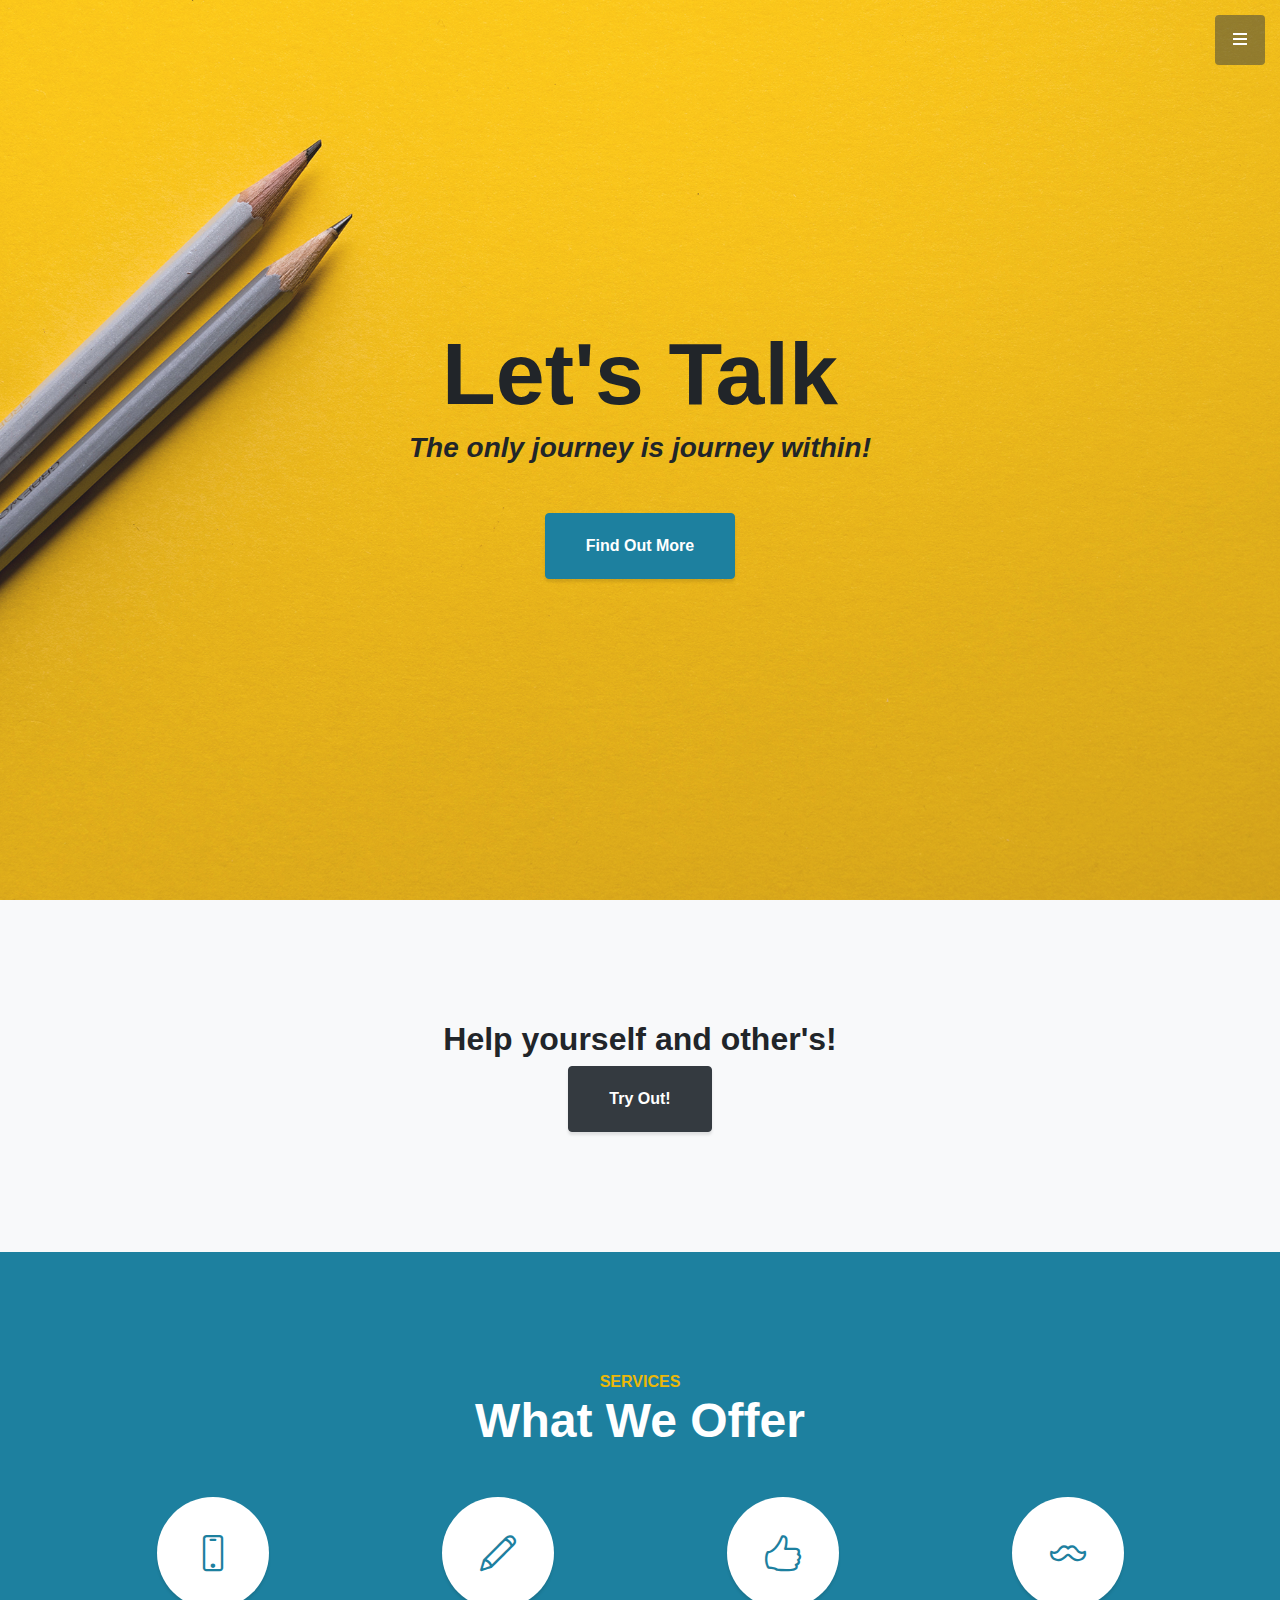
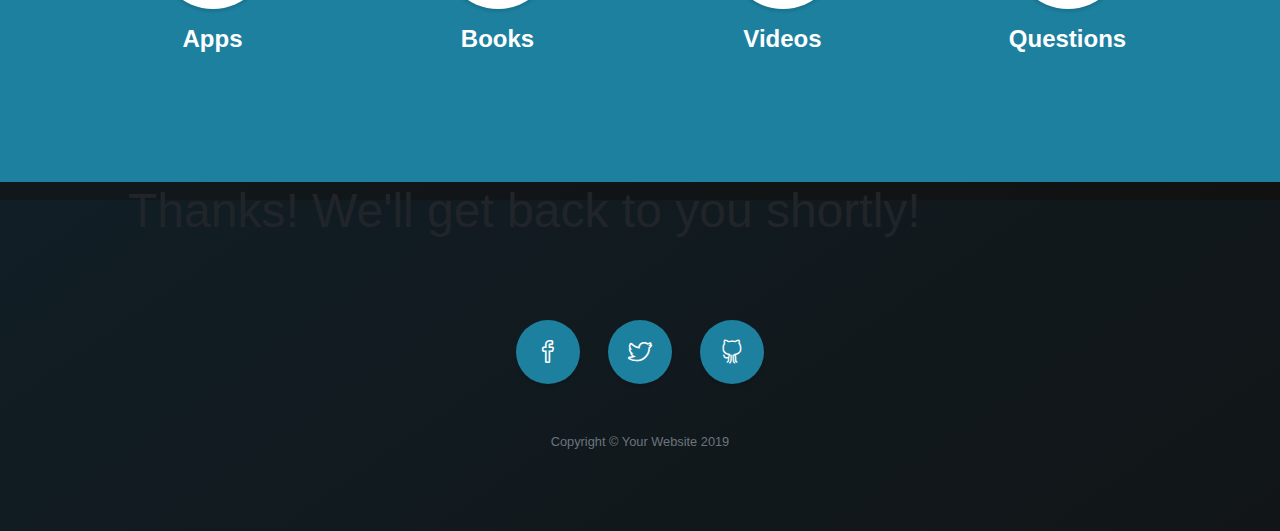
<file: startbootstrap-stylish-portfolio-gh-pages/index.html>
<!DOCTYPE html>
<html lang="en">

<head>

  <meta charset="utf-8">
  <meta name="viewport" content="width=device-width, initial-scale=1, shrink-to-fit=no">
  <meta name="description" content="">
  <meta name="author" content="">

  <title>Let's Talk</title>

  <!-- Bootstrap Core CSS -->
  <link href="vendor/bootstrap/css/bootstrap.min.css" rel="stylesheet">

  <!-- Custom Fonts -->
  <link href="vendor/fontawesome-free/css/all.min.css" rel="stylesheet" type="text/css">
  <link href="https://fonts.googleapis.com/css?family=Source+Sans+Pro:300,400,700,300italic,400italic,700italic" rel="stylesheet" type="text/css">
  <link href="vendor/simple-line-icons/css/simple-line-icons.css" rel="stylesheet">

  <!-- Custom CSS -->
  <link href="css/stylish-portfolio.min.css" rel="stylesheet">
  <link href="css/style.css" rel="stylesheet">

</head>

<body id="page-top">

  <!-- Navigation -->
  <a class="menu-toggle rounded" href="#">
    <i class="fas fa-bars"></i>
  </a>
  <nav id="sidebar-wrapper">
    <ul class="sidebar-nav">
      <li class="sidebar-brand">
        <a class="js-scroll-trigger" href="#page-top">Let's Talk</a>
      </li>
      <li class="sidebar-nav-item">
        <a class="js-scroll-trigger" href="#page-top">Home</a>
      </li>
      <li class="sidebar-nav-item">
        <a class="js-scroll-trigger" href="#about">About</a>
      </li>
      <li class="sidebar-nav-item">
        <a class="js-scroll-trigger" href="#services">Services</a>
      </li>
      <!-- <li class="sidebar-nav-item">
        <a class="js-scroll-trigger" href="#portfolio">Categorgy</a>
      </li> -->
      <!-- <li class="sidebar-nav-item">
        <a class="js-scroll-trigger" href="#contact">Contact</a>
      </li> -->
    </ul>
  </nav>

  <!-- Header -->
  <header class="masthead d-flex">
    <div class="container text-center my-auto">
      <h1 class="mb-1">Let's Talk</h1>
      <h3 class="mb-5">
        <em>The only journey is journey within!</em>
      </h3>
      <a class="btn btn-primary btn-xl js-scroll-trigger" href="#services">Find Out More</a>
    </div>
    <div class="overlay"></div>
  </header>

  <!-- About -->
  <section class="content-section bg-light" id="about">
    <div class="container text-center">
      <div class="row">
        <div class="col-lg-10 mx-auto">
          <h2>Help yourself and other's!</h2>
          <!-- <p class="lead mb-5">This theme features a flexible, UX friendly sidebar menu and stock photos from our friends at
            <a href="https://unsplash.com/">Unsplash</a>!</p> -->
          <a class="btn btn-dark btn-xl js-scroll-trigger" href="page2.html">Try Out!</a>
        </div>
      </div>
    </div>
  </section>

  <!-- Services -->
  <section class="content-section bg-primary text-white text-center" id="services">
    <div class="container">
      <div class="content-section-heading">
        <h3 class="text-secondary mb-0">Services</h3>
        <h2 class="mb-5">What We Offer</h2>
      </div>
      <div class="row">
        <div class="col-lg-3 col-md-6 mb-5 mb-lg-0">
          <span class="service-icon rounded-circle mx-auto mb-3">
            <i class="icon-screen-smartphone"></i>
          </span>
          <a href="page3.html"></a>
          <h4>
            <strong>Apps</strong>
          </h4>

          <!-- <p class="text-faded mb-0">Looks great on any screen size!</p> -->
        </div>
        <div class="col-lg-3 col-md-6 mb-5 mb-lg-0">
          <span class="service-icon rounded-circle mx-auto mb-3">
            <i class="icon-pencil"></i>
          </span>
          <a href="books.html"></a>
          <h4>
            <strong>Books</strong>
          </h4>
          <!-- <p class="text-faded mb-0">Freshly redesigned for Bootstrap 4.</p> -->
        </div>
        <div class="col-lg-3 col-md-6 mb-5 mb-md-0">
          <span class="service-icon rounded-circle mx-auto mb-3">
            <i class="icon-like"></i>
         </span>
         <a href="video.html"></a>
          <h4>
            <strong>Videos</strong>
          </h4>
          <!-- <p class="text-faded mb-0">Millions of users
            <i class="fas fa-heart"></i>
            Start Bootstrap!</p> -->
        </div>
        <div class="col-lg-3 col-md-6">
          <span class="service-icon rounded-circle mx-auto mb-3">
            <i class="icon-mustache"></i>
            </span>
            <a href="ques.html"></a>
          <h4>
            <strong>Questions</strong>
          </h4>
          <!-- <p class="text-faded mb-0">I mustache you a question...</p> -->
        </div>
      </div>
    </div>
  </section>



  <div class="animated thanks hide">
    <h1 style="font-weight:100; font-size:48px; width: 80%; margin: 0 auto;">Thanks!  We'll get back to you shortly!</h1>
    <form action="https://www.linkedin.com/in/gavinsimpson1">
      <button class="btn btn-lg btn-success" style="margin:20px;" >Let's go play</button>
    </form>
  </div>
        </div>
      </div>
    </div>
  </section>

  <!-- Callout -->
  <!-- <section class="callout">
    <div class="container text-center">
      <h2 class="mx-auto mb-5">Welcome to
        <em>your</em>
        next website!</h2>
      <a class="btn btn-primary btn-xl" href="https://startbootstrap.com/template-overviews/stylish-portfolio/">Download Now!</a>
    </div>
  </section> -->



  <!-- Footer -->
  <footer class="footer text-center">
    <div class="container">
      <ul class="list-inline mb-5">
        <li class="list-inline-item">
          <a class="social-link rounded-circle text-white mr-3" href="#">
            <i class="icon-social-facebook"></i>
          </a>
        </li>
        <li class="list-inline-item">
          <a class="social-link rounded-circle text-white mr-3" href="#">
            <i class="icon-social-twitter"></i>
          </a>
        </li>
        <li class="list-inline-item">
          <a class="social-link rounded-circle text-white" href="#">
            <i class="icon-social-github"></i>
          </a>
        </li>
      </ul>
      <p class="text-muted small mb-0">Copyright &copy; Your Website 2019</p>
    </div>
  </footer>

  <!-- Scroll to Top Button-->
  <a class="scroll-to-top rounded js-scroll-trigger" href="#page-top">
    <i class="fas fa-angle-up"></i>
  </a>

  <!-- Bootstrap core JavaScript -->
  <script src="vendor/jquery/jquery.min.js"></script>
  <script src="vendor/bootstrap/js/bootstrap.bundle.min.js"></script>

  <!-- Plugin JavaScript -->
  <script src="vendor/jquery-easing/jquery.easing.min.js"></script>

  <!-- Custom scripts for this template -->
  <script src="js/stylish-portfolio.min.js"></script>

</body>

</html>
</file>
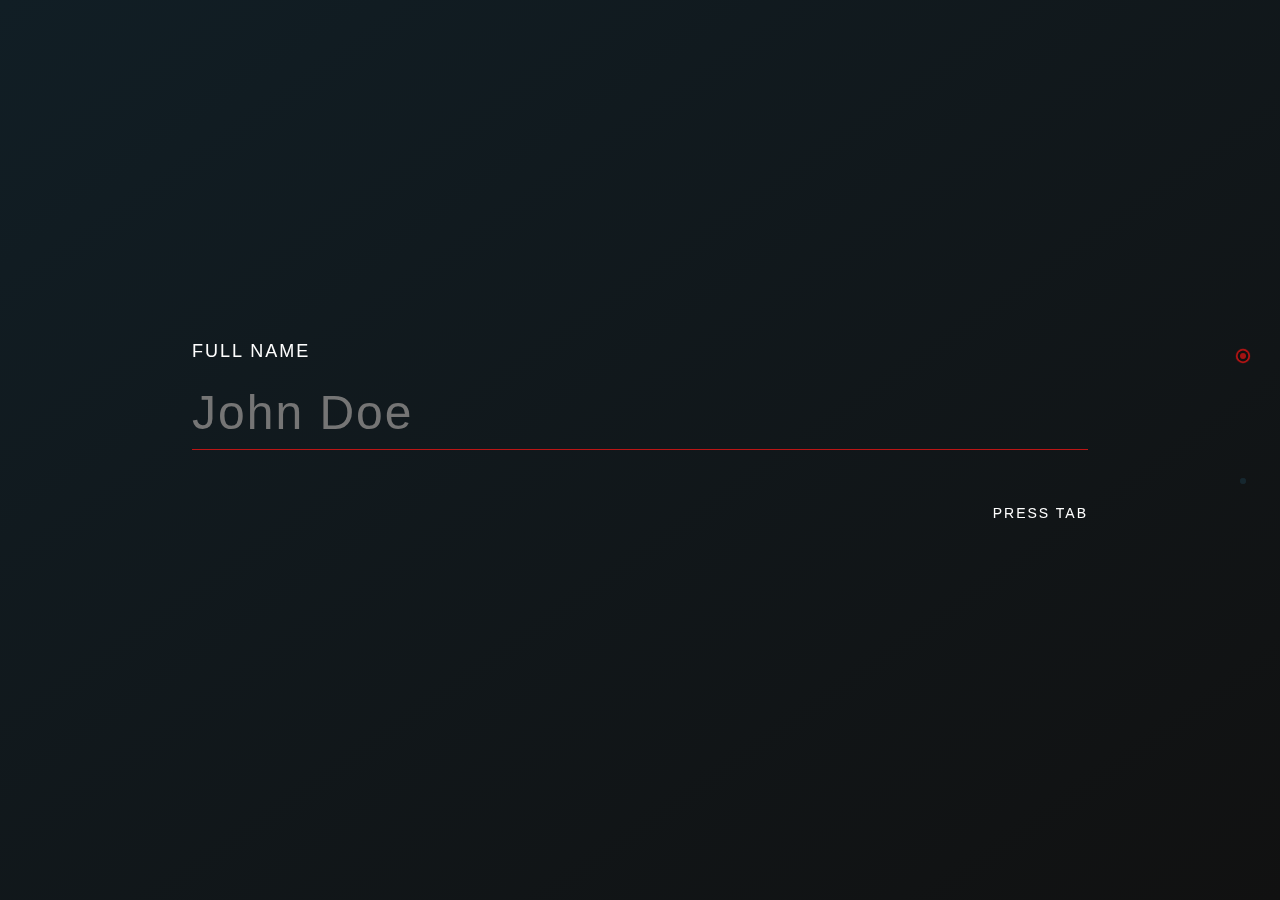
<file: startbootstrap-stylish-portfolio-gh-pages/page2.html>
<!DOCTYPE html>
<html lang="en">
   <head>
      <meta charset="utf-8">
      <meta name="viewport" content="width=device-width, initial-scale=1, shrink-to-fit=no">
      <meta name="description" content="">
      <meta name="author" content="">
      <title>Let's Talk</title>
      <link href="css/style.css" rel="stylesheet">
   </head>
   <body>
      <form action="page3.html">
         <input id="input-1" type="text" placeholder="John Doe" required autofocus />
         <label for="input-1">
            <span class="label-text">Full Name</span>
            <span class="nav-dot"></span>
            <div class="signup-button-trigger">Sign Up</div>
         </label>
         <input id="input-2" type="email" placeholder="email@address.com" required />
         <label for="input-3">
         <span class="label-text">Email</span>
         <span class="nav-dot"></span>
         </label>
         <input id="input-2" type="text" placeholder="Ex: Mental Stress, Anxiety, depression" required />
         <label for="input-3">
         <span class="label-text">What can I help you with</span>
         <span class="nav-dot"></span>
         </label>
         <!-- <button type="submit">Create Your Account</button> -->
         <p class="tip">Press Tab</p>
         <!-- <div class="signup-button">
         <a href="page3.html">Get your resources</a> -->
          <input type="submit" value="Submit">
         <!-- </div> -->
         <!-- <div class="signup-button">Continue</div> -->
      </form>
   </body>
</html>
</file>
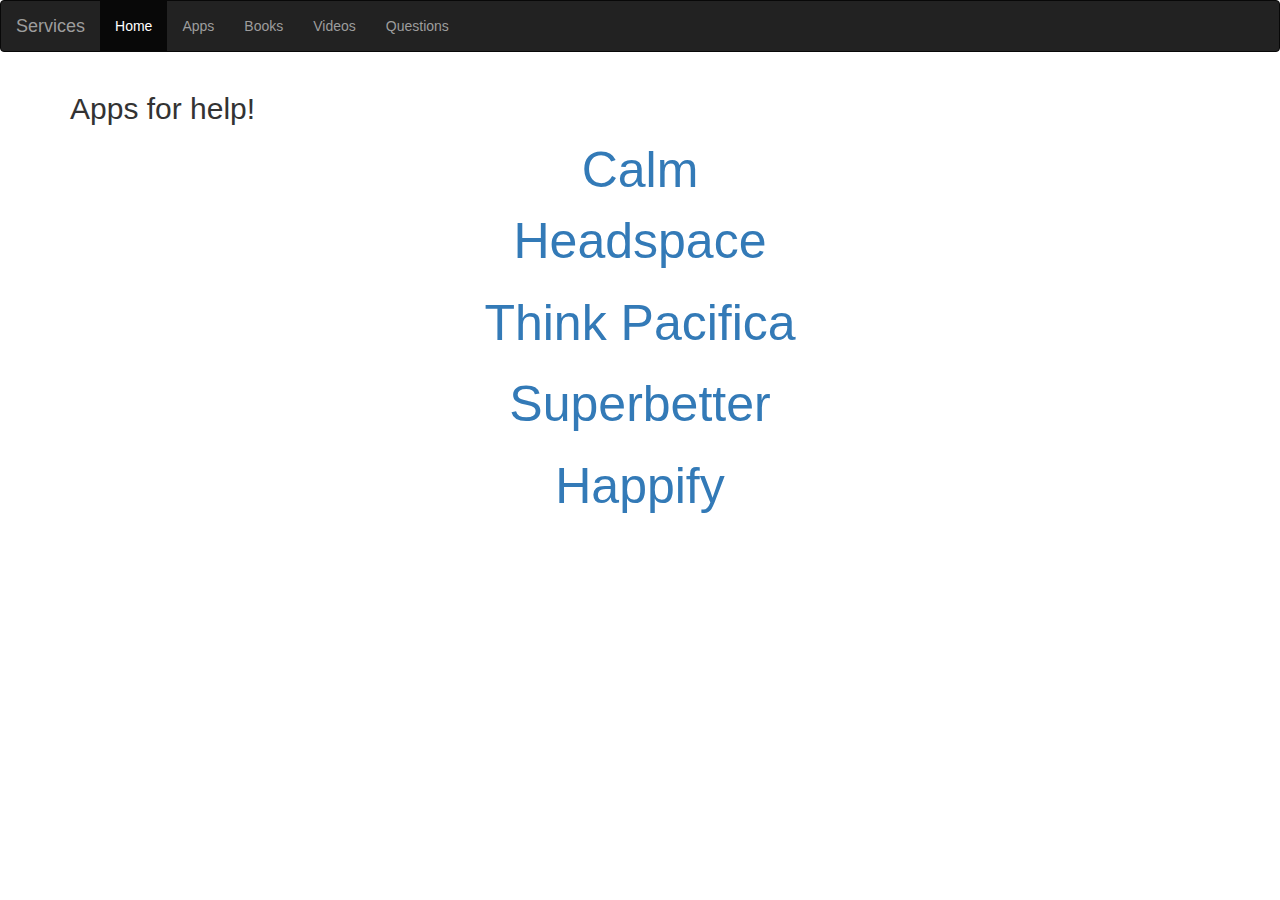
<file: startbootstrap-stylish-portfolio-gh-pages/page3.html>
<!DOCTYPE html>
<html lang="en">
<head>
  <title>Let's Talk!</title>
  <meta charset="utf-8">
  <meta name="viewport" content="width=device-width, initial-scale=1">
  <link rel="stylesheet" href="https://maxcdn.bootstrapcdn.com/bootstrap/3.4.0/css/bootstrap.min.css">
  <!-- <link rel="stylesheet" href="https://maxcdn.bootstrapcdn.com/bootstrap/4.3.1/css/bootstrap.min.css"> -->
  <script src="https://ajax.googleapis.com/ajax/libs/jquery/3.3.1/jquery.min.js"></script>
  <script src="https://maxcdn.bootstrapcdn.com/bootstrap/3.4.0/js/bootstrap.min.js"></script>
 <script src="https://cdnjs.cloudflare.com/ajax/libs/popper.js/1.14.7/umd/popper.min.js"></script>
  <style>
    .card-body {
      font-size: 50px;
    }
    </style>
</head>
<body>

<nav class="navbar navbar-inverse">
  <div class="container-fluid">
    <div class="navbar-header">
      <a class="navbar-brand" href="#">Services</a>
    </div>
    <ul class="nav navbar-nav">
      <li class="active"><a href="index.html">Home</a></li>
      <li><a href="page3.html">Apps</a></li>
      <li><a href="books.html">Books</a></li>
      <li><a href="video.html">Videos</a></li>
      <li><a href="ques.html">Questions</a></li>
    </ul>
  </div>
</nav>
<div class="container">
  <h2> Apps for help!</h2>
 

  <div class="card-columns">
     <div class="card bg-light">
      <div class="card-body text-center">
        <a href="https://www.calm.com/">Calm</a>
      </div>
    </div>
    <div class="card bg-light">
      <div class="card-body text-center">
        <p class="card-text"><a href="https://www.headspace.com/">Headspace</a></p>
      </div>
    </div>
    <div class="card bg-light">
      <div class="card-body text-center">
        <p class="card-text"><a href="https://www.thinkpacifica.com/">Think Pacifica</a></p>
      </div>
    </div>
    <div class="card bg-light">
      <div class="card-body text-center">
        <p class="card-text"><a href="https://www.superbetter.com/">Superbetter</a></p>
      </div>
    </div>  
    <div class="card bg-light">
      <div class="card-body text-center">
        <p class="card-text"><a href="https://www.happify.com/health/">Happify</a></p>
      </div>
    </div>
    
  </div>
</div>

</body>
</html>
</file>
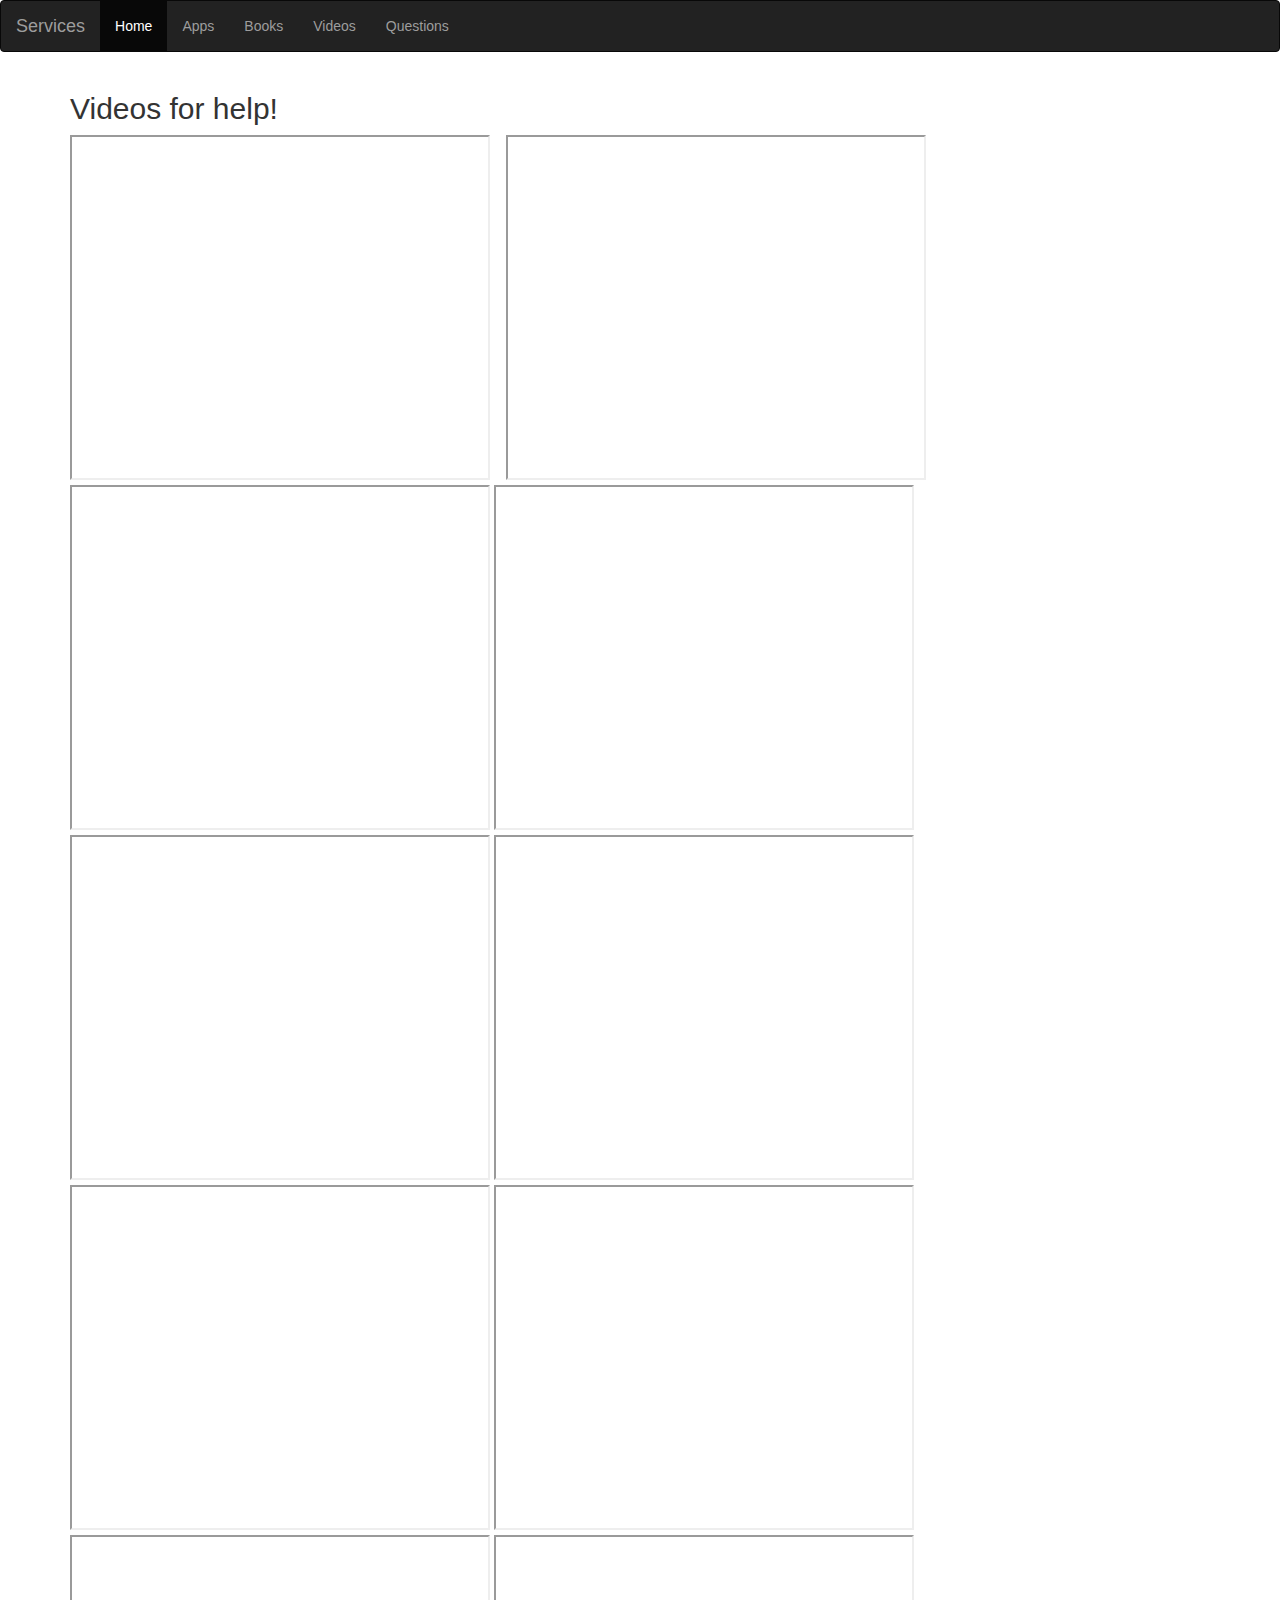
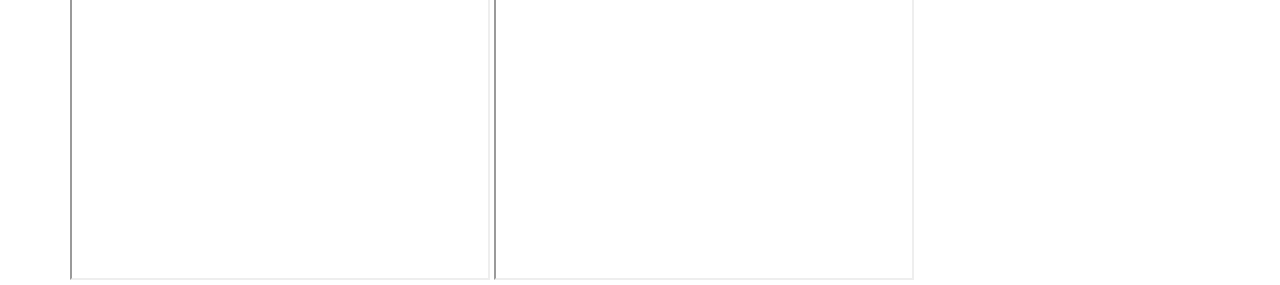
<file: startbootstrap-stylish-portfolio-gh-pages/video.html>
<!DOCTYPE html>
<html lang="en">
<head>
  <title>Let's Talk!</title>
  <meta charset="utf-8">
  <meta name="viewport" content="width=device-width, initial-scale=1">
  <link rel="stylesheet" href="https://maxcdn.bootstrapcdn.com/bootstrap/3.4.0/css/bootstrap.min.css">
  <!-- <link rel="stylesheet" href="https://maxcdn.bootstrapcdn.com/bootstrap/4.3.1/css/bootstrap.min.css"> -->
  <script src="https://ajax.googleapis.com/ajax/libs/jquery/3.3.1/jquery.min.js"></script>
  <script src="https://maxcdn.bootstrapcdn.com/bootstrap/3.4.0/js/bootstrap.min.js"></script>
 <script src="https://cdnjs.cloudflare.com/ajax/libs/popper.js/1.14.7/umd/popper.min.js"></script>
  <style>
    .card-body {
      font-size: 50px;
    }
    </style>
</head>
<body>

<nav class="navbar navbar-inverse">
  <div class="container-fluid">
    <div class="navbar-header">
      <a class="navbar-brand" href="#">Services</a>
    </div>
    <ul class="nav navbar-nav">
      <li class="active"><a href="index.html">Home</a></li>
      <li><a href="page3.html">Apps</a></li>
      <li><a href="books.html">Books</a></li>
      <li><a href="video.html">Videos</a></li>
      <li><a href="ques.html">Questions</a></li>
    </ul>
  </div>
</nav>
<div class="container">
  <h2> Videos for help!</h2>
<!--  

  <div class="card-columns">
     <div class="card bg-light">
      <div class="card-body text-center">
          <iframe width="300" height="345" src="https://www.youtube.com/embed/fiutY4ojZUQ">
          </iframe>
          
      </div>
    </div>
    <div class="card bg-light">
      <div class="card-body text-center">
          <iframe width="300" height="345" src="https://www.youtube.com/embed/dIyrR8forI4">
          </iframe>
      </div>
    </div>
    <div class="card bg-light">
      <div class="card-body text-center">
          <iframe width="420" height="345" src="https://www.youtube.com/embed/akjeulQqzYc">
          </iframe>
      </div>
    </div>
    <div class="card bg-light">
      <div class="card-body text-center">
          <iframe width="420" height="345" src="https://www.youtube.com/embed/mbY6qh14oh0">
          </iframe></div>
    </div>  
    <div class="card bg-light">
      <div class="card-body text-center">
          <iframe width="420" height="345" src="https://www.youtube.com/embed/sEmZIi_0Kj8">
          </iframe>
      </div>
    </div>
    
  </div>
</div> -->

<iframe width="420" height="345" src="https://www.youtube.com/embed/fiutY4ojZUQ">
</iframe>
&nbsp;&nbsp;

<iframe width="420" height="345" src="https://www.youtube.com/embed/dIyrR8forI4">
</iframe>

<iframe width="420" height="345" src="https://www.youtube.com/embed/akjeulQqzYc">
</iframe>

<iframe width="420" height="345" src="https://www.youtube.com/embed/mbY6qh14oh0">
</iframe>

<iframe width="420" height="345" src="https://www.youtube.com/embed/sEmZIi_0Kj8">
</iframe>

<iframe width="420" height="345" src="https://www.youtube.com/embed/mgmVOuLgFB0">
</iframe>

<iframe width="420" height="345" src="https://www.youtube.com/embed/fDU8UrDZp7w">
</iframe>

<iframe width="420" height="345" src="https://www.youtube.com/embed/GxwYQ2Eou38">
</iframe>

<iframe width="420" height="345" src="https://www.youtube.com/embed/5xHi7-2oas8">
</iframe>

<iframe width="420" height="345" src="https://www.youtube.com/embed/MLwMp_9CIG4">
</iframe>


</body>
</html>
</file>
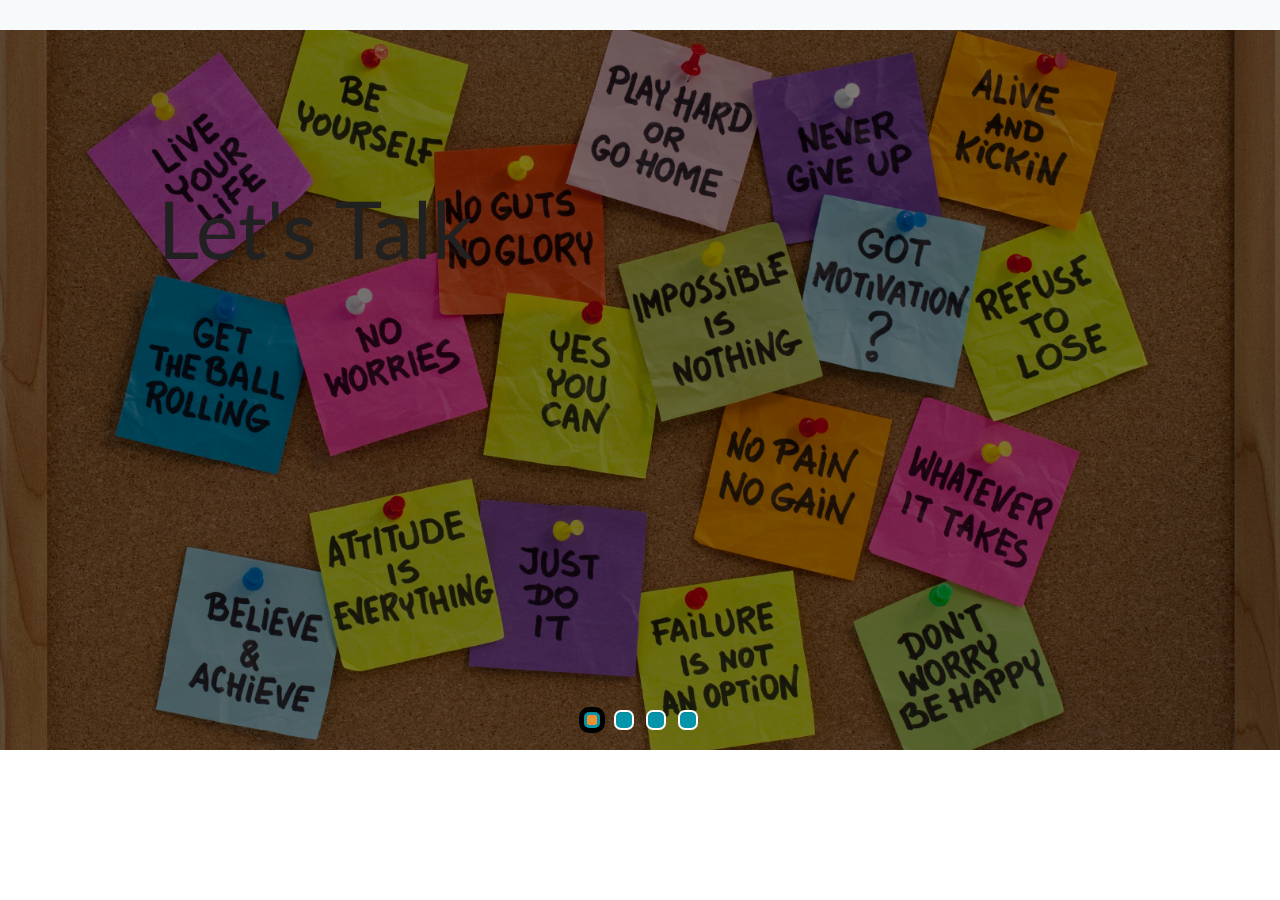
<file: startbootstrap-stylish-portfolio-gh-pages/greatseo-master/cover.html>
<!DOCTYPE html>
<html lang="en">

    <!-- Basic -->
    <meta charset="utf-8">
    <meta http-equiv="X-UA-Compatible" content="IE=edge">

    <!-- Mobile Metas -->
    <meta name="viewport" content="width=device-width, minimum-scale=1.0, maximum-scale=1.0, user-scalable=no">

     <!-- Site Metas -->
    <title>Let's Talk</title>
    <meta name="keywords" content="">
    <meta name="description" content="">
    <meta name="author" content="">

    <!-- Site Icons -->
    <!-- <link rel="shortcut icon" href="images/favicon.ico" type="image/x-icon" /> -->
    <link rel="apple-touch-icon" href="images/apple-touch-icon.png">

    <!-- Bootstrap CSS -->
    <link rel="stylesheet" href="css/bootstrap.min.css">
    <!-- Site CSS -->
    <link rel="stylesheet" href="style.css">
    <!-- ALL VERSION CSS -->
    <link rel="stylesheet" href="css/versions.css">
    <!-- Responsive CSS -->
    <link rel="stylesheet" href="css/responsive.css">
    <!-- Custom CSS -->
    <link rel="stylesheet" href="css/custom.css">

	<script src="js/modernizr.custom.79639.js"></script>
    <!--[if lt IE 9]>
      <script src="https://oss.maxcdn.com/libs/html5shiv/3.7.0/html5shiv.js"></script>
      <script src="https://oss.maxcdn.com/libs/respond.js/1.4.2/respond.min.js"></script>
    <![endif]-->

</head>
<body class="seo_version">

	<!-- LOADER -->
	<div id="preloader">
		<div class="loader-wrapper">
			<div class="loader-new">
				<div class="ball"></div>
				<div class="ball"></div>
				<div class="ball"></div>
			</div>
			<div class="text">LOADING...</div>
		</div>
	</div>
	<!-- END LOADER -->

	<!-- Start header -->
	<header class="top-navbar">
		<nav class="navbar navbar-expand-lg navbar-light bg-light">
			<div class="container">
				<!-- <a class="navbar-brand" href="index.html">
					<img src="images/logo-seo.png" alt="" />
				</a> -->
				<button class="navbar-toggler" type="button" data-toggle="collapse" data-target="#navbars-seo" aria-controls="navbars-rs-food" aria-expanded="false" aria-label="Toggle navigation">
				  <span class="navbar-toggler-icon"></span>
				</button>

			</div>
		</nav>
	</header>
	<!-- End header -->

    <div id="slider" class="sl-slider-wrapper">

		<div class="sl-slider">

			<div class="sl-slide" data-orientation="horizontal" data-slice1-rotation="-25" data-slice2-rotation="-25" data-slice1-scale="2" data-slice2-scale="2">
				<div class="sl-slide-inner">
					<div class="bg-img bg-img-1"></div>
					<h2><a href="../index.html">Let's Talk</a></h2>


				</div>
			</div>

			<div class="sl-slide" data-orientation="vertical" data-slice1-rotation="10" data-slice2-rotation="-15" data-slice1-scale="1.5" data-slice2-scale="1.5">
				<div class="sl-slide-inner">
					<div class="bg-img bg-img-2"></div>
					<h2><a href="../index.html">Let's Talk</a></h2>

				</div>
			</div>

			<div class="sl-slide" data-orientation="horizontal" data-slice1-rotation="3" data-slice2-rotation="3" data-slice1-scale="2" data-slice2-scale="1">
				<div class="sl-slide-inner">
					<div class="bg-img bg-img-3"></div>
					<h2><a href="../index.html">Let's Talk</a></h2>

				</div>
			</div>

			<div class="sl-slide" data-orientation="vertical" data-slice1-rotation="-5" data-slice2-rotation="25" data-slice1-scale="2" data-slice2-scale="1">
				<div class="sl-slide-inner">
					<div class="bg-img bg-img-4"></div>
					<h2><a href="../index.html">Let's Talk</a></h2>

				</div>
			</div>
		</div><!-- /sl-slider -->

		<nav id="nav-dots" class="nav-dots">
			<span class="nav-dot-current"></span>
			<span></span>
			<span></span>
			<span></span>
		</nav>

	</div><!-- /slider-wrapper -->











    <a href="#" id="scroll-to-top" class="dmtop global-radius"><i class="fa fa-angle-up"></i></a>

    <!-- ALL JS FILES -->
    <script src="js/all.js"></script>
    <!-- ALL PLUGINS -->
	<script src="js/tippy.all.min.js"></script>
    <script src="js/custom.js"></script>

	<script src="js/jquery.ba-cond.min.js"></script>
	<script src="js/jquery.slitslider.js"></script>
	<script type="text/javascript">
			$(function() {

				var Page = (function() {

					var $nav = $( '#nav-dots > span' ),
						slitslider = $( '#slider' ).slitslider( {
							onBeforeChange : function( slide, pos ) {

								$nav.removeClass( 'nav-dot-current' );
								$nav.eq( pos ).addClass( 'nav-dot-current' );

							}
						} ),

						init = function() {

							initEvents();

						},
						initEvents = function() {

							$nav.each( function( i ) {

								$( this ).on( 'click', function( event ) {

									var $dot = $( this );

									if( !slitslider.isActive() ) {

										$nav.removeClass( 'nav-dot-current' );
										$dot.addClass( 'nav-dot-current' );

									}

									slitslider.jump( i + 1 );
									return false;

								} );

							} );

						};

						return { init : init };

				})();

				Page.init();

			});
		</script>

		<script>
			tippy('.btn-a')
		</script>


</body>
</html>
</file>
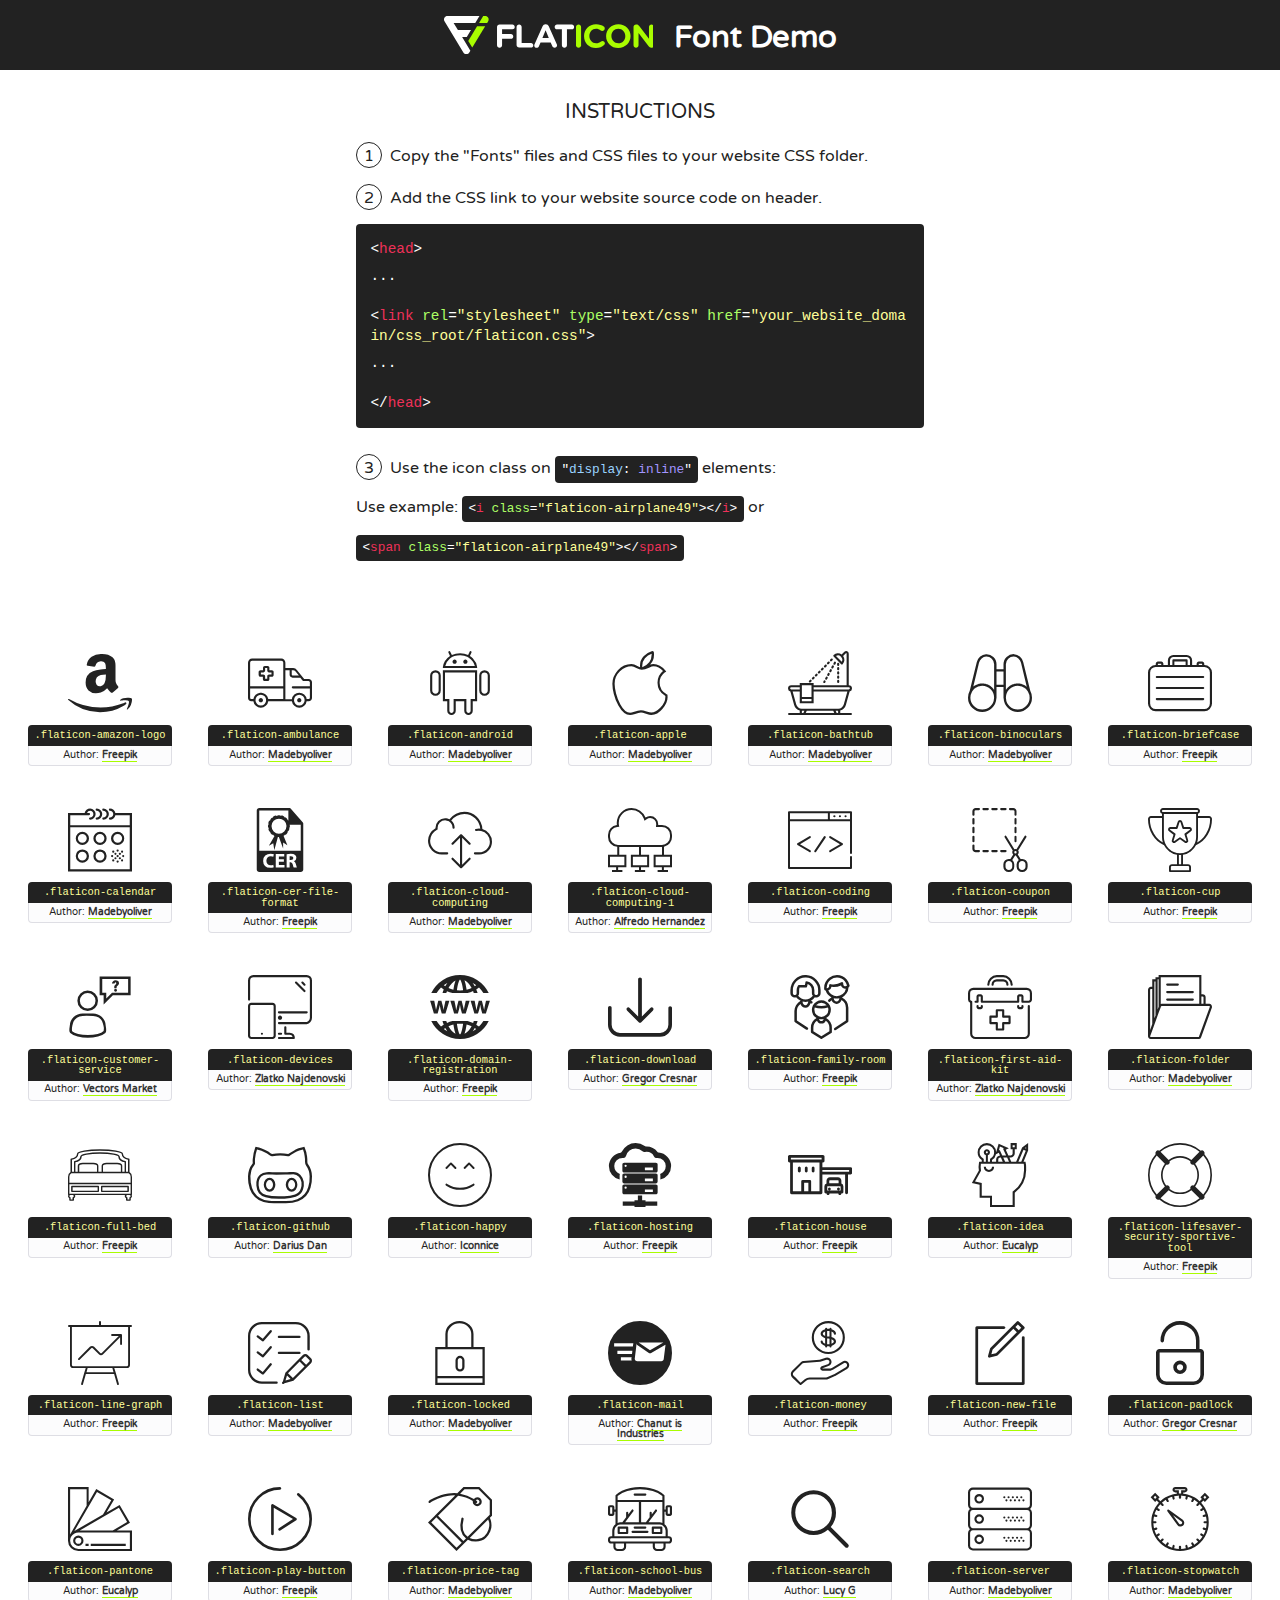
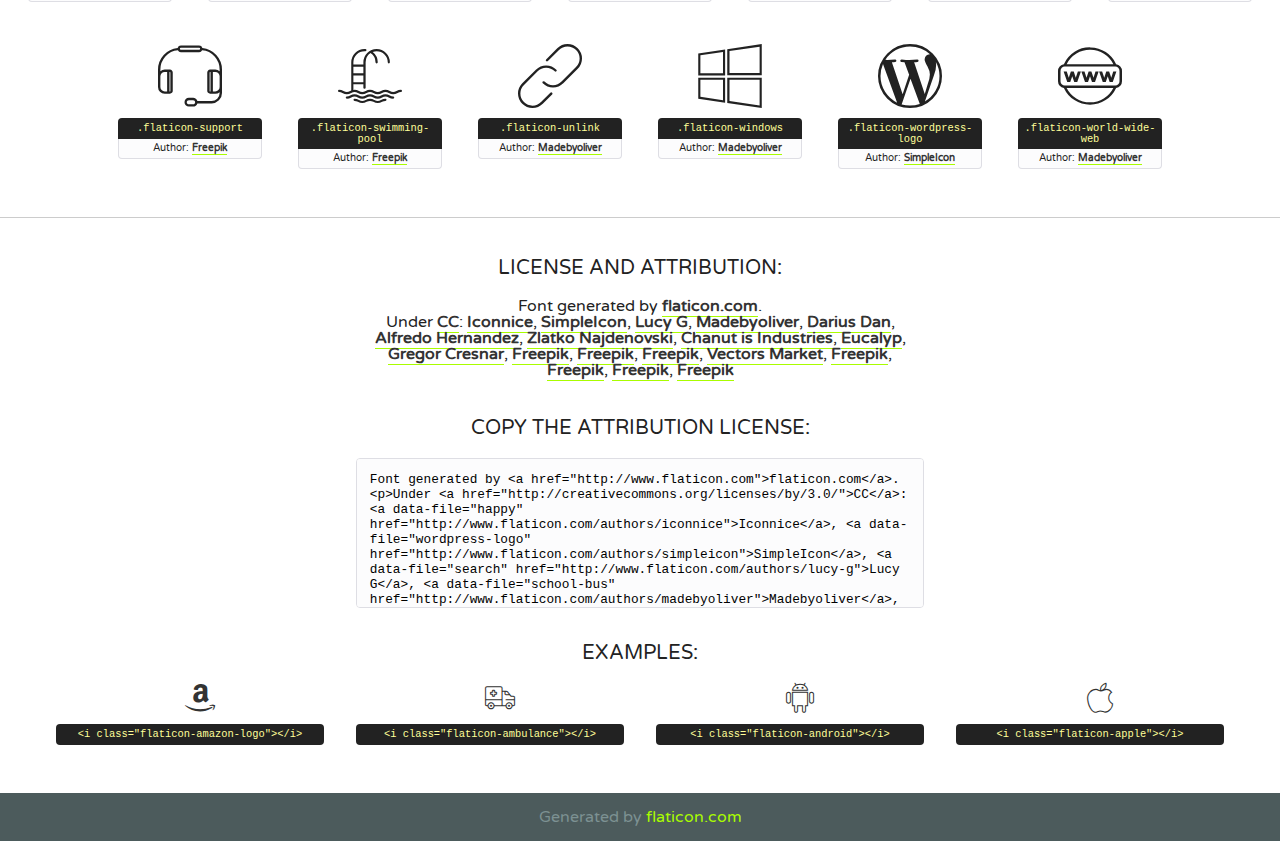
<file: startbootstrap-stylish-portfolio-gh-pages/greatseo-master/fonts/flaticon.html>
<!DOCTYPE html>
<!--
  Flaticon icon font: Flaticon
  Creation date: 26/09/2016 00:56
-->
<html>
<!DOCTYPE html>
<html>

<head>
    <title>Flaticon WebFont</title>
    <link href="http://fonts.googleapis.com/css?family=Varela+Round" rel="stylesheet" type="text/css" />
    <link rel="stylesheet" type="text/css" href="flaticon.css">
    <meta charset="UTF-8">
    <style>
    html, body, div, span, applet, object, iframe,
    h1, h2, h3, h4, h5, h6, p, blockquote, pre,
    a, abbr, acronym, address, big, cite, code,
    del, dfn, em, img, ins, kbd, q, s, samp,
    small, strike, strong, sub, sup, tt, var,
    b, u, i, center,
    dl, dt, dd, ol, ul, li,
    fieldset, form, label, legend,
    table, caption, tbody, tfoot, thead, tr, th, td,
    article, aside, canvas, details, embed, 
    figure, figcaption, footer, header, hgroup, 
    menu, nav, output, ruby, section, summary,
    time, mark, audio, video {
        margin: 0;
        padding: 0;
        border: 0;
        font-size: 100%;
        font: inherit;
        vertical-align: baseline;
    }
    /* HTML5 display-role reset for older browsers */
    article, aside, details, figcaption, figure, 
    footer, header, hgroup, menu, nav, section {
        display: block;
    }
    body {
        line-height: 1;
    }
    ol, ul {
        list-style: none;
    }
    blockquote, q {
        quotes: none;
    }
    blockquote:before, blockquote:after,
    q:before, q:after {
        content: '';
        content: none;
    }
    table {
        border-collapse: collapse;
        border-spacing: 0;
    }
    body {
        font-family: 'Varela Round', Helvetica, Arial, sans-serif;
        font-size: 16px;
        color: #222;
    }
    a {
        color: #333;
        border-bottom: 1px solid #a9fd00;
        font-weight: bold;
        text-decoration: none;
    }
    * {
        -moz-box-sizing: border-box;
        -webkit-box-sizing: border-box;
        box-sizing: border-box;
        margin: 0;
        padding: 0;
    }
    [class^="flaticon-"]:before, [class*=" flaticon-"]:before, [class^="flaticon-"]:after, [class*=" flaticon-"]:after {
        font-family: Flaticon;
        font-size: 30px;
        font-style: normal;
        margin-left: 20px;
        color: #333;
    }
    .wrapper {
        max-width: 600px;
        margin: auto;
        padding: 0 1em;
    }
    .title {
        font-size: 1.25em;
        text-align: center;
        margin-bottom: 1em;
        text-transform: uppercase;
    }
    header {
        text-align: center;
        background-color: #222;
        color: #fff;
        padding: 1em;
    }
    header .logo {
        width: 210px;
        height: 38px;
        display: inline-block;
        vertical-align: middle;
        margin-right: 1em;
        border: none;
    }
    header strong {
        font-size: 1.95em;
        font-weight: bold;
        vertical-align: middle;
        margin-top: 5px;
        display: inline-block;
    }
    .demo {
        margin: 2em auto;
        line-height: 1.25em;
    }
    .demo ul li {
        margin-bottom: 1em;
    }
    .demo ul li .num {
        color: #222;
        border-radius: 20px;
        display: inline-block;
        width: 26px;
        padding: 3px;
        height: 26px;
        text-align: center;
        margin-right: 0.5em;
        border: 1px solid #222;
    }
    .demo ul li code {
        background-color: #222;
        border-radius: 4px;
        padding: 0.25em 0.5em;
        display: inline-block;
        color: #fff;
        font-family: Consolas,Monaco,Lucida Console,Liberation Mono,DejaVu Sans Mono,Bitstream Vera Sans Mono,Courier New, monospace;
        font-weight: lighter;
        margin-top: 1em;
        font-size: 0.8em;
        word-break: break-all;
    }
    .demo ul li code.big {
        padding: 1em;
        font-size: 0.9em;
    }
    .demo ul li code .red {
        color: #EF3159;
    }
    .demo ul li code .green {
        color: #ACFF65;
    }
    .demo ul li code .yellow {
        color: #FFFF99;
    }
    .demo ul li code .blue {
        color: #99D3FF;
    }
    .demo ul li code .purple {
        color: #A295FF;
    }
    .demo ul li code .dots {
        margin-top: 0.5em;
        display: block;
    }
    #glyphs {
        border-bottom: 1px solid #ccc;
        padding: 2em 0;
        text-align: center;
    }
    .glyph {
        display: inline-block;
        width: 9em;
        margin: 1em;
        text-align: center;
        vertical-align: top;
        background: #FFF;
    }
    .glyph .glyph-icon {
        padding: 10px;
        display: block;
        font-family:"Flaticon";
        font-size: 64px;
        line-height: 1;
    }
    .glyph .glyph-icon:before {
        font-size: 64px;
        color: #222;
        margin-left: 0;
    }
    .class-name {
        font-size: 0.65em;
        background-color: #222;
        color: #fff;
        border-radius: 4px 4px 0 0;
        padding: 0.5em;
        color: #FFFF99;
        font-family: Consolas,Monaco,Lucida Console,Liberation Mono,DejaVu Sans Mono,Bitstream Vera Sans Mono,Courier New, monospace;
    }
    .author-name {
        font-size: 0.6em;
        background-color: #fcfcfd;
        border: 1px solid #DEDEE4;
        border-top: 0;
        border-radius: 0 0 4px 4px;
        padding: 0.5em;
    }
    .class-name:last-child {
        font-size: 10px;
        color:#888;
    }
    .class-name:last-child a {
        font-size: 10px;
        color:#555;
    }
    .class-name:last-child a:hover {
        color:#a9fd00;
    }
    .glyph > input {
        display: block;
        width: 100px;
        margin: 5px auto;
        text-align: center;
        font-size: 12px;
        cursor: text;
    }
    .glyph > input.icon-input {
        font-family:"Flaticon";
        font-size: 16px;
        margin-bottom: 10px;
    }
    .attribution .title {
        margin-top: 2em;
    }
    .attribution textarea {
        background-color: #fcfcfd;
        padding: 1em;
        border: none;
        box-shadow: none;
        border: 1px solid #DEDEE4;
        border-radius: 4px;
        resize: none;
        width: 100%;
        height: 150px;
        font-size: 0.8em;
        font-family: Consolas,Monaco,Lucida Console,Liberation Mono,DejaVu Sans Mono,Bitstream Vera Sans Mono,Courier New, monospace;
        -webkit-appearance: none;
    }
    .iconsuse {
        margin: 2em auto;
        text-align: center;
        max-width: 1200px;
    }
    .iconsuse:after {
        content: '';
        display: table;
        clear: both;
    }
    .iconsuse .image {
        float: left;
        width: 25%;
        padding: 0 1em;
    }
    .iconsuse .image p {
        margin-bottom: 1em;
    }
    .iconsuse .image span {
        display: block;
        font-size: 0.65em;
        background-color: #222;
        color: #fff;
        border-radius: 4px;
        padding: 0.5em;
        color: #FFFF99;
        margin-top: 1em;
        font-family: Consolas,Monaco,Lucida Console,Liberation Mono,DejaVu Sans Mono,Bitstream Vera Sans Mono,Courier New, monospace;
    }
    #footer {
        text-align: center;
        background-color: #4C5B5C;
        color: #7c9192;
        padding: 1em;
    }
    #footer a {
        border: none;
        color: #a9fd00;
        font-weight: normal;
    }
    @media (max-width: 960px) {
        .iconsuse .image {
            width: 50%;
        }
    }
    @media (max-width: 560px) {
        .iconsuse .image {
            width: 100%;
        }
    }
    </style>
</head>

<body class="characters-off">

    <header>
        <a href="http://www.flaticon.com" target="_blank" class="logo">
            <svg version="1.1" xmlns="http://www.w3.org/2000/svg" xmlns:xlink="http://www.w3.org/1999/xlink" xmlns:a="http://ns.adobe.com/AdobeSVGViewerExtensions/3.0/" viewBox="0 0 560.875 102.036" enable-background="new 0 0 560.875 102.036" xml:space="preserve">
                <defs>
                </defs>
                <g>
                    <g class="letters">
                        <path fill="#ffffff" d="M141.596,29.675c0-3.777,2.985-6.767,6.764-6.767h34.438c3.426,0,6.15,2.728,6.15,6.15
                        c0,3.43-2.724,6.149-6.15,6.149h-27.674v13.091h23.719c3.429,0,6.151,2.724,6.151,6.15c0,3.43-2.723,6.149-6.151,6.149h-23.719
                        v17.574c0,3.773-2.986,6.761-6.764,6.761c-3.779,0-6.764-2.989-6.764-6.761V29.675z"></path>
                        <path fill="#ffffff" d="M193.844,29.149c0-3.781,2.985-6.767,6.764-6.767c3.776,0,6.763,2.985,6.763,6.767v42.957h25.039
                        c3.426,0,6.149,2.726,6.149,6.153c0,3.425-2.723,6.15-6.149,6.15h-31.802c-3.779,0-6.764-2.986-6.764-6.768V29.149z"></path>
                        <path fill="#ffffff" d="M241.891,75.71l21.438-48.407c1.492-3.341,4.215-5.357,7.906-5.357h0.792
                        c3.686,0,6.323,2.017,7.815,5.357l21.439,48.407c0.436,0.967,0.701,1.845,0.701,2.723c0,3.602-2.809,6.501-6.414,6.501
                        c-3.161,0-5.269-1.845-6.499-4.655l-4.132-9.661h-27.059l-4.301,10.102c-1.144,2.631-3.426,4.214-6.237,4.214
                        c-3.517,0-6.24-2.81-6.24-6.325C241.1,77.64,241.451,76.677,241.891,75.71z M279.932,58.666l-8.521-20.297l-8.526,20.297H279.932
                        z"></path>
                        <path fill="#ffffff" d="M314.864,35.387H301.86c-3.429,0-6.239-2.813-6.239-6.238c0-3.429,2.811-6.24,6.239-6.24h39.533
                        c3.426,0,6.237,2.811,6.237,6.24c0,3.425-2.811,6.238-6.237,6.238h-13.001v42.785c0,3.773-2.99,6.761-6.764,6.761
                        c-3.779,0-6.764-2.989-6.764-6.761V35.387z"></path>
                        <path fill="#A9FD00" d="M352.615,29.149c0-3.781,2.985-6.767,6.767-6.767c3.774,0,6.761,2.985,6.761,6.767v49.024
                        c0,3.773-2.987,6.761-6.761,6.761c-3.781,0-6.767-2.989-6.767-6.761V29.149z"></path>
                        <path fill="#A9FD00" d="M374.132,53.836v-0.179c0-17.481,13.178-31.801,32.065-31.801c9.22,0,15.459,2.458,20.557,6.238
                        c1.402,1.054,2.637,2.985,2.637,5.357c0,3.692-2.985,6.59-6.681,6.59c-1.845,0-3.071-0.702-4.044-1.319
                        c-3.776-2.813-7.729-4.393-12.562-4.393c-10.364,0-17.831,8.611-17.831,19.154v0.173c0,10.542,7.291,19.329,17.831,19.329
                        c5.715,0,9.492-1.756,13.359-4.834c1.049-0.874,2.458-1.491,4.039-1.491c3.429,0,6.325,2.813,6.325,6.236
                        c0,2.106-1.056,3.78-2.282,4.834c-5.539,4.834-12.036,7.733-21.878,7.733C387.572,85.464,374.132,71.493,374.132,53.836z"></path>
                        <path fill="#A9FD00" d="M433.009,53.836v-0.179c0-17.481,13.79-31.801,32.766-31.801c18.981,0,32.592,14.143,32.592,31.628v0.173
                        c0,17.483-13.785,31.807-32.769,31.807C446.625,85.464,433.009,71.32,433.009,53.836z M484.224,53.836v-0.179
                        c0-10.539-7.725-19.326-18.626-19.326c-10.893,0-18.449,8.611-18.449,19.154v0.173c0,10.542,7.73,19.329,18.626,19.329
                        C476.676,72.986,484.224,64.378,484.224,53.836z"></path>
                        <path fill="#A9FD00" d="M506.233,29.321c0-3.774,2.99-6.763,6.767-6.763h1.401c3.252,0,5.183,1.583,7.029,3.953l26.093,34.265
                        V29.059c0-3.692,2.99-6.677,6.681-6.677c3.683,0,6.671,2.985,6.671,6.677v48.934c0,3.78-2.987,6.765-6.764,6.765h-0.436
                        c-3.257,0-5.188-1.581-7.034-3.953l-27.056-35.492v32.944c0,3.687-2.985,6.676-6.678,6.676c-3.683,0-6.673-2.989-6.673-6.676
                        V29.321z"></path>
                    </g>
                    <g class="insignia">
                        <path fill="#ffffff" d="M48.372,56.137h12.517l11.156-18.537H37.186L25.688,18.539h57.825L94.668,0H9.271
                        C5.925,0,2.842,1.801,1.198,4.716c-1.644,2.907-1.593,6.482,0.134,9.343l50.38,83.501c1.678,2.781,4.689,4.476,7.938,4.476
                        c3.246,0,6.257-1.695,7.935-4.476l2.898-4.804L48.372,56.137z"></path>
                        <g class="i">
                            <path fill="#A9FD00" d="M93.575,18.539h0.031v0.004l21.652,0.004l2.705-4.488c1.727-2.861,1.778-6.436,0.133-9.343
                            C116.454,1.801,113.371,0,110.026,0h-5.294L93.575,18.539z"></path>
                            <polygon fill="#A9FD00" points="88.291,27.356 64.725,66.486 75.519,84.404 109.942,27.356"></polygon>
                        </g>
                    </g>
                </g>
            </svg>
        </a>
        <strong>Font Demo</strong>
    </header>


    <section class="demo wrapper">

        <p class="title">Instructions</p>

        <ul>
            <li>
                <span class="num">1</span>Copy the "Fonts" files and CSS files to your website CSS folder.
            </li>
            <li>
                <span class="num">2</span>Add the CSS link to your website source code on header.
                <code class="big">
                    &lt;<span class="red">head</span>&gt;
                    <br/><span class="dots">...</span>
                    <br/>&lt;<span class="red">link</span> <span class="green">rel</span>=<span class="yellow">"stylesheet"</span> <span class="green">type</span>=<span class="yellow">"text/css"</span> <span class="green">href</span>=<span class="yellow">"your_website_domain/css_root/flaticon.css"</span>&gt;
                    <br/><span class="dots">...</span>
                    <br/>&lt;/<span class="red">head</span>&gt;
                </code>
            </li>

            <li>
                <p>
                    <span class="num">3</span>Use the icon class on <code>"<span class="blue">display</span>:<span class="purple"> inline</span>"</code> elements:
                    <br />
                    Use example: <code>&lt;<span class="red">i</span> <span class="green">class</span>=<span class="yellow">&quot;flaticon-airplane49&quot;</span>&gt;&lt;/<span class="red">i</span>&gt;</code> or <code>&lt;<span class="red">span</span> <span class="green">class</span>=<span class="yellow">&quot;flaticon-airplane49&quot;</span>&gt;&lt;/<span class="red">span</span>&gt;</code>
            </li>
        </ul>

    </section>




   <section id="glyphs">          
    
      
        <div class="glyph"><div class="glyph-icon flaticon-amazon-logo"></div>
            <div class="class-name">.flaticon-amazon-logo</div>
            <div class="author-name">Author: <a data-file="amazon-logo" href="http://www.freepik.com">Freepik</a> </div> 
        </div>        
        
        <div class="glyph"><div class="glyph-icon flaticon-ambulance"></div>
            <div class="class-name">.flaticon-ambulance</div>
            <div class="author-name">Author: <a data-file="ambulance" href="http://www.flaticon.com/authors/madebyoliver">Madebyoliver</a> </div> 
        </div>        
        
        <div class="glyph"><div class="glyph-icon flaticon-android"></div>
            <div class="class-name">.flaticon-android</div>
            <div class="author-name">Author: <a data-file="android" href="http://www.flaticon.com/authors/madebyoliver">Madebyoliver</a> </div> 
        </div>        
        
        <div class="glyph"><div class="glyph-icon flaticon-apple"></div>
            <div class="class-name">.flaticon-apple</div>
            <div class="author-name">Author: <a data-file="apple" href="http://www.flaticon.com/authors/madebyoliver">Madebyoliver</a> </div> 
        </div>        
        
        <div class="glyph"><div class="glyph-icon flaticon-bathtub"></div>
            <div class="class-name">.flaticon-bathtub</div>
            <div class="author-name">Author: <a data-file="bathtub" href="http://www.flaticon.com/authors/madebyoliver">Madebyoliver</a> </div> 
        </div>        
        
        <div class="glyph"><div class="glyph-icon flaticon-binoculars"></div>
            <div class="class-name">.flaticon-binoculars</div>
            <div class="author-name">Author: <a data-file="binoculars" href="http://www.flaticon.com/authors/madebyoliver">Madebyoliver</a> </div> 
        </div>        
        
        <div class="glyph"><div class="glyph-icon flaticon-briefcase"></div>
            <div class="class-name">.flaticon-briefcase</div>
            <div class="author-name">Author: <a data-file="briefcase" href="http://www.flaticon.com/authors/freepik">Freepik</a> </div> 
        </div>        
        
        <div class="glyph"><div class="glyph-icon flaticon-calendar"></div>
            <div class="class-name">.flaticon-calendar</div>
            <div class="author-name">Author: <a data-file="calendar" href="http://www.flaticon.com/authors/madebyoliver">Madebyoliver</a> </div> 
        </div>        
        
        <div class="glyph"><div class="glyph-icon flaticon-cer-file-format"></div>
            <div class="class-name">.flaticon-cer-file-format</div>
            <div class="author-name">Author: <a data-file="cer-file-format" href="http://www.freepik.com">Freepik</a> </div> 
        </div>        
        
        <div class="glyph"><div class="glyph-icon flaticon-cloud-computing"></div>
            <div class="class-name">.flaticon-cloud-computing</div>
            <div class="author-name">Author: <a data-file="cloud-computing" href="http://www.flaticon.com/authors/madebyoliver">Madebyoliver</a> </div> 
        </div>        
        
        <div class="glyph"><div class="glyph-icon flaticon-cloud-computing-1"></div>
            <div class="class-name">.flaticon-cloud-computing-1</div>
            <div class="author-name">Author: <a data-file="cloud-computing-1" href="http://www.flaticon.com/authors/alfredo-hernandez">Alfredo Hernandez</a> </div> 
        </div>        
        
        <div class="glyph"><div class="glyph-icon flaticon-coding"></div>
            <div class="class-name">.flaticon-coding</div>
            <div class="author-name">Author: <a data-file="coding" href="http://www.flaticon.com/authors/freepik">Freepik</a> </div> 
        </div>        
        
        <div class="glyph"><div class="glyph-icon flaticon-coupon"></div>
            <div class="class-name">.flaticon-coupon</div>
            <div class="author-name">Author: <a data-file="coupon" href="http://www.flaticon.com/authors/freepik">Freepik</a> </div> 
        </div>        
        
        <div class="glyph"><div class="glyph-icon flaticon-cup"></div>
            <div class="class-name">.flaticon-cup</div>
            <div class="author-name">Author: <a data-file="cup" href="http://www.flaticon.com/authors/freepik">Freepik</a> </div> 
        </div>        
        
        <div class="glyph"><div class="glyph-icon flaticon-customer-service"></div>
            <div class="class-name">.flaticon-customer-service</div>
            <div class="author-name">Author: <a data-file="customer-service" href="http://www.flaticon.com/authors/vectors-market">Vectors Market</a> </div> 
        </div>        
        
        <div class="glyph"><div class="glyph-icon flaticon-devices"></div>
            <div class="class-name">.flaticon-devices</div>
            <div class="author-name">Author: <a data-file="devices" href="http://www.flaticon.com/authors/zlatko-najdenovski">Zlatko Najdenovski</a> </div> 
        </div>        
        
        <div class="glyph"><div class="glyph-icon flaticon-domain-registration"></div>
            <div class="class-name">.flaticon-domain-registration</div>
            <div class="author-name">Author: <a data-file="domain-registration" href="http://www.freepik.com">Freepik</a> </div> 
        </div>        
        
        <div class="glyph"><div class="glyph-icon flaticon-download"></div>
            <div class="class-name">.flaticon-download</div>
            <div class="author-name">Author: <a data-file="download" href="http://www.flaticon.com/authors/gregor-cresnar">Gregor Cresnar</a> </div> 
        </div>        
        
        <div class="glyph"><div class="glyph-icon flaticon-family-room"></div>
            <div class="class-name">.flaticon-family-room</div>
            <div class="author-name">Author: <a data-file="family-room" href="http://www.flaticon.com/authors/freepik">Freepik</a> </div> 
        </div>        
        
        <div class="glyph"><div class="glyph-icon flaticon-first-aid-kit"></div>
            <div class="class-name">.flaticon-first-aid-kit</div>
            <div class="author-name">Author: <a data-file="first-aid-kit" href="http://www.flaticon.com/authors/zlatko-najdenovski">Zlatko Najdenovski</a> </div> 
        </div>        
        
        <div class="glyph"><div class="glyph-icon flaticon-folder"></div>
            <div class="class-name">.flaticon-folder</div>
            <div class="author-name">Author: <a data-file="folder" href="http://www.flaticon.com/authors/madebyoliver">Madebyoliver</a> </div> 
        </div>        
        
        <div class="glyph"><div class="glyph-icon flaticon-full-bed"></div>
            <div class="class-name">.flaticon-full-bed</div>
            <div class="author-name">Author: <a data-file="full-bed" href="http://www.freepik.com">Freepik</a> </div> 
        </div>        
        
        <div class="glyph"><div class="glyph-icon flaticon-github"></div>
            <div class="class-name">.flaticon-github</div>
            <div class="author-name">Author: <a data-file="github" href="http://www.flaticon.com/authors/darius-dan">Darius Dan</a> </div> 
        </div>        
        
        <div class="glyph"><div class="glyph-icon flaticon-happy"></div>
            <div class="class-name">.flaticon-happy</div>
            <div class="author-name">Author: <a data-file="happy" href="http://www.flaticon.com/authors/iconnice">Iconnice</a> </div> 
        </div>        
        
        <div class="glyph"><div class="glyph-icon flaticon-hosting"></div>
            <div class="class-name">.flaticon-hosting</div>
            <div class="author-name">Author: <a data-file="hosting" href="http://www.freepik.com">Freepik</a> </div> 
        </div>        
        
        <div class="glyph"><div class="glyph-icon flaticon-house"></div>
            <div class="class-name">.flaticon-house</div>
            <div class="author-name">Author: <a data-file="house" href="http://www.flaticon.com/authors/freepik">Freepik</a> </div> 
        </div>        
        
        <div class="glyph"><div class="glyph-icon flaticon-idea"></div>
            <div class="class-name">.flaticon-idea</div>
            <div class="author-name">Author: <a data-file="idea" href="http://www.flaticon.com/authors/eucalyp">Eucalyp</a> </div> 
        </div>        
        
        <div class="glyph"><div class="glyph-icon flaticon-lifesaver-security-sportive-tool"></div>
            <div class="class-name">.flaticon-lifesaver-security-sportive-tool</div>
            <div class="author-name">Author: <a data-file="lifesaver-security-sportive-tool" href="http://www.freepik.com">Freepik</a> </div> 
        </div>        
        
        <div class="glyph"><div class="glyph-icon flaticon-line-graph"></div>
            <div class="class-name">.flaticon-line-graph</div>
            <div class="author-name">Author: <a data-file="line-graph" href="http://www.flaticon.com/authors/freepik">Freepik</a> </div> 
        </div>        
        
        <div class="glyph"><div class="glyph-icon flaticon-list"></div>
            <div class="class-name">.flaticon-list</div>
            <div class="author-name">Author: <a data-file="list" href="http://www.flaticon.com/authors/madebyoliver">Madebyoliver</a> </div> 
        </div>        
        
        <div class="glyph"><div class="glyph-icon flaticon-locked"></div>
            <div class="class-name">.flaticon-locked</div>
            <div class="author-name">Author: <a data-file="locked" href="http://www.flaticon.com/authors/madebyoliver">Madebyoliver</a> </div> 
        </div>        
        
        <div class="glyph"><div class="glyph-icon flaticon-mail"></div>
            <div class="class-name">.flaticon-mail</div>
            <div class="author-name">Author: <a data-file="mail" href="http://www.flaticon.com/authors/chanut-is-industries">Chanut is Industries</a> </div> 
        </div>        
        
        <div class="glyph"><div class="glyph-icon flaticon-money"></div>
            <div class="class-name">.flaticon-money</div>
            <div class="author-name">Author: <a data-file="money" href="http://www.flaticon.com/authors/freepik">Freepik</a> </div> 
        </div>        
        
        <div class="glyph"><div class="glyph-icon flaticon-new-file"></div>
            <div class="class-name">.flaticon-new-file</div>
            <div class="author-name">Author: <a data-file="new-file" href="http://www.flaticon.com/authors/freepik">Freepik</a> </div> 
        </div>        
        
        <div class="glyph"><div class="glyph-icon flaticon-padlock"></div>
            <div class="class-name">.flaticon-padlock</div>
            <div class="author-name">Author: <a data-file="padlock" href="http://www.flaticon.com/authors/gregor-cresnar">Gregor Cresnar</a> </div> 
        </div>        
        
        <div class="glyph"><div class="glyph-icon flaticon-pantone"></div>
            <div class="class-name">.flaticon-pantone</div>
            <div class="author-name">Author: <a data-file="pantone" href="http://www.flaticon.com/authors/eucalyp">Eucalyp</a> </div> 
        </div>        
        
        <div class="glyph"><div class="glyph-icon flaticon-play-button"></div>
            <div class="class-name">.flaticon-play-button</div>
            <div class="author-name">Author: <a data-file="play-button" href="http://www.flaticon.com/authors/freepik">Freepik</a> </div> 
        </div>        
        
        <div class="glyph"><div class="glyph-icon flaticon-price-tag"></div>
            <div class="class-name">.flaticon-price-tag</div>
            <div class="author-name">Author: <a data-file="price-tag" href="http://www.flaticon.com/authors/madebyoliver">Madebyoliver</a> </div> 
        </div>        
        
        <div class="glyph"><div class="glyph-icon flaticon-school-bus"></div>
            <div class="class-name">.flaticon-school-bus</div>
            <div class="author-name">Author: <a data-file="school-bus" href="http://www.flaticon.com/authors/madebyoliver">Madebyoliver</a> </div> 
        </div>        
        
        <div class="glyph"><div class="glyph-icon flaticon-search"></div>
            <div class="class-name">.flaticon-search</div>
            <div class="author-name">Author: <a data-file="search" href="http://www.flaticon.com/authors/lucy-g">Lucy G</a> </div> 
        </div>        
        
        <div class="glyph"><div class="glyph-icon flaticon-server"></div>
            <div class="class-name">.flaticon-server</div>
            <div class="author-name">Author: <a data-file="server" href="http://www.flaticon.com/authors/madebyoliver">Madebyoliver</a> </div> 
        </div>        
        
        <div class="glyph"><div class="glyph-icon flaticon-stopwatch"></div>
            <div class="class-name">.flaticon-stopwatch</div>
            <div class="author-name">Author: <a data-file="stopwatch" href="http://www.flaticon.com/authors/madebyoliver">Madebyoliver</a> </div> 
        </div>        
        
        <div class="glyph"><div class="glyph-icon flaticon-support"></div>
            <div class="class-name">.flaticon-support</div>
            <div class="author-name">Author: <a data-file="support" href="http://www.flaticon.com/authors/freepik">Freepik</a> </div> 
        </div>        
        
        <div class="glyph"><div class="glyph-icon flaticon-swimming-pool"></div>
            <div class="class-name">.flaticon-swimming-pool</div>
            <div class="author-name">Author: <a data-file="swimming-pool" href="http://www.flaticon.com/authors/freepik">Freepik</a> </div> 
        </div>        
        
        <div class="glyph"><div class="glyph-icon flaticon-unlink"></div>
            <div class="class-name">.flaticon-unlink</div>
            <div class="author-name">Author: <a data-file="unlink" href="http://www.flaticon.com/authors/madebyoliver">Madebyoliver</a> </div> 
        </div>        
        
        <div class="glyph"><div class="glyph-icon flaticon-windows"></div>
            <div class="class-name">.flaticon-windows</div>
            <div class="author-name">Author: <a data-file="windows" href="http://www.flaticon.com/authors/madebyoliver">Madebyoliver</a> </div> 
        </div>        
        
        <div class="glyph"><div class="glyph-icon flaticon-wordpress-logo"></div>
            <div class="class-name">.flaticon-wordpress-logo</div>
            <div class="author-name">Author: <a data-file="wordpress-logo" href="http://www.flaticon.com/authors/simpleicon">SimpleIcon</a> </div> 
        </div>        
        
        <div class="glyph"><div class="glyph-icon flaticon-world-wide-web"></div>
            <div class="class-name">.flaticon-world-wide-web</div>
            <div class="author-name">Author: <a data-file="world-wide-web" href="http://www.flaticon.com/authors/madebyoliver">Madebyoliver</a> </div> 
        </div>        
        

    </section>



    <section class="attribution wrapper"   style="text-align:center;">

      <div class="title">License and attribution:</div><div class="attrDiv">Font generated by <a href="http://www.flaticon.com">flaticon.com</a>. <div><p>Under <a href="http://creativecommons.org/licenses/by/3.0/">CC</a>: <a data-file="happy" href="http://www.flaticon.com/authors/iconnice">Iconnice</a>, <a data-file="wordpress-logo" href="http://www.flaticon.com/authors/simpleicon">SimpleIcon</a>, <a data-file="search" href="http://www.flaticon.com/authors/lucy-g">Lucy G</a>, <a data-file="school-bus" href="http://www.flaticon.com/authors/madebyoliver">Madebyoliver</a>, <a data-file="github" href="http://www.flaticon.com/authors/darius-dan">Darius Dan</a>, <a data-file="cloud-computing-1" href="http://www.flaticon.com/authors/alfredo-hernandez">Alfredo Hernandez</a>, <a data-file="devices" href="http://www.flaticon.com/authors/zlatko-najdenovski">Zlatko Najdenovski</a>, <a data-file="mail" href="http://www.flaticon.com/authors/chanut-is-industries">Chanut is Industries</a>, <a data-file="pantone" href="http://www.flaticon.com/authors/eucalyp">Eucalyp</a>, <a data-file="padlock" href="http://www.flaticon.com/authors/gregor-cresnar">Gregor Cresnar</a>, <a data-file="swimming-pool" href="http://www.flaticon.com/authors/freepik">Freepik</a>, <a data-file="play-button" href="http://www.flaticon.com/authors/freepik">Freepik</a>, <a data-file="full-bed" href="http://www.freepik.com">Freepik</a>, <a data-file="customer-service" href="http://www.flaticon.com/authors/vectors-market">Vectors Market</a>, <a data-file="coding" href="http://www.flaticon.com/authors/freepik">Freepik</a>, <a data-file="support" href="http://www.flaticon.com/authors/freepik">Freepik</a>, <a data-file="house" href="http://www.flaticon.com/authors/freepik">Freepik</a>, <a data-file="family-room" href="http://www.flaticon.com/authors/freepik">Freepik</a></p>  </div>
      </div>
      <div class="title">Copy the Attribution License:</div>

    <textarea onclick="this.focus();this.select();">Font generated by &lt;a href=&quot;http://www.flaticon.com&quot;&gt;flaticon.com&lt;/a&gt;. <p>Under <a href="http://creativecommons.org/licenses/by/3.0/">CC</a>: <a data-file="happy" href="http://www.flaticon.com/authors/iconnice">Iconnice</a>, <a data-file="wordpress-logo" href="http://www.flaticon.com/authors/simpleicon">SimpleIcon</a>, <a data-file="search" href="http://www.flaticon.com/authors/lucy-g">Lucy G</a>, <a data-file="school-bus" href="http://www.flaticon.com/authors/madebyoliver">Madebyoliver</a>, <a data-file="github" href="http://www.flaticon.com/authors/darius-dan">Darius Dan</a>, <a data-file="cloud-computing-1" href="http://www.flaticon.com/authors/alfredo-hernandez">Alfredo Hernandez</a>, <a data-file="devices" href="http://www.flaticon.com/authors/zlatko-najdenovski">Zlatko Najdenovski</a>, <a data-file="mail" href="http://www.flaticon.com/authors/chanut-is-industries">Chanut is Industries</a>, <a data-file="pantone" href="http://www.flaticon.com/authors/eucalyp">Eucalyp</a>, <a data-file="padlock" href="http://www.flaticon.com/authors/gregor-cresnar">Gregor Cresnar</a>, <a data-file="swimming-pool" href="http://www.flaticon.com/authors/freepik">Freepik</a>, <a data-file="play-button" href="http://www.flaticon.com/authors/freepik">Freepik</a>, <a data-file="full-bed" href="http://www.freepik.com">Freepik</a>, <a data-file="customer-service" href="http://www.flaticon.com/authors/vectors-market">Vectors Market</a>, <a data-file="coding" href="http://www.flaticon.com/authors/freepik">Freepik</a>, <a data-file="support" href="http://www.flaticon.com/authors/freepik">Freepik</a>, <a data-file="house" href="http://www.flaticon.com/authors/freepik">Freepik</a>, <a data-file="family-room" href="http://www.flaticon.com/authors/freepik">Freepik</a></p>  
     </textarea>

    </section>

    <section class="iconsuse">

          <div class="title">Examples:</div>            
             
            <div class="image">
                <p>
                    <i class="glyph-icon flaticon-amazon-logo"></i> 
                    <span>&lt;i class=&quot;flaticon-amazon-logo&quot;&gt;&lt;/i&gt;</span>
                </p>
            </div>
            
            <div class="image">
                <p>
                    <i class="glyph-icon flaticon-ambulance"></i> 
                    <span>&lt;i class=&quot;flaticon-ambulance&quot;&gt;&lt;/i&gt;</span>
                </p>
            </div>
            
            <div class="image">
                <p>
                    <i class="glyph-icon flaticon-android"></i> 
                    <span>&lt;i class=&quot;flaticon-android&quot;&gt;&lt;/i&gt;</span>
                </p>
            </div>
            
            <div class="image">
                <p>
                    <i class="glyph-icon flaticon-apple"></i> 
                    <span>&lt;i class=&quot;flaticon-apple&quot;&gt;&lt;/i&gt;</span>
                </p>
            </div>
                       
        </div>
                            
    </section>

<div id="footer">
    <div>Generated by <a href="http://www.flaticon.com">flaticon.com</a>
    </div>
</div>



</body>
</html>
</file>
<file: startbootstrap-stylish-portfolio-gh-pages/vendor/simple-line-icons/css/simple-line-icons.css>
@font-face {
  font-family: 'simple-line-icons';
  src: url('../fonts/Simple-Line-Icons.eot?v=2.4.0');
  src: url('../fonts/Simple-Line-Icons.eot?v=2.4.0#iefix') format('embedded-opentype'), url('../fonts/Simple-Line-Icons.woff2?v=2.4.0') format('woff2'), url('../fonts/Simple-Line-Icons.ttf?v=2.4.0') format('truetype'), url('../fonts/Simple-Line-Icons.woff?v=2.4.0') format('woff'), url('../fonts/Simple-Line-Icons.svg?v=2.4.0#simple-line-icons') format('svg');
  font-weight: normal;
  font-style: normal;
}
/*
 Use the following CSS code if you want to have a class per icon.
 Instead of a list of all class selectors, you can use the generic [class*="icon-"] selector, but it's slower:
*/
.icon-user,
.icon-people,
.icon-user-female,
.icon-user-follow,
.icon-user-following,
.icon-user-unfollow,
.icon-login,
.icon-logout,
.icon-emotsmile,
.icon-phone,
.icon-call-end,
.icon-call-in,
.icon-call-out,
.icon-map,
.icon-location-pin,
.icon-direction,
.icon-directions,
.icon-compass,
.icon-layers,
.icon-menu,
.icon-list,
.icon-options-vertical,
.icon-options,
.icon-arrow-down,
.icon-arrow-left,
.icon-arrow-right,
.icon-arrow-up,
.icon-arrow-up-circle,
.icon-arrow-left-circle,
.icon-arrow-right-circle,
.icon-arrow-down-circle,
.icon-check,
.icon-clock,
.icon-plus,
.icon-minus,
.icon-close,
.icon-event,
.icon-exclamation,
.icon-organization,
.icon-trophy,
.icon-screen-smartphone,
.icon-screen-desktop,
.icon-plane,
.icon-notebook,
.icon-mustache,
.icon-mouse,
.icon-magnet,
.icon-energy,
.icon-disc,
.icon-cursor,
.icon-cursor-move,
.icon-crop,
.icon-chemistry,
.icon-speedometer,
.icon-shield,
.icon-screen-tablet,
.icon-magic-wand,
.icon-hourglass,
.icon-graduation,
.icon-ghost,
.icon-game-controller,
.icon-fire,
.icon-eyeglass,
.icon-envelope-open,
.icon-envelope-letter,
.icon-bell,
.icon-badge,
.icon-anchor,
.icon-wallet,
.icon-vector,
.icon-speech,
.icon-puzzle,
.icon-printer,
.icon-present,
.icon-playlist,
.icon-pin,
.icon-picture,
.icon-handbag,
.icon-globe-alt,
.icon-globe,
.icon-folder-alt,
.icon-folder,
.icon-film,
.icon-feed,
.icon-drop,
.icon-drawer,
.icon-docs,
.icon-doc,
.icon-diamond,
.icon-cup,
.icon-calculator,
.icon-bubbles,
.icon-briefcase,
.icon-book-open,
.icon-basket-loaded,
.icon-basket,
.icon-bag,
.icon-action-undo,
.icon-action-redo,
.icon-wrench,
.icon-umbrella,
.icon-trash,
.icon-tag,
.icon-support,
.icon-frame,
.icon-size-fullscreen,
.icon-size-actual,
.icon-shuffle,
.icon-share-alt,
.icon-share,
.icon-rocket,
.icon-question,
.icon-pie-chart,
.icon-pencil,
.icon-note,
.icon-loop,
.icon-home,
.icon-grid,
.icon-graph,
.icon-microphone,
.icon-music-tone-alt,
.icon-music-tone,
.icon-earphones-alt,
.icon-earphones,
.icon-equalizer,
.icon-like,
.icon-dislike,
.icon-control-start,
.icon-control-rewind,
.icon-control-play,
.icon-control-pause,
.icon-control-forward,
.icon-control-end,
.icon-volume-1,
.icon-volume-2,
.icon-volume-off,
.icon-calendar,
.icon-bulb,
.icon-chart,
.icon-ban,
.icon-bubble,
.icon-camrecorder,
.icon-camera,
.icon-cloud-download,
.icon-cloud-upload,
.icon-envelope,
.icon-eye,
.icon-flag,
.icon-heart,
.icon-info,
.icon-key,
.icon-link,
.icon-lock,
.icon-lock-open,
.icon-magnifier,
.icon-magnifier-add,
.icon-magnifier-remove,
.icon-paper-clip,
.icon-paper-plane,
.icon-power,
.icon-refresh,
.icon-reload,
.icon-settings,
.icon-star,
.icon-symbol-female,
.icon-symbol-male,
.icon-target,
.icon-credit-card,
.icon-paypal,
.icon-social-tumblr,
.icon-social-twitter,
.icon-social-facebook,
.icon-social-instagram,
.icon-social-linkedin,
.icon-social-pinterest,
.icon-social-github,
.icon-social-google,
.icon-social-reddit,
.icon-social-skype,
.icon-social-dribbble,
.icon-social-behance,
.icon-social-foursqare,
.icon-social-soundcloud,
.icon-social-spotify,
.icon-social-stumbleupon,
.icon-social-youtube,
.icon-social-dropbox,
.icon-social-vkontakte,
.icon-social-steam {
  font-family: 'simple-line-icons';
  speak: none;
  font-style: normal;
  font-weight: normal;
  font-variant: normal;
  text-transform: none;
  line-height: 1;
  /* Better Font Rendering =========== */
  -webkit-font-smoothing: antialiased;
  -moz-osx-font-smoothing: grayscale;
}
.icon-user:before {
  content: "\e005";
}
.icon-people:before {
  content: "\e001";
}
.icon-user-female:before {
  content: "\e000";
}
.icon-user-follow:before {
  content: "\e002";
}
.icon-user-following:before {
  content: "\e003";
}
.icon-user-unfollow:before {
  content: "\e004";
}
.icon-login:before {
  content: "\e066";
}
.icon-logout:before {
  content: "\e065";
}
.icon-emotsmile:before {
  content: "\e021";
}
.icon-phone:before {
  content: "\e600";
}
.icon-call-end:before {
  content: "\e048";
}
.icon-call-in:before {
  content: "\e047";
}
.icon-call-out:before {
  content: "\e046";
}
.icon-map:before {
  content: "\e033";
}
.icon-location-pin:before {
  content: "\e096";
}
.icon-direction:before {
  content: "\e042";
}
.icon-directions:before {
  content: "\e041";
}
.icon-compass:before {
  content: "\e045";
}
.icon-layers:before {
  content: "\e034";
}
.icon-menu:before {
  content: "\e601";
}
.icon-list:before {
  content: "\e067";
}
.icon-options-vertical:before {
  content: "\e602";
}
.icon-options:before {
  content: "\e603";
}
.icon-arrow-down:before {
  content: "\e604";
}
.icon-arrow-left:before {
  content: "\e605";
}
.icon-arrow-right:before {
  content: "\e606";
}
.icon-arrow-up:before {
  content: "\e607";
}
.icon-arrow-up-circle:before {
  content: "\e078";
}
.icon-arrow-left-circle:before {
  content: "\e07a";
}
.icon-arrow-right-circle:before {
  content: "\e079";
}
.icon-arrow-down-circle:before {
  content: "\e07b";
}
.icon-check:before {
  content: "\e080";
}
.icon-clock:before {
  content: "\e081";
}
.icon-plus:before {
  content: "\e095";
}
.icon-minus:before {
  content: "\e615";
}
.icon-close:before {
  content: "\e082";
}
.icon-event:before {
  content: "\e619";
}
.icon-exclamation:before {
  content: "\e617";
}
.icon-organization:before {
  content: "\e616";
}
.icon-trophy:before {
  content: "\e006";
}
.icon-screen-smartphone:before {
  content: "\e010";
}
.icon-screen-desktop:before {
  content: "\e011";
}
.icon-plane:before {
  content: "\e012";
}
.icon-notebook:before {
  content: "\e013";
}
.icon-mustache:before {
  content: "\e014";
}
.icon-mouse:before {
  content: "\e015";
}
.icon-magnet:before {
  content: "\e016";
}
.icon-energy:before {
  content: "\e020";
}
.icon-disc:before {
  content: "\e022";
}
.icon-cursor:before {
  content: "\e06e";
}
.icon-cursor-move:before {
  content: "\e023";
}
.icon-crop:before {
  content: "\e024";
}
.icon-chemistry:before {
  content: "\e026";
}
.icon-speedometer:before {
  content: "\e007";
}
.icon-shield:before {
  content: "\e00e";
}
.icon-screen-tablet:before {
  content: "\e00f";
}
.icon-magic-wand:before {
  content: "\e017";
}
.icon-hourglass:before {
  content: "\e018";
}
.icon-graduation:before {
  content: "\e019";
}
.icon-ghost:before {
  content: "\e01a";
}
.icon-game-controller:before {
  content: "\e01b";
}
.icon-fire:before {
  content: "\e01c";
}
.icon-eyeglass:before {
  content: "\e01d";
}
.icon-envelope-open:before {
  content: "\e01e";
}
.icon-envelope-letter:before {
  content: "\e01f";
}
.icon-bell:before {
  content: "\e027";
}
.icon-badge:before {
  content: "\e028";
}
.icon-anchor:before {
  content: "\e029";
}
.icon-wallet:before {
  content: "\e02a";
}
.icon-vector:before {
  content: "\e02b";
}
.icon-speech:before {
  content: "\e02c";
}
.icon-puzzle:before {
  content: "\e02d";
}
.icon-printer:before {
  content: "\e02e";
}
.icon-present:before {
  content: "\e02f";
}
.icon-playlist:before {
  content: "\e030";
}
.icon-pin:before {
  content: "\e031";
}
.icon-picture:before {
  content: "\e032";
}
.icon-handbag:before {
  content: "\e035";
}
.icon-globe-alt:before {
  content: "\e036";
}
.icon-globe:before {
  content: "\e037";
}
.icon-folder-alt:before {
  content: "\e039";
}
.icon-folder:before {
  content: "\e089";
}
.icon-film:before {
  content: "\e03a";
}
.icon-feed:before {
  content: "\e03b";
}
.icon-drop:before {
  content: "\e03e";
}
.icon-drawer:before {
  content: "\e03f";
}
.icon-docs:before {
  content: "\e040";
}
.icon-doc:before {
  content: "\e085";
}
.icon-diamond:before {
  content: "\e043";
}
.icon-cup:before {
  content: "\e044";
}
.icon-calculator:before {
  content: "\e049";
}
.icon-bubbles:before {
  content: "\e04a";
}
.icon-briefcase:before {
  content: "\e04b";
}
.icon-book-open:before {
  content: "\e04c";
}
.icon-basket-loaded:before {
  content: "\e04d";
}
.icon-basket:before {
  content: "\e04e";
}
.icon-bag:before {
  content: "\e04f";
}
.icon-action-undo:before {
  content: "\e050";
}
.icon-action-redo:before {
  content: "\e051";
}
.icon-wrench:before {
  content: "\e052";
}
.icon-umbrella:before {
  content: "\e053";
}
.icon-trash:before {
  content: "\e054";
}
.icon-tag:before {
  content: "\e055";
}
.icon-support:before {
  content: "\e056";
}
.icon-frame:before {
  content: "\e038";
}
.icon-size-fullscreen:before {
  content: "\e057";
}
.icon-size-actual:before {
  content: "\e058";
}
.icon-shuffle:before {
  content: "\e059";
}
.icon-share-alt:before {
  content: "\e05a";
}
.icon-share:before {
  content: "\e05b";
}
.icon-rocket:before {
  content: "\e05c";
}
.icon-question:before {
  content: "\e05d";
}
.icon-pie-chart:before {
  content: "\e05e";
}
.icon-pencil:before {
  content: "\e05f";
}
.icon-note:before {
  content: "\e060";
}
.icon-loop:before {
  content: "\e064";
}
.icon-home:before {
  content: "\e069";
}
.icon-grid:before {
  content: "\e06a";
}
.icon-graph:before {
  content: "\e06b";
}
.icon-microphone:before {
  content: "\e063";
}
.icon-music-tone-alt:before {
  content: "\e061";
}
.icon-music-tone:before {
  content: "\e062";
}
.icon-earphones-alt:before {
  content: "\e03c";
}
.icon-earphones:before {
  content: "\e03d";
}
.icon-equalizer:before {
  content: "\e06c";
}
.icon-like:before {
  content: "\e068";
}
.icon-dislike:before {
  content: "\e06d";
}
.icon-control-start:before {
  content: "\e06f";
}
.icon-control-rewind:before {
  content: "\e070";
}
.icon-control-play:before {
  content: "\e071";
}
.icon-control-pause:before {
  content: "\e072";
}
.icon-control-forward:before {
  content: "\e073";
}
.icon-control-end:before {
  content: "\e074";
}
.icon-volume-1:before {
  content: "\e09f";
}
.icon-volume-2:before {
  content: "\e0a0";
}
.icon-volume-off:before {
  content: "\e0a1";
}
.icon-calendar:before {
  content: "\e075";
}
.icon-bulb:before {
  content: "\e076";
}
.icon-chart:before {
  content: "\e077";
}
.icon-ban:before {
  content: "\e07c";
}
.icon-bubble:before {
  content: "\e07d";
}
.icon-camrecorder:before {
  content: "\e07e";
}
.icon-camera:before {
  content: "\e07f";
}
.icon-cloud-download:before {
  content: "\e083";
}
.icon-cloud-upload:before {
  content: "\e084";
}
.icon-envelope:before {
  content: "\e086";
}
.icon-eye:before {
  content: "\e087";
}
.icon-flag:before {
  content: "\e088";
}
.icon-heart:before {
  content: "\e08a";
}
.icon-info:before {
  content: "\e08b";
}
.icon-key:before {
  content: "\e08c";
}
.icon-link:before {
  content: "\e08d";
}
.icon-lock:before {
  content: "\e08e";
}
.icon-lock-open:before {
  content: "\e08f";
}
.icon-magnifier:before {
  content: "\e090";
}
.icon-magnifier-add:before {
  content: "\e091";
}
.icon-magnifier-remove:before {
  content: "\e092";
}
.icon-paper-clip:before {
  content: "\e093";
}
.icon-paper-plane:before {
  content: "\e094";
}
.icon-power:before {
  content: "\e097";
}
.icon-refresh:before {
  content: "\e098";
}
.icon-reload:before {
  content: "\e099";
}
.icon-settings:before {
  content: "\e09a";
}
.icon-star:before {
  content: "\e09b";
}
.icon-symbol-female:before {
  content: "\e09c";
}
.icon-symbol-male:before {
  content: "\e09d";
}
.icon-target:before {
  content: "\e09e";
}
.icon-credit-card:before {
  content: "\e025";
}
.icon-paypal:before {
  content: "\e608";
}
.icon-social-tumblr:before {
  content: "\e00a";
}
.icon-social-twitter:before {
  content: "\e009";
}
.icon-social-facebook:before {
  content: "\e00b";
}
.icon-social-instagram:before {
  content: "\e609";
}
.icon-social-linkedin:before {
  content: "\e60a";
}
.icon-social-pinterest:before {
  content: "\e60b";
}
.icon-social-github:before {
  content: "\e60c";
}
.icon-social-google:before {
  content: "\e60d";
}
.icon-social-reddit:before {
  content: "\e60e";
}
.icon-social-skype:before {
  content: "\e60f";
}
.icon-social-dribbble:before {
  content: "\e00d";
}
.icon-social-behance:before {
  content: "\e610";
}
.icon-social-foursqare:before {
  content: "\e611";
}
.icon-social-soundcloud:before {
  content: "\e612";
}
.icon-social-spotify:before {
  content: "\e613";
}
.icon-social-stumbleupon:before {
  content: "\e614";
}
.icon-social-youtube:before {
  content: "\e008";
}
.icon-social-dropbox:before {
  content: "\e00c";
}
.icon-social-vkontakte:before {
  content: "\e618";
}
.icon-social-steam:before {
  content: "\e620";
}
</file>
<file: startbootstrap-stylish-portfolio-gh-pages/css/style.css>
input, button {
  position: fixed;
  top: 50%;
  left: 50%;
  transform: translate(-50%, -300%);
  display: block;
  width: 70vw;
  opacity: 0;
  pointer-events: none;
  transition: all 0.5s cubic-bezier(0.4, 0.25, 0.8, 0.3);
}
input {
  padding: 0.25rem 0;
  border: 0;
  border-bottom: 1px solid #bb1515;
  outline: 0;
  background: transparent;
  color: #fff;
  font-size: 3rem;
  line-height: 4rem;
  letter-spacing: 0.125rem;
  transition: all 0.5s cubic-bezier(0.4, 0.25, 0.8, 0.3);
}
input::selection {
  background: rgba(187, 21, 21, 0.25);
}
button, .signup-button {
  padding: 0.25em 0;
  border: 0;
  outline: 0;
  background: #bb1515;
  color: rgba(255, 255, 255, 0.85);
  font-size: 2rem;
  line-height: 3.6rem;
  letter-spacing: 0.0625rem;
  box-shadow: 0 3px 5px 1px rgba(0, 0, 0, 0.25);
  text-shadow: 0 -2px 0 rgba(0, 0, 0, 0.25), 0 1px 0 rgba(255, 255, 255, 0.2);
}
input:focus, button:focus {
  opacity: 1;
  transform: translate(-50%, -100%);
  pointer-events: auto;
  transition: all 0.4s cubic-bezier(0.1, 0.45, 0.1, 0.85) 0.5s;
  z-index: 10;
}
input:focus ~ input, input:focus ~ button {
  transform: translate(-50%, 500%);
  transition: all 0.5s ease-in;
}
input:focus ~ label .label-text {
  transform: translate(-50%, 300%);
  transition: all 0.5s ease-in;
}
input:focus ~ .tip {
  opacity: 1;
}
input:focus ~ .signup-button, button:focus ~ .signup-button {
  opacity: 0;
}
input:focus + label .label-text {
  opacity: 1;
  transform: translate(-50%, -100%);
  transition: all 0.3s cubic-bezier(0.1, 0.45, 0.1, 0.85) 0.4s;
}
input:focus + label .nav-dot:before {
  background: #a41212;
  box-shadow: 0 0 0 0.15rem #111, 0 0 0.05rem 0.26rem #bb1515;
}
.tip {
  position: fixed;
  top: 57%;
  left: 50%;
  transform: translate(-50%, -50%);
  width: 70%;
  opacity: 0;
  color: #fff;
  font-size: 0.875rem;
  font-weight: 300;
  letter-spacing: 0.125rem;
  text-transform: uppercase;
  text-align: right;
  transition: opacity 0.25s 0.5s;
}
.signup-button, .signup-button-trigger {
  position: fixed;
  top: 50%;
  left: 50%;
  transform: translate(-50%, -100%);
  width: 70vw;
  padding: 0.25rem 0;
  line-height: 3.6rem;
  text-align: center;
  pointer-events: none;
  cursor: pointer;
  transition: opacity 0.4s 0.3s;
}
.signup-button-trigger {
  opacity: 0;
  pointer-events: auto;
}
.label-text {
  position: fixed;
  top: calc(50% - 4rem);
  left: 50%;
  transform: translate(-50%, -300%);
  width: 70vw;
  padding: 3.125rem 0 1.5rem;
  text-transform: uppercase;
  color: #fff;
  opacity: 0;
  font-size: 1.125rem;
  font-weight: 300;
  letter-spacing: 0.125rem;
  pointer-events: none;
  transition: all 0.4s cubic-bezier(0.4, 0.25, 0.8, 0.3) 0.05s;
}
.nav-dot {
  cursor: pointer;
  position: fixed;
  padding: 0.625rem 1.25rem 0.625rem 0.625rem;
  top: 52%;
  right: 1.25rem;
}
.nav-dot:before {
  content: '';
  display: inline-block;
  border-radius: 50%;
  width: 0.375rem;
  height: 0.375rem;
  margin-right: 0.625rem;
  position: fixed;
  background-color: #16272f;
  border: 0;
  transition: all 0.25s;
}
.nav-dot:hover:before {
  width: 0.625rem;
  height: 0.625rem;
  margin-top: -0.125rem;
  margin-left: -0.125rem;
  background-color: #a41212;
}
label[for="input-1"] .nav-dot {
  margin-top: -125px;
}
label[for="input-2"] .nav-dot {
  margin-top: -100px;
}
* {
  margin: 0;
  padding: 0;
  box-sizing: border-box;
}
html, body {
  width: 100%;
  height: 100%;
  background-image: linear-gradient(to bottom right, #111e25 0%, #111 100%);
  font-family: 'Lato', sans-serif;
}
form {
  width: 100%;
  height: 100%;
  overflow: hidden;
}
</file>
<file: startbootstrap-stylish-portfolio-gh-pages/greatseo-master/style.css>
/*------------------------------------------------------------------
    Version: 1.0
-------------------------------------------------------------------*/


/*------------------------------------------------------------------
    [Table of contents]

    1. IMPORT FONTS
    2. IMPORT FILES
    3. SKELETON
    4. WP CORE
    5. HEADER
    6. SECTIONS
    7. SECTIONS
    8. PORTFOLIO
    9. TESTIMONIALS
    10. PRICING TABLES
    11. ICON BOXES
    12. MESSAGE BOXES
    13. FEATURES
    14. CONTACT
    15. FOOTER
    16. MISC
    17. BUTTONS
-------------------------------------------------------------------*/


/*------------------------------------------------------------------
    IMPORT FONTS
-------------------------------------------------------------------*/

@import url('https://fonts.googleapis.com/css?family=Lato:300,400,700,900');

/*------------------------------------------------------------------
    IMPORT FILES
-------------------------------------------------------------------*/

@import url(css/animate.css);
@import url(css/flaticon.css);
@import url(css/prettyPhoto.css);
@import url(css/owl.carousel.css);
@import url(css/slit-custom.css);
@import url(css/tippy.css);
@import url(css/font-awesome.min.css);

/*------------------------------------------------------------------
    SKELETON
-------------------------------------------------------------------*/

body {
    color: #333333;
    font-size: 15px;
    font-family: 'Lato', sans-serif;
    line-height: 1.7;
}

body.demos .section {
    background: url(images/bg.png) repeat top center #f2f3f5;
}

body.demos .section-title img {
    max-width: 280px;
    display: block;
    margin: 10px auto;
}

body.demos .service-widget h3 {
    border-bottom: 1px solid #ededed;
    font-size: 18px;
    padding: 20px 0;
    background-color: #ffffff;
}

body.demos .service-widget {
    margin: 0 0 30px;
    padding: 30px;
    background-color: #fff
}

body.demos .container-fluid {
    max-width: 1080px
}

a {
    color: #1f1f1f;
    text-decoration: none !important;
    outline: none !important;
    -webkit-transition: all .3s ease-in-out;
    -moz-transition: all .3s ease-in-out;
    -ms-transition: all .3s ease-in-out;
    -o-transition: all .3s ease-in-out;
    transition: all .3s ease-in-out;
}

h1,
h2,
h3,
h4,
h5,
h6 {
    letter-spacing: 0;
    font-weight: normal;
    position: relative;
    padding: 0 0 10px 0;
    font-weight: normal;
    line-height: 120% !important;
    color: #121212;
    margin: 0
}

h1 {
    font-size: 24px
}

h2 {
    font-size: 22px
}

h3 {
    font-size: 18px
}

h4 {
    font-size: 16px
}

h5 {
    font-size: 14px
}

h6 {
    font-size: 13px
}

h1 a,
h2 a,
h3 a,
h4 a,
h5 a,
h6 a {
    color: #212121;
    text-decoration: none!important;
    opacity: 1
}

h1 a:hover,
h2 a:hover,
h3 a:hover,
h4 a:hover,
h5 a:hover,
h6 a:hover {
    opacity: .8
}

a {
    color: #1f1f1f;
    text-decoration: none;
    outline: none;
}

a,
.btn {
    text-decoration: none !important;
    outline: none !important;
    -webkit-transition: all .3s ease-in-out;
    -moz-transition: all .3s ease-in-out;
    -ms-transition: all .3s ease-in-out;
    -o-transition: all .3s ease-in-out;
    transition: all .3s ease-in-out;
}

.btn-custom {
    margin-top: 20px;
    background-color: transparent !important;
    border: 2px solid #ddd;
    padding: 12px 40px;
    font-size: 16px;
}

.lead {
    font-size: 18px;
    line-height: 30px;
    color: #767676;
    margin: 0;
    padding: 0;
}

blockquote {
    margin: 20px 0 20px;
    padding: 30px;
}

ul, li, ol{
	margin: 0px;
	padding: 0px;
	list-style: none;
}


/*------------------------------------------------------------------
    WP CORE
-------------------------------------------------------------------*/

.first {
    clear: both
}

.last {
    margin-right: 0
}

.alignnone {
    margin: 5px 20px 20px 0;
}

.aligncenter,
div.aligncenter {
    display: block;
    margin: 5px auto 5px auto;
}

.alignright {
    float: right;
    margin: 10px 0 20px 20px;
}

.alignleft {
    float: left;
    margin: 10px 20px 20px 0;
}

a img.alignright {
    float: right;
    margin: 10px 0 20px 20px;
}

a img.alignnone {
    margin: 10px 20px 20px 0;
}

a img.alignleft {
    float: left;
    margin: 10px 20px 20px 0;
}

a img.aligncenter {
    display: block;
    margin-left: auto;
    margin-right: auto
}

.wp-caption {
    background: #fff;
    border: 1px solid #f0f0f0;
    max-width: 96%;
    /* Image does not overflow the content area */
    padding: 5px 3px 10px;
    text-align: center;
}

.wp-caption.alignnone {
    margin: 5px 20px 20px 0;
}

.wp-caption.alignleft {
    margin: 5px 20px 20px 0;
}

.wp-caption.alignright {
    margin: 5px 0 20px 20px;
}

.wp-caption img {
    border: 0 none;
    height: auto;
    margin: 0;
    max-width: 98.5%;
    padding: 0;
    width: auto;
}

.wp-caption p.wp-caption-text {
    font-size: 11px;
    line-height: 17px;
    margin: 0;
    padding: 0 4px 5px;
}


/* Text meant only for screen readers. */

.screen-reader-text {
    clip: rect(1px, 1px, 1px, 1px);
    position: absolute !important;
    height: 1px;
    width: 1px;
    overflow: hidden;
}

.screen-reader-text:focus {
    background-color: #f1f1f1;
    border-radius: 3px;
    box-shadow: 0 0 2px 2px rgba(0, 0, 0, 0.6);
    clip: auto !important;
    color: #21759b;
    display: block;
    font-size: 14px;
    font-size: 0.875rem;
    font-weight: bold;
    height: auto;
    left: 5px;
    line-height: normal;
    padding: 15px 23px 14px;
    text-decoration: none;
    top: 5px;
    width: auto;
    z-index: 100000;
    /* Above WP toolbar. */
}

/*------------------------------------------------------------------
    Preloader
-------------------------------------------------------------------*/

.loader-wrapper {
  position: fixed;
  width: 100%;
  height: 100%;
  z-index: 100;
  background-color: #0594a9;
}

.loader-wrapper .text {
  position: absolute;
  bottom: 0;
  left: 50%;
  -webkit-transform: translateX(-50%);
  -ms-transform: translateX(-50%);
  transform: translateX(-50%);
  margin: 0 0 100px;
  color: rgba(255, 255, 255);
  text-transform: uppercase;
  font-size: 50px;
  font-family: 'Lato', sans-serif;
  letter-spacing: .5px;
}

.loader-new {
  position: absolute;
  top: 50%;
  left: 50%;
  -webkit-transform: translate(-50%, -50%);
  -ms-transform: translate(-50%, -50%);
  transform: translate(-50%, -50%);
  width: 300px;
  height: 24px;
  border-left: 8px solid #fff;
  border-right: 8px solid #fff;
  overflow: hidden;
  border-radius: 100px;
}

.loader-new .ball {
  height: 8px;
  width: 0;
  background: white;
  position: relative;
  margin: 0;
}

.loader-new .ball:nth-child(1) {
  -webkit-animation: ball 2s ease-in-out infinite;
  animation: ball 2s ease-in-out infinite;
}

.loader-new .ball:nth-child(2) {
  -webkit-animation: ball 2s ease-in-out .1s infinite;
  animation: ball 2s ease-in-out .1s infinite;
}

.loader-new .ball:nth-child(3) {
  -webkit-animation: ball 2s ease-in-out .2s infinite;
  animation: ball 2s ease-in-out .2s infinite;
}

@-webkit-keyframes ball {
  0% {
    left: 0;
    width: 0px;
  }
  25% {
    left: 0;
    width: 300px;
  }
  50% {
    left: 300px;
    width: 0px;
  }
  75% {
    left: 0;
    width: 300px;
  }
  100% {
    left: 0;
    width: 0px;
  }
}

@keyframes ball {
  0% {
    left: 0;
    width: 0px;
  }
  25% {
    left: 0;
    width: 300px;
  }
  50% {
    left: 300px;
    width: 0px;
  }
  75% {
    left: 0;
    width: 300px;
  }
  100% {
    left: 0;
    width: 0px;
  }
}


/*------------------------------------------------------------------
    HEADER
-------------------------------------------------------------------*/

.top-navbar .bg-light{
	padding-top: 15px;
	padding-bottom: 15px;
	box-shadow: 0 0 18px 0 rgba(0,0,0,.12);
}

.top-navbar .navbar-expand-lg .navbar-nav{
	background: #0594a9;
	border-radius: 5px;
}


.top-navbar .navbar-light .navbar-nav .nav-item{
	position: relative;
}
.top-navbar .navbar-light .navbar-nav .nav-link{
	padding: 10px 18px;
	color: #ffffff;
	position: relative;
}

.top-navbar .navbar-light .navbar-nav .nav-item::before{
	position: absolute;
	content: '';
	left: 0px;
	top: 0px;
	width: 100%;
	height: 0%;
	display: block;
	opacity: 0;
	border-radius: 5px;
	background-color: #000000;
	-webkit-transition: all 700ms ease;
	-ms-transition: all 700ms ease;
	-o-transition: all 700ms ease;
	transition: all 700ms ease;
}

.top-navbar .navbar-light .navbar-nav .nav-item.active::before{
	opacity: 1;
	height: 100%;
}

.top-navbar .navbar-light .navbar-nav .nav-item:hover::before{
	opacity: 1;
	height: 100%;
}

.top-navbar .navbar-light .navbar-nav li .dropdown-menu{
	box-shadow: 0 2px 12px 0 rgba(0,0,0,.12);
	border: none;
	border-radius: 5px;
	margin: 0px;
}

.top-navbar.fixed-menu .bg-light{
	position: fixed;
	top: 0;
	width: 100%;
	z-index: 9999;
	visibility: visible;
	transform: translate(0,0) scale(1);
	transition: .3s;
}



/*------------------------------------------------------------------
    SECTIONS
-------------------------------------------------------------------*/


.sl-slider-wrapper {
	width: 800px;
	height: 400px;
	margin: 0 auto;
	position: relative;
	overflow: hidden;
}

.sl-slider {
	position: absolute;
	top: 0;
	left: 0;
}

/* Slide wrapper and slides */

.sl-slide,
.sl-slides-wrapper,
.sl-slide-inner {
	position: absolute;
	width: 100%;
	height: 100%;
	top: 0;
	left: 0;
} 

.sl-slide {
	z-index: 1;
}

/* The duplicate parts/slices */

.sl-content-slice {
	overflow: hidden;
	position: absolute;
	-webkit-box-sizing: content-box;
	-moz-box-sizing: content-box;
	box-sizing: content-box;
	background: #fff;
	-webkit-backface-visibility: hidden;
	-moz-backface-visibility: hidden;
	-o-backface-visibility: hidden;
	-ms-backface-visibility: hidden;
	backface-visibility: hidden;
	opacity : 1;
}

/* Horizontal slice */

.sl-slide-horizontal .sl-content-slice {
	width: 100%;
	height: 50%;
	left: -200px;
	-webkit-transform: translateY(0%) scale(1);
	-moz-transform: translateY(0%) scale(1);
	-o-transform: translateY(0%) scale(1);
	-ms-transform: translateY(0%) scale(1);
	transform: translateY(0%) scale(1);
}

.sl-slide-horizontal .sl-content-slice:first-child {
	top: -200px;
	padding: 200px 200px 0px 200px;
}

.sl-slide-horizontal .sl-content-slice:nth-child(2) {
	top: 50%;
	padding: 0px 200px 200px 200px;
}

/* Vertical slice */

.sl-slide-vertical .sl-content-slice {
	width: 50%;
	height: 100%;
	top: -200px;
	-webkit-transform: translateX(0%) scale(1);
	-moz-transform: translateX(0%) scale(1);
	-o-transform: translateX(0%) scale(1);
	-ms-transform: translateX(0%) scale(1);
	transform: translateX(0%) scale(1);
}

.sl-slide-vertical .sl-content-slice:first-child {
	left: -200px;
	padding: 200px 0px 200px 200px;
}

.sl-slide-vertical .sl-content-slice:nth-child(2) {
	left: 50%;
	padding: 200px 200px 200px 0px;
}

/* Content wrapper */
/* Width and height is set dynamically */
.sl-content-wrapper {
	position: absolute;
}

.sl-content {
	width: 100%;
	height: 100%;
	background: #fff;
	position: relative;
}

.sl-content::before{
	content: "";
	position: absolute;
	background: rgba(0,0,0,0.5);
	height: 100%;
	width: 100%;
	left: 0px;
	top: 0px;
	z-index: 1;
}

/* Default styles for background colors */
.sl-slide-horizontal .sl-slide-inner {
	background: #ddd;
}

.sl-slide-vertical .sl-slide-inner {
	background: #ccc;
}


a.bttn-new {
  color: #ffffff;
  text-decoration: none;
  -webkit-transition: 0.3s all ease;
  transition: 0.3s ease all;
}
a.bttn-new:hover {
  color: #333333;
}
a.bttn-new:focus {
  color: #333333;
}


.bttn-new {
  font-size: 18px;
  letter-spacing: 2px;
  text-transform: uppercase;
  display: inline-block;
  text-align: center;
  width: 270px;
  font-weight: bold;
  padding: 14px 0px;
  border: 3px solid #ffffff;
  border-radius: 2px;
  position: relative;
  box-shadow: 0 2px 10px rgba(0, 0, 0, 0.16), 0 3px 6px rgba(0, 0, 0, 0.1);
}
.bttn-new:before {
  -webkit-transition: 0.5s all ease;
  transition: 0.5s all ease;
  position: absolute;
  top: 0;
  left: 50%;
  right: 50%;
  bottom: 0;
  opacity: 0;
  content: '';
  background-color: #ffffff;
  z-index: -2;
}
.bttn-new:hover:before {
  -webkit-transition: 0.5s all ease;
  transition: 0.5s all ease;
  left: 0;
  right: 0;
  opacity: 1;
}
.bttn-new:focus:before {
  transition: 0.5s all ease;
  left: 0;
  right: 0;
  opacity: 1;
}


.seo_version .sl-slider blockquote p{
	font-size: 22px;
}



.parallax {
    background-attachment: fixed;
    background-size: cover;
    height: 100%;
    padding: 120px 0;
    position: relative;
    width: 100%;
}

.parallax.parallax-off {
    background-attachment: scroll !important;
    display: block;
    height: 100%;
    min-height: 100%;
    overflow: hidden;
    position: relative;
    background-position: center center;
    vertical-align: sub;
    width: 100%;
    z-index: 2;
}

.no-scroll-xy {
    overflow: hidden !important;
    -webkit-transition: all .4s ease-in-out;
    -moz-transition: all .4s ease-in-out;
    -ms-transition: all .4s ease-in-out;
    -o-transition: all .4s ease-in-out;
    transition: all .4s ease-in-out;
}

.section {
    display: block;
    position: relative;
    overflow: hidden;
    padding: 70px 0;
}

.noover {
    overflow: visible;
}

.noover .btn-dark {
    border: 0 !important;
}

.nopad {
    padding: 0;
}

.section.wb {
    background-color: #ffffff;
}

.section.lb {
    background-color: #f2f3f5;
}

.section.db {
    background-color: #1f1f1f;
}

.section.color1 {
    background-color: #448AFF;
}

.first-section {
    display: block;
    position: relative;
    overflow: hidden;
    padding: 16em 0 13em;
}

.first-section h2 {
    color: #ffffff;
    font-size: 68px;
    font-weight: 300;
    text-transform: capitalize;
    display: block;
    margin: 0;
    padding: 0 0 30px;
    position: relative;
}

.first-section .lead {
    font-size: 21px;
    font-weight: 300;
    padding: 0 0 40px;
    margin: 0;
    line-height: inherit;
    color: #ffffff;
}

.macbookright {
    width: 980px;
    position: absolute;
    right: -15%;
    bottom: -6%;
}

.section-title {
    display: block;
    position: relative;
    margin-bottom: 60px;
}

.section-title p {
    color: #999;
    font-weight: 400;
    font-size: 18px;
    line-height: 33px;
    margin: 0;
}

.section-title h3 {
    font-size: 42px;
    font-weight: 300;
    line-height: 62px;
    margin: 0 0 25px;
    padding: 0;
    text-transform: none;
}

.section.colorsection p,
.section.colorsection h3,
.section.db h3 {
    color: #ffffff;
}


body.seo_version .btn-light.ban-btn{
	padding: 13px 40px;
	font-size: 18px;
	border: 2px solid #ffffff;
	color: #ffffff;
	background-color: #121212;
}

.who{
	padding: 15px 10px;
	box-shadow: 0 0 15px rgba(0,0,0,0.14);
}

.progress-bar-success{
	background: #0594a9;
	box-shadow: none;
}

.owl-services-seo .text-center{
	padding: 70px;
}

.vission-and-mission {
	margin-top: 50px;
}
.nav-pills {
    border: 1px solid #e1e1e1;
}
.nav-pills > li {
    width: 50%;
    padding: 10px;
    float: left;
    margin: 0 !important;
}

.vission-and-mission .nav-pills > li > a.active {
    border: none;
    background: #0594a9;
    color: #ffffff;
}

.vission-and-mission .nav-pills > li > a{
	    padding: 12px 15px;
}

.box-inner-m{
	padding: 20px;
}


.why-dit{
	padding: 15px 10px;
}

.why-dit h4{
	font-weight: bold;
	font-size: 38px;
	line-height: 1;
	margin: 0;
	padding: 30px 0 20px;
}

.why-dit p{
	font-size: 16px;
}

/*------------------------------------------------------------------
    PORTFOLIO
-------------------------------------------------------------------*/

.item-h2,
.item-h1 {
    height: 100% !important;
    height: auto !important;
}

.isotope-item {
    z-index: 2;
    padding: 0;
}

.isotope-hidden.isotope-item {
    pointer-events: none;
    z-index: 1;
}

.isotope,
.isotope .isotope-item {
    /* change duration value to whatever you like */
    -webkit-transition-duration: 0.8s;
    -moz-transition-duration: 0.8s;
    transition-duration: 0.8s;
}

.isotope {
    -webkit-transition-property: height, width;
    -moz-transition-property: height, width;
    transition-property: height, width;
}

.isotope .isotope-item {
    -webkit-transition-property: -webkit-transform, opacity;
    -moz-transition-property: -moz-transform, opacity;
    transition-property: transform, opacity;
}

.portfolio-filter ul {
    padding: 0;
    z-index: 2;
    display: block;
    position: relative;
    margin: 0;
}

.portfolio-filter ul li {
    border-radius: 0;
    display: inline-block;
    margin: 0 5px 0 0;
    text-decoration: none;
    text-transform: uppercase;
    vertical-align: middle;
}

.portfolio-filter ul li:last-child:after {
    content: "";
}

.portfolio-filter ul li .btn-dark {
    box-shadow: none;
    background-color: transparent;
    border: 1px solid #e6e7e6 !important;
    color: #1f1f1f;
    font-weight: 400;
    font-size: 13px;
    padding: 10px 30px;
}

.da-thumbs {
    list-style: none;
    position: relative;
    padding: 0;
}

.da-thumbs .pitem {
    margin: 0;
    padding: 15px;
    position: relative;
	border: 1px solid #e9e9e9;
}

.da-thumbs .pitem a,
.da-thumbs .pitem a img {
    display: block;
    position: relative;
}

.da-thumbs .pitem a {
    overflow: hidden;
}

.da-thumbs .pitem a div {
    position: absolute;
    background-color: rgba(0, 0, 0, 0.8);
    width: 100%;
    height: 100%;
}

.da-thumbs .pitem a div h3 {
    display: block;
    color: #ffffff;
    font-size: 32px;
    padding: 30px 15px;
    text-transform: capitalize;
    font-weight: normal;
}

.da-thumbs .pitem a div p {
	font-size: 18px;
	color: #ffffff;
}

.da-thumbs .pitem a div h3 small {
    display: block;
    color: #ffffff;
    margin-top: 5px;
    font-size: 13px;
    font-weight: 300;
}

.da-thumbs .pitem a div i {
    background-color: #0594a9;
    position: absolute;
    color: #ffffff;
    bottom: 0;
    font-size: 20px;
    z-index: 12;
    right: 0;
    width: 40px;
    height: 40px;
    line-height: 40px;
    text-align: center;
}

.da-thumbs .pitem a div i:hover {
	color: #333333;
	background: #ee902f;
}

.da-thumbs .pitem a div p{
	padding: 0px 15px;
}

.da-thumbs .pitem a div h3{
	padding: 10px 15px;
}


/*------------------------------------------------------------------
    TESTIMONIALS
-------------------------------------------------------------------*/

.logos img {
    margin: auto;
    display: block;
    text-align: center;
    width: 100%;
    opacity: 0.3;
}

.logos img:hover {
    opacity: 0.5;
}

.desc h3 i {
    color: #333333;
    font-size: 37px;
    vertical-align: middle;
    margin-right: 12px;
}

.desc h3 i.fa-quote-right{
	margin-left: 12px;
	margin-right: 0px;
}

.desc {
    padding: 30px;
    position: relative;
    background: #0594a9;
    border: 5px solid #ee902f;
}

.testi-meta {
    display: block;
	max-width: 250px;
	margin: 0 auto;
	margin-top: 20px;
	padding-bottom: 30px;
	background: #333;
	padding-right: 15px;
	padding-left: 15px;
	border-radius: 20px 20px 0 0;
}

.testimonial h4 {
    font-size: 18px;
    color: #ffffff;
    padding: 13px 0 0;
}

.desc p{
	font-size: 18px;
	color: #ffffff;
}

.testimonial img {
    max-width: 55px;
}

.testimonial small {
    margin-top: 7px;
    font-size: 16px;
    display: block;
}

.testimonial {
    background-color: transparent;
	text-align: center;
	max-width: 730px;
	margin: 0 auto;
	border-radius: 4px;
	overflow: hidden;
}

.testimonial h3 {
    padding: 0 0 10px;
    font-size: 30px;
    font-weight: 700;
	color: #fff;
}

.testimonial small,
.testimonial .lead {
    background-color: transparent;
    color: #aaa;
    display: block;
    font-size: 16px;
    font-style: italic;
    line-height: 30px;
    margin: 0;
    padding: 0;
    position: relative;
}

.testimonial p:after {
    display: none;
}


/*------------------------------------------------------------------
    PRICING TABLES
-------------------------------------------------------------------*/

.pricing-bg{
	background: url("images/stardust.png");
	position: relative;
}

.pricing-bg::before{
	content: " ";
	position: absolute;
	width: 100%;
	height: 100%;
	background: rgba(0,0,0,0.5);
	top: 0px;
	left: 0px;
}

.pricing-bg .section-title h3{
	color: #ffffff;
}


.pricing {
  display: -webkit-flex;
  display: flex;
  -webkit-flex-wrap: wrap;
  flex-wrap: wrap;
  -webkit-justify-content: center;
  justify-content: center;
  width: 100%;
  margin: 0 auto 3em;
}
.pricing-item {
  position: relative;
  display: -webkit-flex;
  display: flex;
  -webkit-flex-direction: column;
  flex-direction: column;
  -webkit-align-items: stretch;
  align-items: stretch;
  text-align: center;
  -webkit-flex: 0 1 330px;
  flex: 0 1 330px;
}
.pricing-action {
  color: inherit;
  border: none;
  background: none;
}
.pricing-action:focus {
  outline: none;
}

.pricing-feature-list {
  text-align: left;
}

.pricing-palden .pricing-item {
  font-family: 'Open Sans', sans-serif;
  cursor: default;
  color: #84697c;
  background: #fff;
  box-shadow: 0 0 10px rgba(46, 59, 125, 0.23);
  border-radius: 5px 5px 5px 5px;
  margin: 1em;
}

@media screen and (min-width: 66.25em) {
  .pricing-palden .pricing-item {
    margin: 1em -0.5em;
	padding-bottom: 30px;
  }

  .pricing-palden .pricing__item--featured {
    margin: 0;
    z-index: 10;
    box-shadow: 0 0 20px rgba(46, 59, 125, 0.23);
  }
}
.pricing-palden .pricing-deco {
  border-radius: 5px 5px 0 0;
  background: #0594a9;
  padding: 4em 0 9em;
  position: relative;
}
.pricing-palden .pricing-deco-img {
  position: absolute;
  bottom: 0;
  left: 0;
  width: 100%;
  height: 160px;
}
.pricing-palden .pricing-title {
  font-size: 0.75em;
  margin: 0;
  text-transform: uppercase;
  letter-spacing: 5px;
  color: #fff;
}
.pricing-palden .deco-layer {
  -webkit-transition: -webkit-transform 0.5s;
  transition: transform 0.5s;
}
.pricing-palden .pricing-item:hover .deco-layer--1 {
  -webkit-transform: translate3d(15px, 0, 0);
  transform: translate3d(15px, 0, 0);
}
.pricing-palden .pricing-item:hover .deco-layer--2 {
  -webkit-transform: translate3d(-15px, 0, 0);
  transform: translate3d(-15px, 0, 0);
}
.pricing-palden .icon {
  font-size: 2.5em;
}
.pricing-palden .pricing-price {
  font-size: 5em;
  font-weight: bold;
  padding: 0;
  color: #fff;
  margin: 0 0 0.25em 0;
  line-height: 0.75;
}
.pricing-palden .pricing-currency {
  font-size: 0.15em;
  vertical-align: top;
}
.pricing-palden .pricing-period {
  font-size: 0.15em;
  padding: 0 0 0 0.5em;
  font-style: italic;
}
.pricing-palden .pricing__sentence {
  font-weight: bold;
  margin: 0 0 1em 0;
  padding: 0 0 0.5em;
}
.pricing-palden .pricing-feature-list {
  margin: 0;
  padding: 0.25em 0 2.5em;
  list-style: none;
  text-align: center;
}
.pricing-palden .pricing-feature {
  padding: 1em 0;
}
.pricing-palden .pricing-action {
  font-weight: bold;
  margin: auto 3em 2em 3em;
  padding: 1em 2em;
  color: #fff;
  cursor: pointer;
  border-radius: 30px;
  background: #0594a9;
  -webkit-transition: background-color 0.3s;
  transition: background-color 0.3s;
}
.pricing-palden .pricing-action:hover, .pricing-palden .pricing-action:focus {
  background-color: #100A13;
}

.pricing-palden .pricing-item--featured .pricing-deco {
  padding: 5em 0 8.885em 0;
}


button.bttn-new-a {
  color: #333333;
  text-decoration: none;
  -webkit-transition: 0.3s all ease;
  transition: 0.3s ease all;
  z-index: 2;
}
button.bttn-new-a:hover {
  color: #ffffff;
}
button.bttn-new-a:focus {
  color: #ffffff;
}
.bttn-new-a {
  font-size: 18px;
  letter-spacing: 2px;
  text-transform: uppercase;
  display: inline-block;
  text-align: center;
  cursor: pointer;
  width: 250px;
  font-weight: 600;
  padding: 10px 0px;
  border: 3px solid #0594a9;
  border-radius: 1px;
  position: relative;
  margin: 0 auto;
  box-shadow: 0 2px 10px rgba(0, 0, 0, 0.16), 0 3px 6px rgba(0, 0, 0, 0.1);
}
.bttn-new-a:before {
  -webkit-transition: 0.5s all ease;
  transition: 0.5s all ease;
  position: absolute;
  top: 0;
  left: 50%;
  right: 50%;
  bottom: 0;
  opacity: 0;
  content: '';
  background-color: #0594a9;
  z-index: -2;
}
.bttn-new-a:hover:before {
  -webkit-transition: 0.5s all ease;
  transition: 0.5s all ease;
  left: 0;
  right: 0;
  opacity: 1;
}
.bttn-new-a:focus:before {
  transition: 0.5s all ease;
  left: 0;
  right: 0;
  opacity: 1;
}

.pricing-item:hover .pricing-deco{
	background: #ee902f;
}



/*------------------------------------------------------------------
    ICON BOXES
-------------------------------------------------------------------*/

.icon-wrapper {
    position: relative;
    cursor: pointer;
    display: block;
    z-index: 1;
}

.icon-wrapper i {
    width: 75px;
    height: 75px;
    text-align: center;
    line-height: 75px;
    font-size: 28px;
    background-color: #f2f3f5;
    color: #1f1f1f;
    margin-top: 0;
}

.small-icons.icon-wrapper:hover i,
.small-icons.icon-wrapper:hover i:hover,
.small-icons.icon-wrapper i {
    width: auto !important;
    height: auto !important;
    line-height: 1 !important;
    padding: 0 !important;
    color: #e3e3e3 !important;
    background-color: transparent !important;
    background: none !important;
    margin-right: 10px !important;
    vertical-align: middle;
    font-size: 24px !important;
}

.small-icons.icon-wrapper h3 {
    font-size: 18px;
    padding-bottom: 5px;
}

.small-icons.icon-wrapper p {
    padding: 0;
    margin: 0;
}

.icon-wrapper h3 {
    font-size: 21px;
    padding: 0 0 15px;
    margin: 0;
}

.icon-wrapper p {
    margin-bottom: 0;
    padding-left: 95px;
}

.icon-wrapper p small {
    display: block;
    color: #999;
    margin-top: 10px;
    text-transform: none;
    font-weight: 600;
    font-size: 16px;
}

.icon-wrapper p small:after {
    content: "\f105";
    font-family: FontAwesome;
    margin-left: 5px;
    font-size: 11px;
}



/*------------------------------------------------------------------
    MESSAGE BOXES
-------------------------------------------------------------------*/

.service-widget h3 {
    font-size: 21px;
    color: #ffffff;
    padding: 20px 0 12px;
    margin: 0;
}

.service-widget h3 a,
.section.wb .service-widget h3,
.section.lb .service-widget h3 {
    color: #1f1f1f;
}

.service-widget p {
    margin-bottom: 0;
    padding-bottom: 0;
}

.message-box h4 {
    text-transform: uppercase;
    padding: 0;
    margin: 0 0 5px;
    font-weight: 600;
    letter-spacing: 0.5px;
    font-size: 15px;
    color: #999;
}

.message-box h2 {
    font-size: 38px;
    font-weight: 300;
    padding: 0 0 10px;
    margin: 0;
    line-height: 62px;
    margin-top: 0;
    text-transform: none;
}

.message-box p {
    margin-bottom: 20px;
}

.message-box .lead {
    padding-top: 10px;
    font-size: 19px;
    font-style: italic;
    color: #999;
    padding-bottom: 0;
}

.service-widget{
	padding: 20px 15px;
	border: 1px solid #f2f2f2;
	background-color: #ffffff;
	-webkit-box-shadow: 0px 2px 16px 0px rgba(204,204,204,1);
	-moz-box-shadow: 0px 2px 16px 0px rgba(204,204,204,1);
	box-shadow: 0px 2px 16px 0px rgba(204,204,204,1);
}

.owl-screen{
	padding: 10px;
}

.post-media {
    position: relative;
}

.post-media img {
    width: 100%;
}

.playbutton {
    position: absolute;
    color: #ffffff !important;
    top: 40%;
    font-size: 60px;
    z-index: 12;
    left: 0;
    right: 0;
    text-align: center;
    margin: -20px auto;
}

.hoverbutton {
    background-color: rgba(255, 255, 255, 0.8);
    position: absolute;
    color: #1f1f1f !important;
    top: 48%;
    font-size: 21px;
    z-index: 12;
    left: 0;
    opacity: 0;
    right: 0;
    width: 50px;
    height: 50px;
    line-height: 50px;
    text-align: center;
    margin: -20px auto;
}

.service-widget:hover .hoverbutton {
    opacity: 1;
}

hr.hr1 {
    position: relative;
    margin: 60px 0;
    border: 1px dashed #f2f3f5;
}

hr.hr2 {
    position: relative;
    margin: 17px 0;
    border: 1px dashed #f2f3f5;
}

hr.hr3 {
    position: relative;
    margin: 25px 0 30px 0;
    border: 1px dashed #f2f3f5;
}

hr.invis {
    border-color: transparent;
}

hr.invis1 {
    margin: 10px 0;
    border-color: transparent;
}

.section.parallax hr.hr1 {
    border-color: rgba(255, 255, 255, 0.1);
}

.sep1 {
    display: block;
    position: absolute;
    content: '';
    width: 40px;
    height: 40px;
    bottom: -20px;
    left: 50%;
    margin-left: -14px;
    background-color: #1f1f1f;
    -ms-transform: rotate(45deg);
    -webkit-transform: rotate(45deg);
    transform: rotate(45deg);
    z-index: 1;
}

.sep2 {
    display: block;
    position: absolute;
    content: '';
    width: 40px;
    height: 40px;
    top: -20px;
    left: 50%;
    margin-left: -14px;
    background-color: #1f1f1f;
    -ms-transform: rotate(45deg);
    -webkit-transform: rotate(45deg);
    transform: rotate(45deg);
    z-index: 1;
}


/* Divider Styles */

.divider-wrapper {
    width: 100%;
    box-shadow: 0 5px 14px rgba(0, 0, 0, 0.1);
    height: 540px;
    margin: 0 auto;
    position: relative;
}

.divider-wrapper:hover {
    cursor: none;
}

.divider-bar {
    position: absolute;
    width: 10px;
    left: 50%;
    top: -10px;
    bottom: -15px;
}

.code-wrapper {
    border: 1px solid #ffffff;
    display: block;
    overflow: hidden;
    width: 100%;
    height: 100%;
    position: relative;
    background: url("uploads/code.jpg") no-repeat;
}

.design-wrapper {
    overflow: hidden;
    position: absolute;
    top: 0;
    left: 0;
    right: 0;
    bottom: 0;
    -webkit-transform: translateX(50%);
    transform: translateX(50%);
}

.design-image {
    display: block;
    width: 100%;
    height: 100%;
    position: relative;
    -webkit-transform: translateX(-50%);
    transform: translateX(-50%);
    background: url("uploads/design.jpg") no-repeat;
}


/*------------------------------------------------------------------
    FEATURES
-------------------------------------------------------------------*/

.customwidget h1 {
    font-size: 44px;
    color: #ffffff;
    padding: 15px 0 25px;
    margin: 0;
    line-height: 1 !important;
    font-weight: 300;
}

.customwidget ul {
    padding: 0;
    display: block;
    margin-bottom: 30px;
}

.customwidget li i {
    margin-right: 5px;
}

.customwidget li {
    color: #ffffff;
    margin-right: 10px;
}

.image-center img {
    position: relative;
    margin: 0 0 -208px;
    z-index: 10;
    padding-right: 30px;
    text-align: center;
}

.customwidget p {
    font-style: italic;
    font-size: 18px;
    padding: 0 0 10px;
}

.img-center img {
    width: 100%;
    box-shadow: 0 5px 14px rgba(0, 0, 0, 0.1);
}

.img-center {
    margin: auto;
}

#features li p {
    margin-bottom: 0;
    padding-bottom: 0;
}

#features li {
    display: table;
    width: 100%;
    margin: 35px 0;
    cursor: pointer;
}

.features-left,
.features-right {
    padding: 0 10px;
}

.features-right li:last-child,
.features-left li:last-child {
    margin-bottom: 0px;
    padding-bottom: 0 !important;
}

.features-right li i,
.features-left li i {
    width: 68px;
    height: 68px;
    line-height: 68px;
    display: table;
    border-radius: 50%;
    font-size: 26px;
    background-color: #f2f3f5;
    margin: 0 auto 22px;
    position: relative;
    text-align: center;
    z-index: 55;
    transition: .4s;
    padding: 0;
}

#features i img {
    display: table;
    margin: 0 auto;
}

.features-left li i:before,
.features-right li i:before {
    text-align: center;
}

.features-right li i .ico-current,
.features-left li i .ico-current {
    opacity: 1;
    transition: .4s;
    visibility: visible;
}

.features-right li i .ico-hover,
.features-left li i .ico-hover {
    opacity: 0;
    transition: .4s;
    visibility: hidden;
    top: 19px;
}

.features-right li:hover .ico-current,
.features-left li:hover .ico-current {
    opacity: 0;
    transition: .4s;
    visibility: hidden;
}

.features-right li:hover .ico-hover,
.features-left li:hover .ico-hover {
    opacity: 1;
    transition: .4s;
    visibility: visible;
}

.features-right i {
    float: left;
}

.fr-inner {
    margin-left: 90px;
}

.features-left i {
    float: right;
}

.fl-inner {
    text-align: right;
    margin-right: 90px;
}

#features h4 {
    text-transform: capitalize;
    margin: 0;
    font-size: 19px;
}


/*------------------------------------------------------------------
    CONTACT
-------------------------------------------------------------------*/

.bootstrap-select {
    width: 100% \0;
    /*IE9 and below*/
}

.bootstrap-select > .dropdown-toggle {
    width: 100%;
    padding-right: 25px;
}

.has-error .bootstrap-select .dropdown-toggle,
.error .bootstrap-select .dropdown-toggle {
    border-color: #b94a48;
}

.bootstrap-select.fit-width {
    width: auto !important;
}

.bootstrap-select:not([class*="col-"]):not([class*="form-control"]):not(.input-group-btn) {
    width: 100%;
}

.bootstrap-select .dropdown-toggle:focus {
    outline: thin dotted #333333 !important;
    outline: 5px auto -webkit-focus-ring-color !important;
    outline-offset: -2px;
}

.bootstrap-select.form-control {
    margin-bottom: 0;
    padding: 0;
    border: none;
}

.bootstrap-select.form-control:not([class*="col-"]) {
    width: 100%;
}

.bootstrap-select.form-control.input-group-btn {
    z-index: auto;
}

.bootstrap-select.btn-group:not(.input-group-btn),
.bootstrap-select.btn-group[class*="col-"] {
    float: none;
    display: inline-block;
    margin-left: 0;
}

.bootstrap-select.btn-group.dropdown-menu-right,
.bootstrap-select.btn-group[class*="col-"].dropdown-menu-right,
.row .bootstrap-select.btn-group[class*="col-"].dropdown-menu-right {
    float: right;
}

.form-inline .bootstrap-select.btn-group,
.form-horizontal .bootstrap-select.btn-group,
.form-group .bootstrap-select.btn-group {
    margin-bottom: 0;
}

.form-group-lg .bootstrap-select.btn-group.form-control,
.form-group-sm .bootstrap-select.btn-group.form-control {
    padding: 0;
}

.form-inline .bootstrap-select.btn-group .form-control {
    width: 100%;
}

.bootstrap-select.btn-group.disabled,
.bootstrap-select.btn-group > .disabled {
    cursor: not-allowed;
}

.bootstrap-select.btn-group.disabled:focus,
.bootstrap-select.btn-group > .disabled:focus {
    outline: none !important;
}

.bootstrap-select.btn-group .dropdown-toggle .filter-option {
    display: inline-block;
    overflow: hidden;
    width: 100%;
    text-align: left;
}

.bootstrap-select.btn-group .dropdown-toggle .fa-angle-down {
    position: absolute;
    top: 30% !important;
    right: -5px;
    vertical-align: middle;
}

.bootstrap-select.btn-group[class*="col-"] .dropdown-toggle {
    width: 100%;
}

.bootstrap-select.btn-group .dropdown-menu {
    border: 1px solid #ededed;
    box-shadow: none;
    box-sizing: border-box;
    min-width: 100%;
    padding: 20px 10px;
    z-index: 1035;
}

.dropdown-menu > li > a {
    background-color: transparent !important;
    color: #bcbcbc !important;
    font-size: 15px;
    padding: 10px 20px;
}

.bootstrap-select.btn-group .dropdown-menu.inner {
    position: static;
    float: none;
    border: 0;
    padding: 0;
    margin: 0;
    border-radius: 0;
    -webkit-box-shadow: none;
    box-shadow: none;
}

.bootstrap-select.btn-group .dropdown-menu li {
    position: relative;
}

.bootstrap-select.btn-group .dropdown-menu li.active small {
    color: #fff;
}

.bootstrap-select.btn-group .dropdown-menu li.disabled a {
    cursor: not-allowed;
}

.bootstrap-select.btn-group .dropdown-menu li a {
    cursor: pointer;
}

.bootstrap-select.btn-group .dropdown-menu li a.opt {
    position: relative;
    padding-left: 2.25em;
}

.bootstrap-select.btn-group .dropdown-menu li a span.check-mark {
    display: none;
}

.bootstrap-select.btn-group .dropdown-menu li a span.text {
    display: inline-block;
}

.bootstrap-select.btn-group .dropdown-menu li small {
    padding-left: 0.5em;
}

.bootstrap-select.btn-group .dropdown-menu .notify {
    position: absolute;
    bottom: 5px;
    width: 96%;
    margin: 0 2%;
    min-height: 26px;
    padding: 3px 5px;
    background: #f5f5f5;
    border: 1px solid #e3e3e3;
    -webkit-box-shadow: inset 0 1px 1px rgba(0, 0, 0, 0.05);
    box-shadow: inset 0 1px 1px rgba(0, 0, 0, 0.05);
    pointer-events: none;
    opacity: 0.9;
    -webkit-box-sizing: border-box;
    -moz-box-sizing: border-box;
    box-sizing: border-box;
}

.bootstrap-select.btn-group .no-results {
    padding: 3px;
    background: #f5f5f5;
    margin: 0 5px;
    white-space: nowrap;
}

.bootstrap-select.btn-group.fit-width .dropdown-toggle .filter-option {
    position: static;
}

.bootstrap-select.btn-group.fit-width .dropdown-toggle .caret {
    position: static;
    top: auto;
    margin-top: 4px;
}

.bootstrap-select.btn-group.show-tick .dropdown-menu li.selected a span.check-mark {
    position: absolute;
    display: inline-block;
    right: 15px;
    margin-top: 5px;
}

.bootstrap-select.btn-group.show-tick .dropdown-menu li a span.text {
    margin-right: 34px;
}

.bootstrap-select.show-menu-arrow.open > .dropdown-toggle {
    z-index: 1036;
}

.bootstrap-select.show-menu-arrow .dropdown-toggle:before {
    content: '';
    border-left: 7px solid transparent;
    border-right: 7px solid transparent;
    border-bottom: 7px solid rgba(204, 204, 204, 0.2);
    position: absolute;
    bottom: -4px;
    left: 9px;
    display: none;
}

.bootstrap-select.show-menu-arrow .dropdown-toggle:after {
    content: '';
    border-left: 6px solid transparent;
    border-right: 6px solid transparent;
    border-bottom: 6px solid white;
    position: absolute;
    bottom: -4px;
    left: 10px;
    display: none;
}

.bootstrap-select.show-menu-arrow.dropup .dropdown-toggle:before {
    bottom: auto;
    top: -3px;
    border-top: 7px solid rgba(204, 204, 204, 0.2);
    border-bottom: 0;
}

.bootstrap-select.show-menu-arrow.dropup .dropdown-toggle:after {
    bottom: auto;
    top: -3px;
    border-top: 6px solid white;
    border-bottom: 0;
}

.bootstrap-select.show-menu-arrow.pull-right .dropdown-toggle:before {
    right: 12px;
    left: auto;
}

.bootstrap-select.show-menu-arrow.pull-right .dropdown-toggle:after {
    right: 13px;
    left: auto;
}

.bootstrap-select.show-menu-arrow.open > .dropdown-toggle:before,
.bootstrap-select.show-menu-arrow.open > .dropdown-toggle:after {
    display: block;
}

.bs-searchbox,
.bs-actionsbox,
.bs-donebutton {
    padding: 4px 8px;
}

.bs-actionsbox {
    float: left;
    width: 100%;
    -webkit-box-sizing: border-box;
    -moz-box-sizing: border-box;
    box-sizing: border-box;
}

.bs-actionsbox .btn-group button {
    width: 50%;
}

.bs-donebutton {
    float: left;
    width: 100%;
    -webkit-box-sizing: border-box;
    -moz-box-sizing: border-box;
    box-sizing: border-box;
}

.bs-donebutton .btn-group button {
    width: 100%;
}

.bs-searchbox + .bs-actionsbox {
    padding: 0 8px 4px;
}

.bs-searchbox .form-control {
    margin-bottom: 0;
    width: 100%;
}

select.bs-select-hidden,
select.selectpicker {
    display: none !important;
}

select.mobile-device {
    position: absolute !important;
    top: 0;
    left: 0;
    display: block !important;
    width: 100%;
    height: 100% !important;
    opacity: 0;
}


/*# sourceMappingURL=bootstrap-select.css.map */

.bootstrap-select > .btn {
    background: rgba(0, 0, 0, 0) none repeat scroll 0 0;
    font-size: 15px;
    height: 33px;
    box-shadow: none !important;
    border: 0 !important;
    padding: 0;
    width: 100%;
    color: #bcbcbc !important;
}

.contact_form {    
    background-color: #f2f3f5;
    padding: 40px 30px;
}

.contact_form .form-control {
    background-color: #fff;
    margin-bottom: 30px;
    border: 1px solid #ebebeb;
    box-sizing: border-box;
    color: #bcbcbc;
    font-size: 16px;
    outline: 0 none;
    padding: 10px 25px;
    height: 55px;
    resize: none;
    box-shadow: none !important;
    width: 100%;
}

.contact_form textarea {
    color: #bcbcbc;
    padding: 20px 25px !important;
    height: 160px !important;
}

.contact_form .form-control::-webkit-input-placeholder {
    color: #bcbcbc;
}

.contact_form .form-control::-moz-placeholder {
    opacity: 1;
    color: #bcbcbc;
}

.contact_form .form-control::-ms-input-placeholder {
    color: #bcbcbc;
}

#contact {
    background: url(images/bg.png) no-repeat center center #fff;
}


/*------------------------------------------------------------------
    FOOTER
-------------------------------------------------------------------*/

.cac {
    background-color: #232323;
    -webkit-transition: all .3s ease-in-out;
    -moz-transition: all .3s ease-in-out;
    -ms-transition: all .3s ease-in-out;
    -o-transition: all .3s ease-in-out;
    transition: all .3s ease-in-out;
}

.cac:hover a h3 {
    color: #fff !important;
}

.cac a h3 {
    color: #999;
}

.cac h3 {
    padding: 60px 0;
    margin: 0;
    font-weight: 400;
    font-size: 20px;
    text-transform: capitalize;
    line-height: !important;
}

.footer {
    padding: 70px 0px;
    color: #999;
    background-color: #ffffff;
}

.footer .widget-title {
    position: relative;
    display: block;
    margin-bottom: 30px;
}

.footer .widget-title small {
    color: #999;
    display: block;
    padding: 0 58px;
    text-transform: uppercase;
	position: absolute;
	bottom: 0;
	right: 0;
	width: 90%;
}

.footer .widget-title h3 {
    color: #0594a9;
    font-weight: 500;
    font-size: 21px;
    padding: 0;
    margin: 0;
    line-height: 1 !important;
}

.footer-links {
    list-style: none;
    padding: 0;
}

.footer-links a {
    color: #999;
}

.footer-links.social-md li{
	float: left;
	width: auto;
	margin-bottom: 0px;
}

.footer-links.social-md li a i{
	margin: 0px;
	width: auto;
}

.news-box{}

.news-box form {
	position: relative;
}
.news-box form .form-group .form-control {
    width: 100%;
    background: transparent;
    font-size: 16px;
    line-height: 24px;
    color: #ffffff;
    outline: none;
	border: none;
    padding: 0 30px 14px 0;
    border-radius: 0;
    border-bottom: 2px solid #413f48;
}

.news-box form .form-group button {
    height: 40px;
    background: transparent;
    border: none;
    position: absolute;
    bottom: 8px;
    right: 0;
    padding: 0;
	border: none;
}

.news-box form .form-group button svg{
	width: 18px;
}

body.seo_version .footer-links a:hover{
	color: #0594a9;
}
.footer-links a:hover,
.footer a:hover {
    color: #0594a9;
}

.footer-links li {
    margin-bottom: 5px;
    display: block;
    width: 100%;
    padding-bottom: 10px;
}

.twitter-widget li {
    margin-bottom: 0;
    border: 0 !important;
}

.twitter-widget li i {
    border-right: 0 !important;
    margin-right: 0;
}

.footer-links li:last-child {
    margin-bottom: 0;
    padding-bottom: 0;
    border: 0;
}

.footer-links i {
    display: inline-block;
    width: 25px;
    margin-right: 10px;
}

.copyrights {
    background-color: #333333;
    box-sizing: border-box;
    width: 100%;
    text-align: center;
    padding: 20px 0px;
    overflow: hidden;
}


/* Footer left */

.footer-distributed .footer-links {
    margin: 0 0 10px;
    text-transform: uppercase;
    padding: 0;
}

.footer-distributed .footer-links a {
    display: inline-block;
    line-height: 1.8;
    margin: 0 10px 0 10px;
    text-decoration: none;
}

.footer-distributed .footer-company-name {
    font-weight: 400;
    margin: 0 10px;
    font-size: 16px;
    padding: 20px 0px;
}


/* Footer right */

.footer-distributed .footer-right {
    float: right;
}


/* The search form */

.footer-distributed form {
    position: relative;
}

.footer-distributed form input {
    display: block;
    border-radius: 3px;
    box-sizing: border-box;
    background-color: #181818;
    border: none;
    font: inherit;
    font-size: 15px;
    font-weight: normal;
    color: #999;
    width: 400px;
    padding: 18px 50px 18px 18px;
}

.footer-distributed form input:focus {
    outline: none;
}


/* Changing the placeholder color */

.footer-distributed form input::-webkit-input-placeholder {
    color: #999;
}

.footer-distributed form input::-moz-placeholder {
    opacity: 1;
    color: #999;
}

.footer-distributed form input:-ms-input-placeholder {
    color: #999;
}


.footer-distributed .footer-company-name a{
	color: #ffffff;
}

.footer-distributed .footer-company-name a:hover{
	color: #0594a9;
}



/* The magnify glass icon */

.footer-distributed form i {
    width: 18px;
    height: 18px;
    position: absolute;
    top: 16px;
    right: 18px;
    color: #999;
    font-size: 18px;
    margin-top: 6px;
}

.social-md li a.fb{
	background: #3b579d;
	display: block;
	color: #ffffff !important;
	padding: 5px 15px;
}
.social-md li a.gi{
	background: #000000;
	display: block;
	color: #ffffff !important;
	padding: 5px 15px;
}
.social-md li a.tw{
	background: #00aced;
	display: block;
	color: #ffffff !important;
	padding: 5px 15px;
}
.social-md li a.dr{
	background: #ea4c89;
	display: block;
	color: #ffffff !important;
	padding: 5px 15px;
}
.social-md li a.pi{
	background: #cb2026;
	display: block;
	color: #ffffff !important;
	padding: 5px 15px;
}

.social-md li a.fb:hover{
	background: #0594a9;
}
.social-md li a.gi:hover{
	background: #0594a9;
}
.social-md li a.tw:hover{
	background: #0594a9;
}
.social-md li a.dr:hover{
	background: #0594a9;
}
.social-md li a.pi:hover{
	background: #0594a9;
}


/*------------------------------------------------------------------
    MISC
-------------------------------------------------------------------*/

.progress {
    background-color: #f2f3f5;
    border-radius: 0;
    box-shadow: none;
    height: 5px;
    margin-bottom: 20px;
    overflow: hidden;
}

.skills h3 {
    color: #999999;
    font-size: 15px;
}

.dmtop {
    background-color: #3C3D41;
    z-index: 100;
    width: 50px;
    height: 50px;
    line-height: 47px;
    position: fixed;
    bottom: -100px;
    border-radius: 3px;
    right: 50px;
    text-align: center;
    font-size: 28px;
    color: #ffffff !important;
    cursor: pointer;
    -webkit-transition: all .7s ease-in-out;
    -moz-transition: all .7s ease-in-out;
    -o-transition: all .7s ease-in-out;
    -ms-transition: all .7s ease-in-out;
    transition: all .7s ease-in-out;
}

.icon_wrap {
    background-color: #ee902f;
    width: 100px;
    height: 100px;
    display: block;
    line-height: 100px;
    font-size: 65px;
    color: #ffffff;
    margin: 0 auto;
    text-align: center;
	border-radius: 5px;
    padding: 0 !important;
    border: 0 !important;
}

.stat-wrap h3 {
    font-size: 18px;
    font-weight: 400;
    color: #999 ;
    margin: 0 ;
    padding: 0 ;
    line-height: 1 :
}

.stat-wrap p {
    font-size: 38px;
    color: #ffffff;
    margin: 0;
    font-weight: 300;
    padding: 4px 0 0;
    line-height: 1 !important:
}

#preloader {
    width: 100%;
    height: 100%;
    top: 0;
    right: 0;
    bottom: 0;
    left: 0;
    background: #fff;
    z-index: 11000;
    position: fixed;
    display: block
}

.preloader {
    position: absolute;
    margin: 0 auto;
    left: 1%;
    right: 1%;
    top: 45%;
    width: 95px;
    height: 95px;
    background: center center no-repeat none;
    background-size: 95px 95px;
    -webkit-border-radius: 50%;
    -moz-border-radius: 50%;
    -ms-border-radius: 50%;
    -o-border-radius: 50%;
    border-radius: 50%
}


/*------------------------------------------------------------------
    BUTTONS
-------------------------------------------------------------------*/

.navbar-default .btn-light {
    padding: 0 20px;
    margin-left: 15px;
}

.btn {
    border: 0 !important;
}

.btn-light {
    padding: 13px 40px;
    font-size: 18px;
    border: 2px solid #ffffff;
    color: #ffffff;
    background-color: transparent;
}

.btn-dark {
    padding: 13px 40px;
    font-size: 18px;
    border: 1px solid #ececec !important;
    color: #1f1f1f;
    background-color: transparent;
}

.btn-light:hover,
.btn-light:focus {
    border-color: rgba(255, 255, 255, 0.6);
    color: rgba(255, 255, 255, 0.6);
}



/**-------------- inner Page css ---------------**/


.all-page-title{
	background-size: cover;
	background-color: #0594a9;
	background-repeat: no-repeat;
	padding: 160px 0px 110px 0px;
	background-position: center bottom;
}

.all-page-title h1{
	position: relative;
	font-size: 36px;
	font-weight: 700;
	color: #ffffff;
	text-align: center;
	line-height: 1.3em;
	margin-bottom: 0px;
	text-transform: capitalize;
}

.all-page-title p{
	color: #ffffff;
	font-size: 18px;
}

.page-info{
	text-align: center;
	margin-bottom: 20px;
}
.inner-container ul li{
	display: inline-block;
	color: #ffffff;
}
.inner-container ul li span{
	background: #333333;
	display: inline-block;
	color: #ffffff;
	padding: 5px 10px;	
}

.inner-container ul li a{
	background: #333333;
	display: inline-block;
	color: #ffffff;
	padding: 5px 10px;	
}
.inner-container ul li a:hover{
	color: #ffffff;
}


.map-box{
	padding: 40px 30px;
}
.small-map {
    width: 100%;
    height: 500px;
    margin: 0 auto auto;
    box-shadow: 10px 10px 15px 0px #ccc;
}

.process-accordion{
	-webkit-box-shadow: 0px 2px 16px 0px rgba(204,204,204,1);
	-moz-box-shadow: 0px 2px 16px 0px rgba(204,204,204,1);
	box-shadow: 0px 2px 16px 0px rgba(204,204,204,1);
}

.process-accordion .card{
	border: none;
}
.process-accordion .card-header{
	padding: 0px;
}
.process-accordion .card-header h5{
	padding: 0px;
}
.process-accordion .card-header h5 a{
	padding: 15px 30px;
	display: block;
	font-size: 22px;
	line-height: 26px;	
}
.process-accordion .card-header h5 a i{
	float: right;
}

.process-accordion .card.active .card-header{
	background: #0594a9;
}
.process-accordion .card.active .card-header h5 a{
	color: #ffffff;
}

.process-accordion .card-header h5 a:hover{
	background: #0594a9;
	color: #ffffff;
}

.inner-acc {
	position: relative;
}

.inner-acc p{
	font-size: 18px;
	font-weight: 300;
	margin: 0px;
	padding-bottom: 30px;
}
.inner-acc ul{
	position: relative;
	z-index: 2;
}
.inner-acc ul li{
	font-size: 18px;
	display: inline-block;
	width: 100%;
	line-height: 36px;
	padding: 0px 15px;
	border-radius: 5px;
}

.inner-acc ul li:hover{
	background: #0594a9;
	color: #ffffff;
}

.inner-acc ul li i{
	padding-right: 10px;
}

.inner-acc i.fa-search{
	position: absolute;
	bottom: 0px;
	right: 0px;
	font-size: 240px;
	z-index: 0;
	opacity: 0.1;
}
.inner-acc i.fa-bullseye{
	position: absolute;
	bottom: 0px;
	right: 0px;
	font-size: 240px;
	z-index: 0;
	opacity: 0.1;
}
.inner-acc i.fa-code{
	position: absolute;
	bottom: 0px;
	right: 0px;
	font-size: 240px;
	z-index: 0;
	opacity: 0.1;
}
.inner-acc i.fa-newspaper-o{
	position: absolute;
	bottom: 0px;
	right: 0px;
	font-size: 240px;
	z-index: 0;
	opacity: 0.1;
}
.inner-acc i.fa-line-chart{
	position: absolute;
	bottom: 0px;
	right: 0px;
	font-size: 240px;
	z-index: 0;
	opacity: 0.1;
}


.img-st{
	position: relative;
	padding: 0px 15px;
}
</file>
<file: startbootstrap-stylish-portfolio-gh-pages/greatseo-master/css/versions.css>
/*------------------------------------------------------------------
    Version: 1.0
-------------------------------------------------------------------*/


/*------------------------------------------------------------------
    [Table of contents]

    1. DEFAULT VERSION (Check style.css and colors.css)
    2. HOSTING VERSION
    3. SEO VERSION
    4. WATCH VERSION
    5. APP VERSION
    6. CLINIC VERSION
    7. REAL ESTATE VERSION
    8. POLITICS VERSION
    9. BARBER VERSION
    10. BUILDING VERSION

-------------------------------------------------------------------*/

/*------------------------------------------------------------------
   SEO MARKETING VERSION
-------------------------------------------------------------------*

/**************************************
GRADIENTS 
**************************************/

body.seo_version .btn-buy:hover,
body.seo_version .cac:hover,
body.seo_version .icon_wrap:hover,
body.seo_version .nav-pills > li.active > a,
body.seo_version .nav-pills > li.active > a:focus,
body.seo_version .nav-pills > li.active > a:hover,
body.seo_version .icon-wrapper:hover i,
body.seo_version .grd1 {
    color: #ffffff;
    background: #0594a9;    
}


body.seo_version .dmtop:hover,
body.seo_version .features-right li:hover i,
body.seo_version .features-left li:hover i,
body.seo_version .nav-pills > li:hover > a,
body.seo_version .nav-pills > li:focus > a,
body.seo_version .nav-pills > li.active > a,
body.seo_version .nav-pills > li.active > a:focus,
body.seo_version .nav-pills > li.active > a:hover,
body.seo_version .divider-bar,
body.seo_version .icon-wrapper:hover i:hover,
body.seo_version .grd1:hover,
body.seo_version .grd1:focus {
    background-position: 100px;
    color: #ffffff;    
	background: #333333;
}

body.seo_version .icon_wrap{
	background-color: #ee902f;
}


body.seo_version .navbar-nav span {
    color: #ffda44 !important;
}

body.seo_version .seo-services .col-md-3:hover img {
    border-color: #333333;
}

body.seo_version .owl-next:hover i,
body.seo_version .owl-prev:hover i{
	background: #ee902f;	
	color: #333333;
}


/**************************************
OTHERS 
**************************************/

body.seo_version #clouds {
    z-index: 1;
    bottom: 0;
    position: relative;
}

body.seo_version #clouds path {
    fill: #ffffff;
    bottom: -10px;
    position: absolute;
    overflow: hidden;
    stroke: #ffffff;
}

body.seo_version #clouds1 {
    z-index: 1;
    bottom: 0;
    position: relative;
}

body.seo_version #clouds1 path {
    fill: #ffffff;
    bottom: -10px;
    position: absolute;
    overflow: hidden;
    stroke: #ffffff;
}

body.seo_version .app_iphone_02 {
    width: 700px;
    position: absolute;
    right: 0%;
    bottom: -16%;
    z-index: 1;
}

body.seo_version .affix,
body.seo_version .cac {
    background-color: #121212;
}

body.seo_version .section.db,
body.seo_version .dmtop,
body.seo_version .dmtop,
body.seo_version .affix {
    background-color: #0594a9;
}


body.seo_version .footer-distributed form input {
    background-color: #f2f3f5;
}

body.seo_version .btn-light {
    color: #ffffff;
    opacity: 1;
}

body.seo_version .btn-light i {
    margin-right: 5px;
    vertical-align: middle;
	font-size: 22px;
}

body.seo_version .effect-1:after {
    box-shadow: 0 0 0 2px #121212;
}

body.seo_version .footer a,
body.seo_version .cac a h3,
body.seo_version .footer-distributed form input,

body.seo_version .footer {
    color: #736e78;
}

body.seo_version .footer-distributed .footer-company-name{
	color: #ffffff;
}

body.seo_version .footer-distributed form input::-webkit-input-placeholder {
    color: #736e78;
}

body.seo_version .footer-distributed form input::-moz-placeholder {
    opacity: 1;
    color: #736e78;
}

body.seo_version .footer-distributed form input:-ms-input-placeholder {
    color: #736e78;
}

body.seo_version .noover {
    overflow: hidden;
}

body.seo_version .noover i {
    font-size: 34px;
    vertical-align: middle;
    color: #ffffff !important;
    color: rgba(255, 255, 255, 0.6) !important;
}

body.seo_version .noover p {
    color: rgba(255, 255, 255, 1) !important;
}



body.seo_version .contact_form {
    background-color: #ffffff;
}

body.seo_version .owl-next i,
body.seo_version .owl-prev i {
    background-color: #0594a9;
	color: #ffffff;
}

body.seo_version .header_style_01 {
    top: 0;
}

body.seo_version .stat-wrap .alignleft {
    margin-right: 20px;
}

body.seo_version .stat-wrap h3 {
    color: #121212;
    display: block;
    margin-top: 10px !important;
}

body.seo_version .stat-wrap .rating i {
    color: #eabe12;
}

body.seo_version .stat-wrap p {
    color: #121212;
    font-size: 38px;
    font-weight: bold;
    margin: 0;
    padding: 15px 0 0;
    line-height: 1;
}

body.seo_version .service-widget h3 {
    font-weight: bold;
    font-size: 20px;
    padding-bottom: 5px;
}

body.seo_version .service-widget small {
    font-size: 14px;
    text-transform: uppercase;
    letter-spacing: 1px;
}

body.seo_version .section.db .section-title h2 {
    color: rgba(255, 255, 255, 0.7) !important;
    padding: 0;
    letter-spacing: 2px;
    margin: 0;
    text-transform: uppercase;
    font-size: 14px;
}

body.seo_version .message-box h2,
body.seo_version .section .section-title h3 {
    font-weight: bold;
}

body.seo_version .message-box h4,
body.seo_version .section-title small {
    font-size: 15px;
    color: #999;
    letter-spacing: 1px;
    padding-bottom: 0px;
    display: block;
    font-weight: 600;
    text-transform: uppercase;
}

body.seo_version .apple-button a,
body.seo_version .cac a h3,
body.seo_version .section.db .section-title .lead {
    color: #ffffff !important;
}

body.seo_version .apple-button {
    line-height: 1;
    border: 1px solid rgba(255, 255, 255, 0.4);
    padding: 30px 20px;
    border-radius: 8px;
}

body.seo_version .apple-button i {
    margin: -5px 20px;
    vertical-align: middle;
    font-size: 64px;
}

body.seo_version .apple-button {
    font-size: 21px;
    font-weight: 300;
}

body.seo_version .apple-button strong {
    line-height: 1;
    margin-top: 5px;
    text-transform: uppercase;
    font-size: 31px;
    display: block;
}

body.seo_version .dev-list .widget p {
    margin: 0;
    padding: 5px 0 15px;
}

body.seo_version .dev-list img {
    width: 100%;
}

body.seo_version .footer-social .btn {
    padding: 0;
    width: 35px;
    height: 35px;
    line-height: 33px;
    text-align: center;
    margin: 0 3px;
    border: 1px solid #e80d45 !important;
    color: #ffffff;
    background-color: #e80d45 !important;
}

body.seo_version .dev-list .widget {
    padding: 30px;
    border: 1px solid #ededed;
}

body.seo_version .dev-list .widget h3 {
    font-size: 21px;
    padding: 0 0 5px;
    margin: 0;
    line-height: 1 !important;
}

body.seo_version .dev-list .widget-title {
    padding: 20px 0 10px;
    margin: 0;
    line-height: 1 !important;
}

body.seo_version .iphones {
    width: 1080px;
    position: absolute;
    right: -20%;
    bottom: -16%;
    z-index: 0;
}



body.seo_version .seo-services p.lead {
    margin-bottom: 0;
    padding-bottom: 0;
	font-size: 16px;
}

body.seo_version .how-its-work .hc h2 {
    font-size: 64px;
    display: block;
    padding: 0 0 0 30px;
    margin: 0 0 15px;
    line-height: 1 !important;
    border-left: 1px dashed rgba(255, 255, 255, 0.4);
    font-weight: bold;
    color: #ffffff !important;
}

body.seo_version .how-its-work .hc p {
    font-size: 21px;
    font-weight: 300;
    color: #ffffff !important;
}

body.seo_version .how-its-work .hc p.lead {
    font-size: 15px;
    font-weight: 400;
    color: #ffffff !important;
}

body.seo_version .hc.colon1 {
    background-color: #0d61d0;
}

body.seo_version .hc.colon2 {
    background-color: #0053c2;
}

body.seo_version .hc.colon3 {
    background-color: #0049b8;
}

body.seo_version .hc.colon4 {
    background-color: #003ead;
}

body.seo_version .app-features li {
    border-bottom: 1px dashed #ddd;
    padding-bottom: 30px;
}

body.seo_version .app-features li:last-child {
    border-bottom: 0 dashed #efefef;
    padding-bottom: 0px;
}

body.seo_version .entry {
    position: relative;
    padding: 0 !important;
    margin-bottom: 0;
    overflow: hidden;
}

body.seo_version .first-section {
    padding: 14em 0 10em;
}

body.seo_version .first-section h2 {
    color: #ffffff;
    display: block;
    font-size: 56px;
    font-weight: bold;
}

body.seo_version .magnifier {
    position: absolute;
    top: 0;
    cursor: pointer !important;
    /* Permalink - use to edit and share this gradient: http://colorzilla.com/gradient-editor/#000000+0,000000+100&0.65+0,0+100;Neutral+Density */
    background-color: rgba(0, 0, 0, 0.8);
    left: 500px;
    bottom: 0;
    right: 0;
    z-index: 1;
    zoom: 1;
    cursor: crosshair;
    filter: alpha(opacity=0);
    opacity: 0;
    -webkit-transition: all .3s ease-in-out;
    -moz-transition: all .3s ease-in-out;
    -ms-transition: all .3s ease-in-out;
    -o-transition: all .3s ease-in-out;
    transition: all .3s ease-in-out;
}

body.seo_version .entry:hover .magnifier {
    zoom: 1;
    left: 0;
    filter: alpha(opacity=100);
    opacity: 1;
}

body.seo_version .owl-app {
    position: relative;
    overflow: hidden;
    background-color: #fff;
    height: 600px;
    margin: 0 auto;
    z-index: 1;
    width: 300px;
}

body.seo_version .owl-app::before {
    background: url("../images/phonebg.png") no-repeat scroll center center;
    content: "";
    height: 600px;
    padding: 0;
    overflow: hidden;
    position: absolute;
    width: 300px;
    z-index: 1;
}

body.seo_version .owl-phone {
    overflow: hidden;
    background-color: #111;
    margin: 70px auto 0;
    height: 449px;
    display: block;
    z-index: 2;
    text-align: center;
    width: 272px !important;
    display: block;
    width: 100%;
    height: auto;
}
</file>
<file: startbootstrap-stylish-portfolio-gh-pages/greatseo-master/css/responsive.css>
/******************************************
    Version: 1.0
/****************************************** */

@media only screen and (min-width: 992px) and (max-width: 1199px) {}
@media (min-width: 768px) and (max-width: 991px) {
	.top-navbar .navbar-light .navbar-nav .nav-item::before{
		display: none;
	}
	.top-navbar .navbar-light .navbar-nav .nav-link:hover{
		background: #333333;
	}
	.top-navbar .navbar-light .navbar-toggler{
		border-radius: 0px;
	}
	.seo_version .sl-slider h2, .seo_version .sl-slider blockquote{
		padding: 20px 15px 10px 15px;
		width: 90%;
	}
	.bttn-new{
		width: 180px;
		padding: 10px 0px;
		font-size: 14px;
	}
	.section-title h3{
		font-size: 28px;
	}
	.why-dit h4{
		font-size: 22px;
	}
	.owl-services-seo .text-center{
		padding: 10px 15px;
	}
	body.seo_version .stat-wrap h3{
		margin-bottom: 30px;
	}
	.pricing-palden .pricing-item{
		padding-bottom: 30px;
	}
	.bttn-new-a{
		width: 180px;
		font-size: 14px;
	}
	.widget{
		margin-bottom: 30px;
	}
	.message-box h2{
		font-size: 28px;
	}
	.da-thumbs .pitem a div h3{
		font-size: 20px;
	}
	.da-thumbs .pitem a div p{
		font-size: 14px;
	}
	.inner-acc i.fa-search{
		font-size: 170px;
	}
	.inner-acc i.fa-bullseye{		
		font-size: 170px;
	}
	.inner-acc i.fa-code{
		font-size: 170px;
	}
	.inner-acc i.fa-newspaper-o{
		font-size: 170px;
	}
	.inner-acc i.fa-line-chart{
		font-size: 170px;
	}
	.process-accordion{
		margin-bottom: 30px;
	}
	.owl-services-seo{
		margin-top: 30px;
	}
	.process-accordion .card-header h5 a{
		font-size: 16px;
	}
	.contact_form{
		padding: 40px 15px;
	}
	.map-box {
		padding: 40px 15px;
	}
}
@media (max-width: 767px) {
    .top-navbar .navbar-light .navbar-nav .nav-item::before{
		display: none;
	}
	.top-navbar .navbar-light .navbar-nav .nav-link:hover{
		background: #333333;
	}
	.top-navbar .navbar-light .navbar-toggler{
		border-radius: 0px;
	}
	.seo_version .sl-slider h2, .seo_version .sl-slider blockquote{
		padding: 20px 15px 10px 15px;
		width: 90%;
	}
	.bttn-new{
		width: 180px;
		padding: 10px 0px;
		font-size: 14px;
	}
	.section-title h3{
		font-size: 28px;
	}
	.why-dit h4{
		font-size: 22px;
	}
	.owl-services-seo .text-center{
		padding: 10px 15px;
	}
	body.seo_version .stat-wrap h3{
		margin-bottom: 30px;
	}
	.pricing-palden .pricing-item{
		padding-bottom: 30px;
	}
	.bttn-new-a{
		width: 180px;
		font-size: 14px;
	}
	.widget{
		margin-bottom: 30px;
	}
	.message-box h2{
		font-size: 28px;
	}
	.da-thumbs .pitem a div h3{
		font-size: 20px;
	}
	.da-thumbs .pitem a div p{
		font-size: 14px;
	}
	.inner-acc i.fa-search{
		font-size: 170px;
	}
	.inner-acc i.fa-bullseye{		
		font-size: 170px;
	}
	.inner-acc i.fa-code{
		font-size: 170px;
	}
	.inner-acc i.fa-newspaper-o{
		font-size: 170px;
	}
	.inner-acc i.fa-line-chart{
		font-size: 170px;
	}
	.process-accordion{
		margin-bottom: 30px;
	}
	.owl-services-seo{
		margin-top: 30px;
	}
	.process-accordion .card-header h5 a{
		font-size: 16px;
	}
	.contact_form{
		padding: 40px 15px;
	}
	.map-box {
		padding: 40px 15px;
	}
}

@media only screen and (min-width: 280px) and (max-width: 599px) {
    .top-navbar .navbar-light .navbar-nav .nav-item::before{
		display: none;
	}
	.top-navbar .navbar-light .navbar-nav .nav-link:hover{
		background: #333333;
	}
	.top-navbar .navbar-light .navbar-toggler{
		border-radius: 0px;
	}
	.seo_version .sl-slider h2, .seo_version .sl-slider blockquote{
		padding: 20px 15px 10px 15px;
		width: 90%;
	}
	.bttn-new{
		width: 180px;
		padding: 10px 0px;
		font-size: 14px;
	}
	.section-title h3{
		font-size: 28px;
	}
	.why-dit h4{
		font-size: 22px;
	}
	.owl-services-seo .text-center{
		padding: 10px 15px;
	}
	body.seo_version .stat-wrap h3{
		margin-bottom: 30px;
	}
	.pricing-palden .pricing-item{
		padding-bottom: 30px;
	}
	.bttn-new-a{
		width: 180px;
		font-size: 14px;
	}
	.widget{
		margin-bottom: 30px;
	}
	.message-box h2{
		font-size: 28px;
	}
	.da-thumbs .pitem a div h3{
		font-size: 20px;
	}
	.da-thumbs .pitem a div p{
		font-size: 14px;
	}
	.inner-acc i.fa-search{
		font-size: 170px;
	}
	.inner-acc i.fa-bullseye{		
		font-size: 170px;
	}
	.inner-acc i.fa-code{
		font-size: 170px;
	}
	.inner-acc i.fa-newspaper-o{
		font-size: 170px;
	}
	.inner-acc i.fa-line-chart{
		font-size: 170px;
	}
	.process-accordion{
		margin-bottom: 30px;
	}
	.owl-services-seo{
		margin-top: 30px;
	}
	.process-accordion .card-header h5 a{
		font-size: 16px;
	}
	.contact_form{
		padding: 40px 15px;
	}
	.map-box {
		padding: 40px 15px;
	}
	.seo_version .sl-slider blockquote p{
		font-size: 16px;
	}
}
</file>
<file: startbootstrap-stylish-portfolio-gh-pages/greatseo-master/css/custom.css>
/** ADD YOUR AWESOME CODES HERE **/
</file>
<file: startbootstrap-stylish-portfolio-gh-pages/greatseo-master/fonts/flaticon.css>
/*
  	Flaticon icon font: Flaticon
  	Creation date: 26/09/2016 00:56
  	*/

@font-face {
  font-family: "Flaticon";
  src: url("./Flaticon.eot");
  src: url("./Flaticon.eot?#iefix") format("embedded-opentype"),
       url("./Flaticon.woff") format("woff"),
       url("./Flaticon.ttf") format("truetype"),
       url("./Flaticon.svg#Flaticon") format("svg");
  font-weight: normal;
  font-style: normal;
}

@media screen and (-webkit-min-device-pixel-ratio:0) {
  @font-face {
    font-family: "Flaticon";
    src: url("./Flaticon.svg#Flaticon") format("svg");
  }
}

[class^="flaticon-"]:before, [class*=" flaticon-"]:before,
[class^="flaticon-"]:after, [class*=" flaticon-"]:after {   
  font-family: Flaticon;
        font-size: 20px;
font-style: normal;
margin-left: 20px;
}

.flaticon-amazon-logo:before { content: "\f100"; }
.flaticon-ambulance:before { content: "\f101"; }
.flaticon-android:before { content: "\f102"; }
.flaticon-apple:before { content: "\f103"; }
.flaticon-bathtub:before { content: "\f104"; }
.flaticon-binoculars:before { content: "\f105"; }
.flaticon-briefcase:before { content: "\f106"; }
.flaticon-calendar:before { content: "\f107"; }
.flaticon-cer-file-format:before { content: "\f108"; }
.flaticon-cloud-computing:before { content: "\f109"; }
.flaticon-cloud-computing-1:before { content: "\f10a"; }
.flaticon-coding:before { content: "\f10b"; }
.flaticon-coupon:before { content: "\f10c"; }
.flaticon-cup:before { content: "\f10d"; }
.flaticon-customer-service:before { content: "\f10e"; }
.flaticon-devices:before { content: "\f10f"; }
.flaticon-domain-registration:before { content: "\f110"; }
.flaticon-download:before { content: "\f111"; }
.flaticon-family-room:before { content: "\f112"; }
.flaticon-first-aid-kit:before { content: "\f113"; }
.flaticon-folder:before { content: "\f114"; }
.flaticon-full-bed:before { content: "\f115"; }
.flaticon-github:before { content: "\f116"; }
.flaticon-happy:before { content: "\f117"; }
.flaticon-hosting:before { content: "\f118"; }
.flaticon-house:before { content: "\f119"; }
.flaticon-idea:before { content: "\f11a"; }
.flaticon-lifesaver-security-sportive-tool:before { content: "\f11b"; }
.flaticon-line-graph:before { content: "\f11c"; }
.flaticon-list:before { content: "\f11d"; }
.flaticon-locked:before { content: "\f11e"; }
.flaticon-mail:before { content: "\f11f"; }
.flaticon-money:before { content: "\f120"; }
.flaticon-new-file:before { content: "\f121"; }
.flaticon-padlock:before { content: "\f122"; }
.flaticon-pantone:before { content: "\f123"; }
.flaticon-play-button:before { content: "\f124"; }
.flaticon-price-tag:before { content: "\f125"; }
.flaticon-school-bus:before { content: "\f126"; }
.flaticon-search:before { content: "\f127"; }
.flaticon-server:before { content: "\f128"; }
.flaticon-stopwatch:before { content: "\f129"; }
.flaticon-support:before { content: "\f12a"; }
.flaticon-swimming-pool:before { content: "\f12b"; }
.flaticon-unlink:before { content: "\f12c"; }
.flaticon-windows:before { content: "\f12d"; }
.flaticon-wordpress-logo:before { content: "\f12e"; }
.flaticon-world-wide-web:before { content: "\f12f"; }
</file>
<file: startbootstrap-stylish-portfolio-gh-pages/vendor/fontawesome-free/css/all.min.css>
.fa,.fab,.fal,.far,.fas{-moz-osx-font-smoothing:grayscale;-webkit-font-smoothing:antialiased;display:inline-block;font-style:normal;font-variant:normal;text-rendering:auto;line-height:1}.fa-lg{font-size:1.33333em;line-height:.75em;vertical-align:-.0667em}.fa-xs{font-size:.75em}.fa-sm{font-size:.875em}.fa-1x{font-size:1em}.fa-2x{font-size:2em}.fa-3x{font-size:3em}.fa-4x{font-size:4em}.fa-5x{font-size:5em}.fa-6x{font-size:6em}.fa-7x{font-size:7em}.fa-8x{font-size:8em}.fa-9x{font-size:9em}.fa-10x{font-size:10em}.fa-fw{text-align:center;width:1.25em}.fa-ul{list-style-type:none;margin-left:2.5em;padding-left:0}.fa-ul>li{position:relative}.fa-li{left:-2em;position:absolute;text-align:center;width:2em;line-height:inherit}.fa-border{border:.08em solid #eee;border-radius:.1em;padding:.2em .25em .15em}.fa-pull-left{float:left}.fa-pull-right{float:right}.fa.fa-pull-left,.fab.fa-pull-left,.fal.fa-pull-left,.far.fa-pull-left,.fas.fa-pull-left{margin-right:.3em}.fa.fa-pull-right,.fab.fa-pull-right,.fal.fa-pull-right,.far.fa-pull-right,.fas.fa-pull-right{margin-left:.3em}.fa-spin{animation:fa-spin 2s infinite linear}.fa-pulse{animation:fa-spin 1s infinite steps(8)}@keyframes fa-spin{0%{transform:rotate(0deg)}to{transform:rotate(1turn)}}.fa-rotate-90{-ms-filter:"progid:DXImageTransform.Microsoft.BasicImage(rotation=1)";transform:rotate(90deg)}.fa-rotate-180{-ms-filter:"progid:DXImageTransform.Microsoft.BasicImage(rotation=2)";transform:rotate(180deg)}.fa-rotate-270{-ms-filter:"progid:DXImageTransform.Microsoft.BasicImage(rotation=3)";transform:rotate(270deg)}.fa-flip-horizontal{-ms-filter:"progid:DXImageTransform.Microsoft.BasicImage(rotation=0, mirror=1)";transform:scaleX(-1)}.fa-flip-vertical{transform:scaleY(-1)}.fa-flip-both,.fa-flip-horizontal.fa-flip-vertical,.fa-flip-vertical{-ms-filter:"progid:DXImageTransform.Microsoft.BasicImage(rotation=2, mirror=1)"}.fa-flip-both,.fa-flip-horizontal.fa-flip-vertical{transform:scale(-1)}:root .fa-flip-both,:root .fa-flip-horizontal,:root .fa-flip-vertical,:root .fa-rotate-90,:root .fa-rotate-180,:root .fa-rotate-270{filter:none}.fa-stack{display:inline-block;height:2em;line-height:2em;position:relative;vertical-align:middle;width:2.5em}.fa-stack-1x,.fa-stack-2x{left:0;position:absolute;text-align:center;width:100%}.fa-stack-1x{line-height:inherit}.fa-stack-2x{font-size:2em}.fa-inverse{color:#fff}.fa-500px:before{content:"\f26e"}.fa-accessible-icon:before{content:"\f368"}.fa-accusoft:before{content:"\f369"}.fa-acquisitions-incorporated:before{content:"\f6af"}.fa-ad:before{content:"\f641"}.fa-address-book:before{content:"\f2b9"}.fa-address-card:before{content:"\f2bb"}.fa-adjust:before{content:"\f042"}.fa-adn:before{content:"\f170"}.fa-adobe:before{content:"\f778"}.fa-adversal:before{content:"\f36a"}.fa-affiliatetheme:before{content:"\f36b"}.fa-air-freshener:before{content:"\f5d0"}.fa-algolia:before{content:"\f36c"}.fa-align-center:before{content:"\f037"}.fa-align-justify:before{content:"\f039"}.fa-align-left:before{content:"\f036"}.fa-align-right:before{content:"\f038"}.fa-alipay:before{content:"\f642"}.fa-allergies:before{content:"\f461"}.fa-amazon:before{content:"\f270"}.fa-amazon-pay:before{content:"\f42c"}.fa-ambulance:before{content:"\f0f9"}.fa-american-sign-language-interpreting:before{content:"\f2a3"}.fa-amilia:before{content:"\f36d"}.fa-anchor:before{content:"\f13d"}.fa-android:before{content:"\f17b"}.fa-angellist:before{content:"\f209"}.fa-angle-double-down:before{content:"\f103"}.fa-angle-double-left:before{content:"\f100"}.fa-angle-double-right:before{content:"\f101"}.fa-angle-double-up:before{content:"\f102"}.fa-angle-down:before{content:"\f107"}.fa-angle-left:before{content:"\f104"}.fa-angle-right:before{content:"\f105"}.fa-angle-up:before{content:"\f106"}.fa-angry:before{content:"\f556"}.fa-angrycreative:before{content:"\f36e"}.fa-angular:before{content:"\f420"}.fa-ankh:before{content:"\f644"}.fa-app-store:before{content:"\f36f"}.fa-app-store-ios:before{content:"\f370"}.fa-apper:before{content:"\f371"}.fa-apple:before{content:"\f179"}.fa-apple-alt:before{content:"\f5d1"}.fa-apple-pay:before{content:"\f415"}.fa-archive:before{content:"\f187"}.fa-archway:before{content:"\f557"}.fa-arrow-alt-circle-down:before{content:"\f358"}.fa-arrow-alt-circle-left:before{content:"\f359"}.fa-arrow-alt-circle-right:before{content:"\f35a"}.fa-arrow-alt-circle-up:before{content:"\f35b"}.fa-arrow-circle-down:before{content:"\f0ab"}.fa-arrow-circle-left:before{content:"\f0a8"}.fa-arrow-circle-right:before{content:"\f0a9"}.fa-arrow-circle-up:before{content:"\f0aa"}.fa-arrow-down:before{content:"\f063"}.fa-arrow-left:before{content:"\f060"}.fa-arrow-right:before{content:"\f061"}.fa-arrow-up:before{content:"\f062"}.fa-arrows-alt:before{content:"\f0b2"}.fa-arrows-alt-h:before{content:"\f337"}.fa-arrows-alt-v:before{content:"\f338"}.fa-artstation:before{content:"\f77a"}.fa-assistive-listening-systems:before{content:"\f2a2"}.fa-asterisk:before{content:"\f069"}.fa-asymmetrik:before{content:"\f372"}.fa-at:before{content:"\f1fa"}.fa-atlas:before{content:"\f558"}.fa-atlassian:before{content:"\f77b"}.fa-atom:before{content:"\f5d2"}.fa-audible:before{content:"\f373"}.fa-audio-description:before{content:"\f29e"}.fa-autoprefixer:before{content:"\f41c"}.fa-avianex:before{content:"\f374"}.fa-aviato:before{content:"\f421"}.fa-award:before{content:"\f559"}.fa-aws:before{content:"\f375"}.fa-baby:before{content:"\f77c"}.fa-baby-carriage:before{content:"\f77d"}.fa-backspace:before{content:"\f55a"}.fa-backward:before{content:"\f04a"}.fa-bacon:before{content:"\f7e5"}.fa-balance-scale:before{content:"\f24e"}.fa-ban:before{content:"\f05e"}.fa-band-aid:before{content:"\f462"}.fa-bandcamp:before{content:"\f2d5"}.fa-barcode:before{content:"\f02a"}.fa-bars:before{content:"\f0c9"}.fa-baseball-ball:before{content:"\f433"}.fa-basketball-ball:before{content:"\f434"}.fa-bath:before{content:"\f2cd"}.fa-battery-empty:before{content:"\f244"}.fa-battery-full:before{content:"\f240"}.fa-battery-half:before{content:"\f242"}.fa-battery-quarter:before{content:"\f243"}.fa-battery-three-quarters:before{content:"\f241"}.fa-bed:before{content:"\f236"}.fa-beer:before{content:"\f0fc"}.fa-behance:before{content:"\f1b4"}.fa-behance-square:before{content:"\f1b5"}.fa-bell:before{content:"\f0f3"}.fa-bell-slash:before{content:"\f1f6"}.fa-bezier-curve:before{content:"\f55b"}.fa-bible:before{content:"\f647"}.fa-bicycle:before{content:"\f206"}.fa-bimobject:before{content:"\f378"}.fa-binoculars:before{content:"\f1e5"}.fa-biohazard:before{content:"\f780"}.fa-birthday-cake:before{content:"\f1fd"}.fa-bitbucket:before{content:"\f171"}.fa-bitcoin:before{content:"\f379"}.fa-bity:before{content:"\f37a"}.fa-black-tie:before{content:"\f27e"}.fa-blackberry:before{content:"\f37b"}.fa-blender:before{content:"\f517"}.fa-blender-phone:before{content:"\f6b6"}.fa-blind:before{content:"\f29d"}.fa-blog:before{content:"\f781"}.fa-blogger:before{content:"\f37c"}.fa-blogger-b:before{content:"\f37d"}.fa-bluetooth:before{content:"\f293"}.fa-bluetooth-b:before{content:"\f294"}.fa-bold:before{content:"\f032"}.fa-bolt:before{content:"\f0e7"}.fa-bomb:before{content:"\f1e2"}.fa-bone:before{content:"\f5d7"}.fa-bong:before{content:"\f55c"}.fa-book:before{content:"\f02d"}.fa-book-dead:before{content:"\f6b7"}.fa-book-medical:before{content:"\f7e6"}.fa-book-open:before{content:"\f518"}.fa-book-reader:before{content:"\f5da"}.fa-bookmark:before{content:"\f02e"}.fa-bowling-ball:before{content:"\f436"}.fa-box:before{content:"\f466"}.fa-box-open:before{content:"\f49e"}.fa-boxes:before{content:"\f468"}.fa-braille:before{content:"\f2a1"}.fa-brain:before{content:"\f5dc"}.fa-bread-slice:before{content:"\f7ec"}.fa-briefcase:before{content:"\f0b1"}.fa-briefcase-medical:before{content:"\f469"}.fa-broadcast-tower:before{content:"\f519"}.fa-broom:before{content:"\f51a"}.fa-brush:before{content:"\f55d"}.fa-btc:before{content:"\f15a"}.fa-bug:before{content:"\f188"}.fa-building:before{content:"\f1ad"}.fa-bullhorn:before{content:"\f0a1"}.fa-bullseye:before{content:"\f140"}.fa-burn:before{content:"\f46a"}.fa-buromobelexperte:before{content:"\f37f"}.fa-bus:before{content:"\f207"}.fa-bus-alt:before{content:"\f55e"}.fa-business-time:before{content:"\f64a"}.fa-buysellads:before{content:"\f20d"}.fa-calculator:before{content:"\f1ec"}.fa-calendar:before{content:"\f133"}.fa-calendar-alt:before{content:"\f073"}.fa-calendar-check:before{content:"\f274"}.fa-calendar-day:before{content:"\f783"}.fa-calendar-minus:before{content:"\f272"}.fa-calendar-plus:before{content:"\f271"}.fa-calendar-times:before{content:"\f273"}.fa-calendar-week:before{content:"\f784"}.fa-camera:before{content:"\f030"}.fa-camera-retro:before{content:"\f083"}.fa-campground:before{content:"\f6bb"}.fa-canadian-maple-leaf:before{content:"\f785"}.fa-candy-cane:before{content:"\f786"}.fa-cannabis:before{content:"\f55f"}.fa-capsules:before{content:"\f46b"}.fa-car:before{content:"\f1b9"}.fa-car-alt:before{content:"\f5de"}.fa-car-battery:before{content:"\f5df"}.fa-car-crash:before{content:"\f5e1"}.fa-car-side:before{content:"\f5e4"}.fa-caret-down:before{content:"\f0d7"}.fa-caret-left:before{content:"\f0d9"}.fa-caret-right:before{content:"\f0da"}.fa-caret-square-down:before{content:"\f150"}.fa-caret-square-left:before{content:"\f191"}.fa-caret-square-right:before{content:"\f152"}.fa-caret-square-up:before{content:"\f151"}.fa-caret-up:before{content:"\f0d8"}.fa-carrot:before{content:"\f787"}.fa-cart-arrow-down:before{content:"\f218"}.fa-cart-plus:before{content:"\f217"}.fa-cash-register:before{content:"\f788"}.fa-cat:before{content:"\f6be"}.fa-cc-amazon-pay:before{content:"\f42d"}.fa-cc-amex:before{content:"\f1f3"}.fa-cc-apple-pay:before{content:"\f416"}.fa-cc-diners-club:before{content:"\f24c"}.fa-cc-discover:before{content:"\f1f2"}.fa-cc-jcb:before{content:"\f24b"}.fa-cc-mastercard:before{content:"\f1f1"}.fa-cc-paypal:before{content:"\f1f4"}.fa-cc-stripe:before{content:"\f1f5"}.fa-cc-visa:before{content:"\f1f0"}.fa-centercode:before{content:"\f380"}.fa-centos:before{content:"\f789"}.fa-certificate:before{content:"\f0a3"}.fa-chair:before{content:"\f6c0"}.fa-chalkboard:before{content:"\f51b"}.fa-chalkboard-teacher:before{content:"\f51c"}.fa-charging-station:before{content:"\f5e7"}.fa-chart-area:before{content:"\f1fe"}.fa-chart-bar:before{content:"\f080"}.fa-chart-line:before{content:"\f201"}.fa-chart-pie:before{content:"\f200"}.fa-check:before{content:"\f00c"}.fa-check-circle:before{content:"\f058"}.fa-check-double:before{content:"\f560"}.fa-check-square:before{content:"\f14a"}.fa-cheese:before{content:"\f7ef"}.fa-chess:before{content:"\f439"}.fa-chess-bishop:before{content:"\f43a"}.fa-chess-board:before{content:"\f43c"}.fa-chess-king:before{content:"\f43f"}.fa-chess-knight:before{content:"\f441"}.fa-chess-pawn:before{content:"\f443"}.fa-chess-queen:before{content:"\f445"}.fa-chess-rook:before{content:"\f447"}.fa-chevron-circle-down:before{content:"\f13a"}.fa-chevron-circle-left:before{content:"\f137"}.fa-chevron-circle-right:before{content:"\f138"}.fa-chevron-circle-up:before{content:"\f139"}.fa-chevron-down:before{content:"\f078"}.fa-chevron-left:before{content:"\f053"}.fa-chevron-right:before{content:"\f054"}.fa-chevron-up:before{content:"\f077"}.fa-child:before{content:"\f1ae"}.fa-chrome:before{content:"\f268"}.fa-church:before{content:"\f51d"}.fa-circle:before{content:"\f111"}.fa-circle-notch:before{content:"\f1ce"}.fa-city:before{content:"\f64f"}.fa-clinic-medical:before{content:"\f7f2"}.fa-clipboard:before{content:"\f328"}.fa-clipboard-check:before{content:"\f46c"}.fa-clipboard-list:before{content:"\f46d"}.fa-clock:before{content:"\f017"}.fa-clone:before{content:"\f24d"}.fa-closed-captioning:before{content:"\f20a"}.fa-cloud:before{content:"\f0c2"}.fa-cloud-download-alt:before{content:"\f381"}.fa-cloud-meatball:before{content:"\f73b"}.fa-cloud-moon:before{content:"\f6c3"}.fa-cloud-moon-rain:before{content:"\f73c"}.fa-cloud-rain:before{content:"\f73d"}.fa-cloud-showers-heavy:before{content:"\f740"}.fa-cloud-sun:before{content:"\f6c4"}.fa-cloud-sun-rain:before{content:"\f743"}.fa-cloud-upload-alt:before{content:"\f382"}.fa-cloudscale:before{content:"\f383"}.fa-cloudsmith:before{content:"\f384"}.fa-cloudversify:before{content:"\f385"}.fa-cocktail:before{content:"\f561"}.fa-code:before{content:"\f121"}.fa-code-branch:before{content:"\f126"}.fa-codepen:before{content:"\f1cb"}.fa-codiepie:before{content:"\f284"}.fa-coffee:before{content:"\f0f4"}.fa-cog:before{content:"\f013"}.fa-cogs:before{content:"\f085"}.fa-coins:before{content:"\f51e"}.fa-columns:before{content:"\f0db"}.fa-comment:before{content:"\f075"}.fa-comment-alt:before{content:"\f27a"}.fa-comment-dollar:before{content:"\f651"}.fa-comment-dots:before{content:"\f4ad"}.fa-comment-medical:before{content:"\f7f5"}.fa-comment-slash:before{content:"\f4b3"}.fa-comments:before{content:"\f086"}.fa-comments-dollar:before{content:"\f653"}.fa-compact-disc:before{content:"\f51f"}.fa-compass:before{content:"\f14e"}.fa-compress:before{content:"\f066"}.fa-compress-arrows-alt:before{content:"\f78c"}.fa-concierge-bell:before{content:"\f562"}.fa-confluence:before{content:"\f78d"}.fa-connectdevelop:before{content:"\f20e"}.fa-contao:before{content:"\f26d"}.fa-cookie:before{content:"\f563"}.fa-cookie-bite:before{content:"\f564"}.fa-copy:before{content:"\f0c5"}.fa-copyright:before{content:"\f1f9"}.fa-couch:before{content:"\f4b8"}.fa-cpanel:before{content:"\f388"}.fa-creative-commons:before{content:"\f25e"}.fa-creative-commons-by:before{content:"\f4e7"}.fa-creative-commons-nc:before{content:"\f4e8"}.fa-creative-commons-nc-eu:before{content:"\f4e9"}.fa-creative-commons-nc-jp:before{content:"\f4ea"}.fa-creative-commons-nd:before{content:"\f4eb"}.fa-creative-commons-pd:before{content:"\f4ec"}.fa-creative-commons-pd-alt:before{content:"\f4ed"}.fa-creative-commons-remix:before{content:"\f4ee"}.fa-creative-commons-sa:before{content:"\f4ef"}.fa-creative-commons-sampling:before{content:"\f4f0"}.fa-creative-commons-sampling-plus:before{content:"\f4f1"}.fa-creative-commons-share:before{content:"\f4f2"}.fa-creative-commons-zero:before{content:"\f4f3"}.fa-credit-card:before{content:"\f09d"}.fa-critical-role:before{content:"\f6c9"}.fa-crop:before{content:"\f125"}.fa-crop-alt:before{content:"\f565"}.fa-cross:before{content:"\f654"}.fa-crosshairs:before{content:"\f05b"}.fa-crow:before{content:"\f520"}.fa-crown:before{content:"\f521"}.fa-crutch:before{content:"\f7f7"}.fa-css3:before{content:"\f13c"}.fa-css3-alt:before{content:"\f38b"}.fa-cube:before{content:"\f1b2"}.fa-cubes:before{content:"\f1b3"}.fa-cut:before{content:"\f0c4"}.fa-cuttlefish:before{content:"\f38c"}.fa-d-and-d:before{content:"\f38d"}.fa-d-and-d-beyond:before{content:"\f6ca"}.fa-dashcube:before{content:"\f210"}.fa-database:before{content:"\f1c0"}.fa-deaf:before{content:"\f2a4"}.fa-delicious:before{content:"\f1a5"}.fa-democrat:before{content:"\f747"}.fa-deploydog:before{content:"\f38e"}.fa-deskpro:before{content:"\f38f"}.fa-desktop:before{content:"\f108"}.fa-dev:before{content:"\f6cc"}.fa-deviantart:before{content:"\f1bd"}.fa-dharmachakra:before{content:"\f655"}.fa-dhl:before{content:"\f790"}.fa-diagnoses:before{content:"\f470"}.fa-diaspora:before{content:"\f791"}.fa-dice:before{content:"\f522"}.fa-dice-d20:before{content:"\f6cf"}.fa-dice-d6:before{content:"\f6d1"}.fa-dice-five:before{content:"\f523"}.fa-dice-four:before{content:"\f524"}.fa-dice-one:before{content:"\f525"}.fa-dice-six:before{content:"\f526"}.fa-dice-three:before{content:"\f527"}.fa-dice-two:before{content:"\f528"}.fa-digg:before{content:"\f1a6"}.fa-digital-ocean:before{content:"\f391"}.fa-digital-tachograph:before{content:"\f566"}.fa-directions:before{content:"\f5eb"}.fa-discord:before{content:"\f392"}.fa-discourse:before{content:"\f393"}.fa-divide:before{content:"\f529"}.fa-dizzy:before{content:"\f567"}.fa-dna:before{content:"\f471"}.fa-dochub:before{content:"\f394"}.fa-docker:before{content:"\f395"}.fa-dog:before{content:"\f6d3"}.fa-dollar-sign:before{content:"\f155"}.fa-dolly:before{content:"\f472"}.fa-dolly-flatbed:before{content:"\f474"}.fa-donate:before{content:"\f4b9"}.fa-door-closed:before{content:"\f52a"}.fa-door-open:before{content:"\f52b"}.fa-dot-circle:before{content:"\f192"}.fa-dove:before{content:"\f4ba"}.fa-download:before{content:"\f019"}.fa-draft2digital:before{content:"\f396"}.fa-drafting-compass:before{content:"\f568"}.fa-dragon:before{content:"\f6d5"}.fa-draw-polygon:before{content:"\f5ee"}.fa-dribbble:before{content:"\f17d"}.fa-dribbble-square:before{content:"\f397"}.fa-dropbox:before{content:"\f16b"}.fa-drum:before{content:"\f569"}.fa-drum-steelpan:before{content:"\f56a"}.fa-drumstick-bite:before{content:"\f6d7"}.fa-drupal:before{content:"\f1a9"}.fa-dumbbell:before{content:"\f44b"}.fa-dumpster:before{content:"\f793"}.fa-dumpster-fire:before{content:"\f794"}.fa-dungeon:before{content:"\f6d9"}.fa-dyalog:before{content:"\f399"}.fa-earlybirds:before{content:"\f39a"}.fa-ebay:before{content:"\f4f4"}.fa-edge:before{content:"\f282"}.fa-edit:before{content:"\f044"}.fa-egg:before{content:"\f7fb"}.fa-eject:before{content:"\f052"}.fa-elementor:before{content:"\f430"}.fa-ellipsis-h:before{content:"\f141"}.fa-ellipsis-v:before{content:"\f142"}.fa-ello:before{content:"\f5f1"}.fa-ember:before{content:"\f423"}.fa-empire:before{content:"\f1d1"}.fa-envelope:before{content:"\f0e0"}.fa-envelope-open:before{content:"\f2b6"}.fa-envelope-open-text:before{content:"\f658"}.fa-envelope-square:before{content:"\f199"}.fa-envira:before{content:"\f299"}.fa-equals:before{content:"\f52c"}.fa-eraser:before{content:"\f12d"}.fa-erlang:before{content:"\f39d"}.fa-ethereum:before{content:"\f42e"}.fa-ethernet:before{content:"\f796"}.fa-etsy:before{content:"\f2d7"}.fa-euro-sign:before{content:"\f153"}.fa-exchange-alt:before{content:"\f362"}.fa-exclamation:before{content:"\f12a"}.fa-exclamation-circle:before{content:"\f06a"}.fa-exclamation-triangle:before{content:"\f071"}.fa-expand:before{content:"\f065"}.fa-expand-arrows-alt:before{content:"\f31e"}.fa-expeditedssl:before{content:"\f23e"}.fa-external-link-alt:before{content:"\f35d"}.fa-external-link-square-alt:before{content:"\f360"}.fa-eye:before{content:"\f06e"}.fa-eye-dropper:before{content:"\f1fb"}.fa-eye-slash:before{content:"\f070"}.fa-facebook:before{content:"\f09a"}.fa-facebook-f:before{content:"\f39e"}.fa-facebook-messenger:before{content:"\f39f"}.fa-facebook-square:before{content:"\f082"}.fa-fantasy-flight-games:before{content:"\f6dc"}.fa-fast-backward:before{content:"\f049"}.fa-fast-forward:before{content:"\f050"}.fa-fax:before{content:"\f1ac"}.fa-feather:before{content:"\f52d"}.fa-feather-alt:before{content:"\f56b"}.fa-fedex:before{content:"\f797"}.fa-fedora:before{content:"\f798"}.fa-female:before{content:"\f182"}.fa-fighter-jet:before{content:"\f0fb"}.fa-figma:before{content:"\f799"}.fa-file:before{content:"\f15b"}.fa-file-alt:before{content:"\f15c"}.fa-file-archive:before{content:"\f1c6"}.fa-file-audio:before{content:"\f1c7"}.fa-file-code:before{content:"\f1c9"}.fa-file-contract:before{content:"\f56c"}.fa-file-csv:before{content:"\f6dd"}.fa-file-download:before{content:"\f56d"}.fa-file-excel:before{content:"\f1c3"}.fa-file-export:before{content:"\f56e"}.fa-file-image:before{content:"\f1c5"}.fa-file-import:before{content:"\f56f"}.fa-file-invoice:before{content:"\f570"}.fa-file-invoice-dollar:before{content:"\f571"}.fa-file-medical:before{content:"\f477"}.fa-file-medical-alt:before{content:"\f478"}.fa-file-pdf:before{content:"\f1c1"}.fa-file-powerpoint:before{content:"\f1c4"}.fa-file-prescription:before{content:"\f572"}.fa-file-signature:before{content:"\f573"}.fa-file-upload:before{content:"\f574"}.fa-file-video:before{content:"\f1c8"}.fa-file-word:before{content:"\f1c2"}.fa-fill:before{content:"\f575"}.fa-fill-drip:before{content:"\f576"}.fa-film:before{content:"\f008"}.fa-filter:before{content:"\f0b0"}.fa-fingerprint:before{content:"\f577"}.fa-fire:before{content:"\f06d"}.fa-fire-alt:before{content:"\f7e4"}.fa-fire-extinguisher:before{content:"\f134"}.fa-firefox:before{content:"\f269"}.fa-first-aid:before{content:"\f479"}.fa-first-order:before{content:"\f2b0"}.fa-first-order-alt:before{content:"\f50a"}.fa-firstdraft:before{content:"\f3a1"}.fa-fish:before{content:"\f578"}.fa-fist-raised:before{content:"\f6de"}.fa-flag:before{content:"\f024"}.fa-flag-checkered:before{content:"\f11e"}.fa-flag-usa:before{content:"\f74d"}.fa-flask:before{content:"\f0c3"}.fa-flickr:before{content:"\f16e"}.fa-flipboard:before{content:"\f44d"}.fa-flushed:before{content:"\f579"}.fa-fly:before{content:"\f417"}.fa-folder:before{content:"\f07b"}.fa-folder-minus:before{content:"\f65d"}.fa-folder-open:before{content:"\f07c"}.fa-folder-plus:before{content:"\f65e"}.fa-font:before{content:"\f031"}.fa-font-awesome:before{content:"\f2b4"}.fa-font-awesome-alt:before{content:"\f35c"}.fa-font-awesome-flag:before{content:"\f425"}.fa-font-awesome-logo-full:before{content:"\f4e6"}.fa-fonticons:before{content:"\f280"}.fa-fonticons-fi:before{content:"\f3a2"}.fa-football-ball:before{content:"\f44e"}.fa-fort-awesome:before{content:"\f286"}.fa-fort-awesome-alt:before{content:"\f3a3"}.fa-forumbee:before{content:"\f211"}.fa-forward:before{content:"\f04e"}.fa-foursquare:before{content:"\f180"}.fa-free-code-camp:before{content:"\f2c5"}.fa-freebsd:before{content:"\f3a4"}.fa-frog:before{content:"\f52e"}.fa-frown:before{content:"\f119"}.fa-frown-open:before{content:"\f57a"}.fa-fulcrum:before{content:"\f50b"}.fa-funnel-dollar:before{content:"\f662"}.fa-futbol:before{content:"\f1e3"}.fa-galactic-republic:before{content:"\f50c"}.fa-galactic-senate:before{content:"\f50d"}.fa-gamepad:before{content:"\f11b"}.fa-gas-pump:before{content:"\f52f"}.fa-gavel:before{content:"\f0e3"}.fa-gem:before{content:"\f3a5"}.fa-genderless:before{content:"\f22d"}.fa-get-pocket:before{content:"\f265"}.fa-gg:before{content:"\f260"}.fa-gg-circle:before{content:"\f261"}.fa-ghost:before{content:"\f6e2"}.fa-gift:before{content:"\f06b"}.fa-gifts:before{content:"\f79c"}.fa-git:before{content:"\f1d3"}.fa-git-square:before{content:"\f1d2"}.fa-github:before{content:"\f09b"}.fa-github-alt:before{content:"\f113"}.fa-github-square:before{content:"\f092"}.fa-gitkraken:before{content:"\f3a6"}.fa-gitlab:before{content:"\f296"}.fa-gitter:before{content:"\f426"}.fa-glass-cheers:before{content:"\f79f"}.fa-glass-martini:before{content:"\f000"}.fa-glass-martini-alt:before{content:"\f57b"}.fa-glass-whiskey:before{content:"\f7a0"}.fa-glasses:before{content:"\f530"}.fa-glide:before{content:"\f2a5"}.fa-glide-g:before{content:"\f2a6"}.fa-globe:before{content:"\f0ac"}.fa-globe-africa:before{content:"\f57c"}.fa-globe-americas:before{content:"\f57d"}.fa-globe-asia:before{content:"\f57e"}.fa-globe-europe:before{content:"\f7a2"}.fa-gofore:before{content:"\f3a7"}.fa-golf-ball:before{content:"\f450"}.fa-goodreads:before{content:"\f3a8"}.fa-goodreads-g:before{content:"\f3a9"}.fa-google:before{content:"\f1a0"}.fa-google-drive:before{content:"\f3aa"}.fa-google-play:before{content:"\f3ab"}.fa-google-plus:before{content:"\f2b3"}.fa-google-plus-g:before{content:"\f0d5"}.fa-google-plus-square:before{content:"\f0d4"}.fa-google-wallet:before{content:"\f1ee"}.fa-gopuram:before{content:"\f664"}.fa-graduation-cap:before{content:"\f19d"}.fa-gratipay:before{content:"\f184"}.fa-grav:before{content:"\f2d6"}.fa-greater-than:before{content:"\f531"}.fa-greater-than-equal:before{content:"\f532"}.fa-grimace:before{content:"\f57f"}.fa-grin:before{content:"\f580"}.fa-grin-alt:before{content:"\f581"}.fa-grin-beam:before{content:"\f582"}.fa-grin-beam-sweat:before{content:"\f583"}.fa-grin-hearts:before{content:"\f584"}.fa-grin-squint:before{content:"\f585"}.fa-grin-squint-tears:before{content:"\f586"}.fa-grin-stars:before{content:"\f587"}.fa-grin-tears:before{content:"\f588"}.fa-grin-tongue:before{content:"\f589"}.fa-grin-tongue-squint:before{content:"\f58a"}.fa-grin-tongue-wink:before{content:"\f58b"}.fa-grin-wink:before{content:"\f58c"}.fa-grip-horizontal:before{content:"\f58d"}.fa-grip-lines:before{content:"\f7a4"}.fa-grip-lines-vertical:before{content:"\f7a5"}.fa-grip-vertical:before{content:"\f58e"}.fa-gripfire:before{content:"\f3ac"}.fa-grunt:before{content:"\f3ad"}.fa-guitar:before{content:"\f7a6"}.fa-gulp:before{content:"\f3ae"}.fa-h-square:before{content:"\f0fd"}.fa-hacker-news:before{content:"\f1d4"}.fa-hacker-news-square:before{content:"\f3af"}.fa-hackerrank:before{content:"\f5f7"}.fa-hamburger:before{content:"\f805"}.fa-hammer:before{content:"\f6e3"}.fa-hamsa:before{content:"\f665"}.fa-hand-holding:before{content:"\f4bd"}.fa-hand-holding-heart:before{content:"\f4be"}.fa-hand-holding-usd:before{content:"\f4c0"}.fa-hand-lizard:before{content:"\f258"}.fa-hand-middle-finger:before{content:"\f806"}.fa-hand-paper:before{content:"\f256"}.fa-hand-peace:before{content:"\f25b"}.fa-hand-point-down:before{content:"\f0a7"}.fa-hand-point-left:before{content:"\f0a5"}.fa-hand-point-right:before{content:"\f0a4"}.fa-hand-point-up:before{content:"\f0a6"}.fa-hand-pointer:before{content:"\f25a"}.fa-hand-rock:before{content:"\f255"}.fa-hand-scissors:before{content:"\f257"}.fa-hand-spock:before{content:"\f259"}.fa-hands:before{content:"\f4c2"}.fa-hands-helping:before{content:"\f4c4"}.fa-handshake:before{content:"\f2b5"}.fa-hanukiah:before{content:"\f6e6"}.fa-hard-hat:before{content:"\f807"}.fa-hashtag:before{content:"\f292"}.fa-hat-wizard:before{content:"\f6e8"}.fa-haykal:before{content:"\f666"}.fa-hdd:before{content:"\f0a0"}.fa-heading:before{content:"\f1dc"}.fa-headphones:before{content:"\f025"}.fa-headphones-alt:before{content:"\f58f"}.fa-headset:before{content:"\f590"}.fa-heart:before{content:"\f004"}.fa-heart-broken:before{content:"\f7a9"}.fa-heartbeat:before{content:"\f21e"}.fa-helicopter:before{content:"\f533"}.fa-highlighter:before{content:"\f591"}.fa-hiking:before{content:"\f6ec"}.fa-hippo:before{content:"\f6ed"}.fa-hips:before{content:"\f452"}.fa-hire-a-helper:before{content:"\f3b0"}.fa-history:before{content:"\f1da"}.fa-hockey-puck:before{content:"\f453"}.fa-holly-berry:before{content:"\f7aa"}.fa-home:before{content:"\f015"}.fa-hooli:before{content:"\f427"}.fa-hornbill:before{content:"\f592"}.fa-horse:before{content:"\f6f0"}.fa-horse-head:before{content:"\f7ab"}.fa-hospital:before{content:"\f0f8"}.fa-hospital-alt:before{content:"\f47d"}.fa-hospital-symbol:before{content:"\f47e"}.fa-hot-tub:before{content:"\f593"}.fa-hotdog:before{content:"\f80f"}.fa-hotel:before{content:"\f594"}.fa-hotjar:before{content:"\f3b1"}.fa-hourglass:before{content:"\f254"}.fa-hourglass-end:before{content:"\f253"}.fa-hourglass-half:before{content:"\f252"}.fa-hourglass-start:before{content:"\f251"}.fa-house-damage:before{content:"\f6f1"}.fa-houzz:before{content:"\f27c"}.fa-hryvnia:before{content:"\f6f2"}.fa-html5:before{content:"\f13b"}.fa-hubspot:before{content:"\f3b2"}.fa-i-cursor:before{content:"\f246"}.fa-ice-cream:before{content:"\f810"}.fa-icicles:before{content:"\f7ad"}.fa-id-badge:before{content:"\f2c1"}.fa-id-card:before{content:"\f2c2"}.fa-id-card-alt:before{content:"\f47f"}.fa-igloo:before{content:"\f7ae"}.fa-image:before{content:"\f03e"}.fa-images:before{content:"\f302"}.fa-imdb:before{content:"\f2d8"}.fa-inbox:before{content:"\f01c"}.fa-indent:before{content:"\f03c"}.fa-industry:before{content:"\f275"}.fa-infinity:before{content:"\f534"}.fa-info:before{content:"\f129"}.fa-info-circle:before{content:"\f05a"}.fa-instagram:before{content:"\f16d"}.fa-intercom:before{content:"\f7af"}.fa-internet-explorer:before{content:"\f26b"}.fa-invision:before{content:"\f7b0"}.fa-ioxhost:before{content:"\f208"}.fa-italic:before{content:"\f033"}.fa-itunes:before{content:"\f3b4"}.fa-itunes-note:before{content:"\f3b5"}.fa-java:before{content:"\f4e4"}.fa-jedi:before{content:"\f669"}.fa-jedi-order:before{content:"\f50e"}.fa-jenkins:before{content:"\f3b6"}.fa-jira:before{content:"\f7b1"}.fa-joget:before{content:"\f3b7"}.fa-joint:before{content:"\f595"}.fa-joomla:before{content:"\f1aa"}.fa-journal-whills:before{content:"\f66a"}.fa-js:before{content:"\f3b8"}.fa-js-square:before{content:"\f3b9"}.fa-jsfiddle:before{content:"\f1cc"}.fa-kaaba:before{content:"\f66b"}.fa-kaggle:before{content:"\f5fa"}.fa-key:before{content:"\f084"}.fa-keybase:before{content:"\f4f5"}.fa-keyboard:before{content:"\f11c"}.fa-keycdn:before{content:"\f3ba"}.fa-khanda:before{content:"\f66d"}.fa-kickstarter:before{content:"\f3bb"}.fa-kickstarter-k:before{content:"\f3bc"}.fa-kiss:before{content:"\f596"}.fa-kiss-beam:before{content:"\f597"}.fa-kiss-wink-heart:before{content:"\f598"}.fa-kiwi-bird:before{content:"\f535"}.fa-korvue:before{content:"\f42f"}.fa-landmark:before{content:"\f66f"}.fa-language:before{content:"\f1ab"}.fa-laptop:before{content:"\f109"}.fa-laptop-code:before{content:"\f5fc"}.fa-laptop-medical:before{content:"\f812"}.fa-laravel:before{content:"\f3bd"}.fa-lastfm:before{content:"\f202"}.fa-lastfm-square:before{content:"\f203"}.fa-laugh:before{content:"\f599"}.fa-laugh-beam:before{content:"\f59a"}.fa-laugh-squint:before{content:"\f59b"}.fa-laugh-wink:before{content:"\f59c"}.fa-layer-group:before{content:"\f5fd"}.fa-leaf:before{content:"\f06c"}.fa-leanpub:before{content:"\f212"}.fa-lemon:before{content:"\f094"}.fa-less:before{content:"\f41d"}.fa-less-than:before{content:"\f536"}.fa-less-than-equal:before{content:"\f537"}.fa-level-down-alt:before{content:"\f3be"}.fa-level-up-alt:before{content:"\f3bf"}.fa-life-ring:before{content:"\f1cd"}.fa-lightbulb:before{content:"\f0eb"}.fa-line:before{content:"\f3c0"}.fa-link:before{content:"\f0c1"}.fa-linkedin:before{content:"\f08c"}.fa-linkedin-in:before{content:"\f0e1"}.fa-linode:before{content:"\f2b8"}.fa-linux:before{content:"\f17c"}.fa-lira-sign:before{content:"\f195"}.fa-list:before{content:"\f03a"}.fa-list-alt:before{content:"\f022"}.fa-list-ol:before{content:"\f0cb"}.fa-list-ul:before{content:"\f0ca"}.fa-location-arrow:before{content:"\f124"}.fa-lock:before{content:"\f023"}.fa-lock-open:before{content:"\f3c1"}.fa-long-arrow-alt-down:before{content:"\f309"}.fa-long-arrow-alt-left:before{content:"\f30a"}.fa-long-arrow-alt-right:before{content:"\f30b"}.fa-long-arrow-alt-up:before{content:"\f30c"}.fa-low-vision:before{content:"\f2a8"}.fa-luggage-cart:before{content:"\f59d"}.fa-lyft:before{content:"\f3c3"}.fa-magento:before{content:"\f3c4"}.fa-magic:before{content:"\f0d0"}.fa-magnet:before{content:"\f076"}.fa-mail-bulk:before{content:"\f674"}.fa-mailchimp:before{content:"\f59e"}.fa-male:before{content:"\f183"}.fa-mandalorian:before{content:"\f50f"}.fa-map:before{content:"\f279"}.fa-map-marked:before{content:"\f59f"}.fa-map-marked-alt:before{content:"\f5a0"}.fa-map-marker:before{content:"\f041"}.fa-map-marker-alt:before{content:"\f3c5"}.fa-map-pin:before{content:"\f276"}.fa-map-signs:before{content:"\f277"}.fa-markdown:before{content:"\f60f"}.fa-marker:before{content:"\f5a1"}.fa-mars:before{content:"\f222"}.fa-mars-double:before{content:"\f227"}.fa-mars-stroke:before{content:"\f229"}.fa-mars-stroke-h:before{content:"\f22b"}.fa-mars-stroke-v:before{content:"\f22a"}.fa-mask:before{content:"\f6fa"}.fa-mastodon:before{content:"\f4f6"}.fa-maxcdn:before{content:"\f136"}.fa-medal:before{content:"\f5a2"}.fa-medapps:before{content:"\f3c6"}.fa-medium:before{content:"\f23a"}.fa-medium-m:before{content:"\f3c7"}.fa-medkit:before{content:"\f0fa"}.fa-medrt:before{content:"\f3c8"}.fa-meetup:before{content:"\f2e0"}.fa-megaport:before{content:"\f5a3"}.fa-meh:before{content:"\f11a"}.fa-meh-blank:before{content:"\f5a4"}.fa-meh-rolling-eyes:before{content:"\f5a5"}.fa-memory:before{content:"\f538"}.fa-mendeley:before{content:"\f7b3"}.fa-menorah:before{content:"\f676"}.fa-mercury:before{content:"\f223"}.fa-meteor:before{content:"\f753"}.fa-microchip:before{content:"\f2db"}.fa-microphone:before{content:"\f130"}.fa-microphone-alt:before{content:"\f3c9"}.fa-microphone-alt-slash:before{content:"\f539"}.fa-microphone-slash:before{content:"\f131"}.fa-microscope:before{content:"\f610"}.fa-microsoft:before{content:"\f3ca"}.fa-minus:before{content:"\f068"}.fa-minus-circle:before{content:"\f056"}.fa-minus-square:before{content:"\f146"}.fa-mitten:before{content:"\f7b5"}.fa-mix:before{content:"\f3cb"}.fa-mixcloud:before{content:"\f289"}.fa-mizuni:before{content:"\f3cc"}.fa-mobile:before{content:"\f10b"}.fa-mobile-alt:before{content:"\f3cd"}.fa-modx:before{content:"\f285"}.fa-monero:before{content:"\f3d0"}.fa-money-bill:before{content:"\f0d6"}.fa-money-bill-alt:before{content:"\f3d1"}.fa-money-bill-wave:before{content:"\f53a"}.fa-money-bill-wave-alt:before{content:"\f53b"}.fa-money-check:before{content:"\f53c"}.fa-money-check-alt:before{content:"\f53d"}.fa-monument:before{content:"\f5a6"}.fa-moon:before{content:"\f186"}.fa-mortar-pestle:before{content:"\f5a7"}.fa-mosque:before{content:"\f678"}.fa-motorcycle:before{content:"\f21c"}.fa-mountain:before{content:"\f6fc"}.fa-mouse-pointer:before{content:"\f245"}.fa-mug-hot:before{content:"\f7b6"}.fa-music:before{content:"\f001"}.fa-napster:before{content:"\f3d2"}.fa-neos:before{content:"\f612"}.fa-network-wired:before{content:"\f6ff"}.fa-neuter:before{content:"\f22c"}.fa-newspaper:before{content:"\f1ea"}.fa-nimblr:before{content:"\f5a8"}.fa-nintendo-switch:before{content:"\f418"}.fa-node:before{content:"\f419"}.fa-node-js:before{content:"\f3d3"}.fa-not-equal:before{content:"\f53e"}.fa-notes-medical:before{content:"\f481"}.fa-npm:before{content:"\f3d4"}.fa-ns8:before{content:"\f3d5"}.fa-nutritionix:before{content:"\f3d6"}.fa-object-group:before{content:"\f247"}.fa-object-ungroup:before{content:"\f248"}.fa-odnoklassniki:before{content:"\f263"}.fa-odnoklassniki-square:before{content:"\f264"}.fa-oil-can:before{content:"\f613"}.fa-old-republic:before{content:"\f510"}.fa-om:before{content:"\f679"}.fa-opencart:before{content:"\f23d"}.fa-openid:before{content:"\f19b"}.fa-opera:before{content:"\f26a"}.fa-optin-monster:before{content:"\f23c"}.fa-osi:before{content:"\f41a"}.fa-otter:before{content:"\f700"}.fa-outdent:before{content:"\f03b"}.fa-page4:before{content:"\f3d7"}.fa-pagelines:before{content:"\f18c"}.fa-pager:before{content:"\f815"}.fa-paint-brush:before{content:"\f1fc"}.fa-paint-roller:before{content:"\f5aa"}.fa-palette:before{content:"\f53f"}.fa-palfed:before{content:"\f3d8"}.fa-pallet:before{content:"\f482"}.fa-paper-plane:before{content:"\f1d8"}.fa-paperclip:before{content:"\f0c6"}.fa-parachute-box:before{content:"\f4cd"}.fa-paragraph:before{content:"\f1dd"}.fa-parking:before{content:"\f540"}.fa-passport:before{content:"\f5ab"}.fa-pastafarianism:before{content:"\f67b"}.fa-paste:before{content:"\f0ea"}.fa-patreon:before{content:"\f3d9"}.fa-pause:before{content:"\f04c"}.fa-pause-circle:before{content:"\f28b"}.fa-paw:before{content:"\f1b0"}.fa-paypal:before{content:"\f1ed"}.fa-peace:before{content:"\f67c"}.fa-pen:before{content:"\f304"}.fa-pen-alt:before{content:"\f305"}.fa-pen-fancy:before{content:"\f5ac"}.fa-pen-nib:before{content:"\f5ad"}.fa-pen-square:before{content:"\f14b"}.fa-pencil-alt:before{content:"\f303"}.fa-pencil-ruler:before{content:"\f5ae"}.fa-penny-arcade:before{content:"\f704"}.fa-people-carry:before{content:"\f4ce"}.fa-pepper-hot:before{content:"\f816"}.fa-percent:before{content:"\f295"}.fa-percentage:before{content:"\f541"}.fa-periscope:before{content:"\f3da"}.fa-person-booth:before{content:"\f756"}.fa-phabricator:before{content:"\f3db"}.fa-phoenix-framework:before{content:"\f3dc"}.fa-phoenix-squadron:before{content:"\f511"}.fa-phone:before{content:"\f095"}.fa-phone-slash:before{content:"\f3dd"}.fa-phone-square:before{content:"\f098"}.fa-phone-volume:before{content:"\f2a0"}.fa-php:before{content:"\f457"}.fa-pied-piper:before{content:"\f2ae"}.fa-pied-piper-alt:before{content:"\f1a8"}.fa-pied-piper-hat:before{content:"\f4e5"}.fa-pied-piper-pp:before{content:"\f1a7"}.fa-piggy-bank:before{content:"\f4d3"}.fa-pills:before{content:"\f484"}.fa-pinterest:before{content:"\f0d2"}.fa-pinterest-p:before{content:"\f231"}.fa-pinterest-square:before{content:"\f0d3"}.fa-pizza-slice:before{content:"\f818"}.fa-place-of-worship:before{content:"\f67f"}.fa-plane:before{content:"\f072"}.fa-plane-arrival:before{content:"\f5af"}.fa-plane-departure:before{content:"\f5b0"}.fa-play:before{content:"\f04b"}.fa-play-circle:before{content:"\f144"}.fa-playstation:before{content:"\f3df"}.fa-plug:before{content:"\f1e6"}.fa-plus:before{content:"\f067"}.fa-plus-circle:before{content:"\f055"}.fa-plus-square:before{content:"\f0fe"}.fa-podcast:before{content:"\f2ce"}.fa-poll:before{content:"\f681"}.fa-poll-h:before{content:"\f682"}.fa-poo:before{content:"\f2fe"}.fa-poo-storm:before{content:"\f75a"}.fa-poop:before{content:"\f619"}.fa-portrait:before{content:"\f3e0"}.fa-pound-sign:before{content:"\f154"}.fa-power-off:before{content:"\f011"}.fa-pray:before{content:"\f683"}.fa-praying-hands:before{content:"\f684"}.fa-prescription:before{content:"\f5b1"}.fa-prescription-bottle:before{content:"\f485"}.fa-prescription-bottle-alt:before{content:"\f486"}.fa-print:before{content:"\f02f"}.fa-procedures:before{content:"\f487"}.fa-product-hunt:before{content:"\f288"}.fa-project-diagram:before{content:"\f542"}.fa-pushed:before{content:"\f3e1"}.fa-puzzle-piece:before{content:"\f12e"}.fa-python:before{content:"\f3e2"}.fa-qq:before{content:"\f1d6"}.fa-qrcode:before{content:"\f029"}.fa-question:before{content:"\f128"}.fa-question-circle:before{content:"\f059"}.fa-quidditch:before{content:"\f458"}.fa-quinscape:before{content:"\f459"}.fa-quora:before{content:"\f2c4"}.fa-quote-left:before{content:"\f10d"}.fa-quote-right:before{content:"\f10e"}.fa-quran:before{content:"\f687"}.fa-r-project:before{content:"\f4f7"}.fa-radiation:before{content:"\f7b9"}.fa-radiation-alt:before{content:"\f7ba"}.fa-rainbow:before{content:"\f75b"}.fa-random:before{content:"\f074"}.fa-raspberry-pi:before{content:"\f7bb"}.fa-ravelry:before{content:"\f2d9"}.fa-react:before{content:"\f41b"}.fa-reacteurope:before{content:"\f75d"}.fa-readme:before{content:"\f4d5"}.fa-rebel:before{content:"\f1d0"}.fa-receipt:before{content:"\f543"}.fa-recycle:before{content:"\f1b8"}.fa-red-river:before{content:"\f3e3"}.fa-reddit:before{content:"\f1a1"}.fa-reddit-alien:before{content:"\f281"}.fa-reddit-square:before{content:"\f1a2"}.fa-redhat:before{content:"\f7bc"}.fa-redo:before{content:"\f01e"}.fa-redo-alt:before{content:"\f2f9"}.fa-registered:before{content:"\f25d"}.fa-renren:before{content:"\f18b"}.fa-reply:before{content:"\f3e5"}.fa-reply-all:before{content:"\f122"}.fa-replyd:before{content:"\f3e6"}.fa-republican:before{content:"\f75e"}.fa-researchgate:before{content:"\f4f8"}.fa-resolving:before{content:"\f3e7"}.fa-restroom:before{content:"\f7bd"}.fa-retweet:before{content:"\f079"}.fa-rev:before{content:"\f5b2"}.fa-ribbon:before{content:"\f4d6"}.fa-ring:before{content:"\f70b"}.fa-road:before{content:"\f018"}.fa-robot:before{content:"\f544"}.fa-rocket:before{content:"\f135"}.fa-rocketchat:before{content:"\f3e8"}.fa-rockrms:before{content:"\f3e9"}.fa-route:before{content:"\f4d7"}.fa-rss:before{content:"\f09e"}.fa-rss-square:before{content:"\f143"}.fa-ruble-sign:before{content:"\f158"}.fa-ruler:before{content:"\f545"}.fa-ruler-combined:before{content:"\f546"}.fa-ruler-horizontal:before{content:"\f547"}.fa-ruler-vertical:before{content:"\f548"}.fa-running:before{content:"\f70c"}.fa-rupee-sign:before{content:"\f156"}.fa-sad-cry:before{content:"\f5b3"}.fa-sad-tear:before{content:"\f5b4"}.fa-safari:before{content:"\f267"}.fa-sass:before{content:"\f41e"}.fa-satellite:before{content:"\f7bf"}.fa-satellite-dish:before{content:"\f7c0"}.fa-save:before{content:"\f0c7"}.fa-schlix:before{content:"\f3ea"}.fa-school:before{content:"\f549"}.fa-screwdriver:before{content:"\f54a"}.fa-scribd:before{content:"\f28a"}.fa-scroll:before{content:"\f70e"}.fa-sd-card:before{content:"\f7c2"}.fa-search:before{content:"\f002"}.fa-search-dollar:before{content:"\f688"}.fa-search-location:before{content:"\f689"}.fa-search-minus:before{content:"\f010"}.fa-search-plus:before{content:"\f00e"}.fa-searchengin:before{content:"\f3eb"}.fa-seedling:before{content:"\f4d8"}.fa-sellcast:before{content:"\f2da"}.fa-sellsy:before{content:"\f213"}.fa-server:before{content:"\f233"}.fa-servicestack:before{content:"\f3ec"}.fa-shapes:before{content:"\f61f"}.fa-share:before{content:"\f064"}.fa-share-alt:before{content:"\f1e0"}.fa-share-alt-square:before{content:"\f1e1"}.fa-share-square:before{content:"\f14d"}.fa-shekel-sign:before{content:"\f20b"}.fa-shield-alt:before{content:"\f3ed"}.fa-ship:before{content:"\f21a"}.fa-shipping-fast:before{content:"\f48b"}.fa-shirtsinbulk:before{content:"\f214"}.fa-shoe-prints:before{content:"\f54b"}.fa-shopping-bag:before{content:"\f290"}.fa-shopping-basket:before{content:"\f291"}.fa-shopping-cart:before{content:"\f07a"}.fa-shopware:before{content:"\f5b5"}.fa-shower:before{content:"\f2cc"}.fa-shuttle-van:before{content:"\f5b6"}.fa-sign:before{content:"\f4d9"}.fa-sign-in-alt:before{content:"\f2f6"}.fa-sign-language:before{content:"\f2a7"}.fa-sign-out-alt:before{content:"\f2f5"}.fa-signal:before{content:"\f012"}.fa-signature:before{content:"\f5b7"}.fa-sim-card:before{content:"\f7c4"}.fa-simplybuilt:before{content:"\f215"}.fa-sistrix:before{content:"\f3ee"}.fa-sitemap:before{content:"\f0e8"}.fa-sith:before{content:"\f512"}.fa-skating:before{content:"\f7c5"}.fa-sketch:before{content:"\f7c6"}.fa-skiing:before{content:"\f7c9"}.fa-skiing-nordic:before{content:"\f7ca"}.fa-skull:before{content:"\f54c"}.fa-skull-crossbones:before{content:"\f714"}.fa-skyatlas:before{content:"\f216"}.fa-skype:before{content:"\f17e"}.fa-slack:before{content:"\f198"}.fa-slack-hash:before{content:"\f3ef"}.fa-slash:before{content:"\f715"}.fa-sleigh:before{content:"\f7cc"}.fa-sliders-h:before{content:"\f1de"}.fa-slideshare:before{content:"\f1e7"}.fa-smile:before{content:"\f118"}.fa-smile-beam:before{content:"\f5b8"}.fa-smile-wink:before{content:"\f4da"}.fa-smog:before{content:"\f75f"}.fa-smoking:before{content:"\f48d"}.fa-smoking-ban:before{content:"\f54d"}.fa-sms:before{content:"\f7cd"}.fa-snapchat:before{content:"\f2ab"}.fa-snapchat-ghost:before{content:"\f2ac"}.fa-snapchat-square:before{content:"\f2ad"}.fa-snowboarding:before{content:"\f7ce"}.fa-snowflake:before{content:"\f2dc"}.fa-snowman:before{content:"\f7d0"}.fa-snowplow:before{content:"\f7d2"}.fa-socks:before{content:"\f696"}.fa-solar-panel:before{content:"\f5ba"}.fa-sort:before{content:"\f0dc"}.fa-sort-alpha-down:before{content:"\f15d"}.fa-sort-alpha-up:before{content:"\f15e"}.fa-sort-amount-down:before{content:"\f160"}.fa-sort-amount-up:before{content:"\f161"}.fa-sort-down:before{content:"\f0dd"}.fa-sort-numeric-down:before{content:"\f162"}.fa-sort-numeric-up:before{content:"\f163"}.fa-sort-up:before{content:"\f0de"}.fa-soundcloud:before{content:"\f1be"}.fa-sourcetree:before{content:"\f7d3"}.fa-spa:before{content:"\f5bb"}.fa-space-shuttle:before{content:"\f197"}.fa-speakap:before{content:"\f3f3"}.fa-spider:before{content:"\f717"}.fa-spinner:before{content:"\f110"}.fa-splotch:before{content:"\f5bc"}.fa-spotify:before{content:"\f1bc"}.fa-spray-can:before{content:"\f5bd"}.fa-square:before{content:"\f0c8"}.fa-square-full:before{content:"\f45c"}.fa-square-root-alt:before{content:"\f698"}.fa-squarespace:before{content:"\f5be"}.fa-stack-exchange:before{content:"\f18d"}.fa-stack-overflow:before{content:"\f16c"}.fa-stamp:before{content:"\f5bf"}.fa-star:before{content:"\f005"}.fa-star-and-crescent:before{content:"\f699"}.fa-star-half:before{content:"\f089"}.fa-star-half-alt:before{content:"\f5c0"}.fa-star-of-david:before{content:"\f69a"}.fa-star-of-life:before{content:"\f621"}.fa-staylinked:before{content:"\f3f5"}.fa-steam:before{content:"\f1b6"}.fa-steam-square:before{content:"\f1b7"}.fa-steam-symbol:before{content:"\f3f6"}.fa-step-backward:before{content:"\f048"}.fa-step-forward:before{content:"\f051"}.fa-stethoscope:before{content:"\f0f1"}.fa-sticker-mule:before{content:"\f3f7"}.fa-sticky-note:before{content:"\f249"}.fa-stop:before{content:"\f04d"}.fa-stop-circle:before{content:"\f28d"}.fa-stopwatch:before{content:"\f2f2"}.fa-store:before{content:"\f54e"}.fa-store-alt:before{content:"\f54f"}.fa-strava:before{content:"\f428"}.fa-stream:before{content:"\f550"}.fa-street-view:before{content:"\f21d"}.fa-strikethrough:before{content:"\f0cc"}.fa-stripe:before{content:"\f429"}.fa-stripe-s:before{content:"\f42a"}.fa-stroopwafel:before{content:"\f551"}.fa-studiovinari:before{content:"\f3f8"}.fa-stumbleupon:before{content:"\f1a4"}.fa-stumbleupon-circle:before{content:"\f1a3"}.fa-subscript:before{content:"\f12c"}.fa-subway:before{content:"\f239"}.fa-suitcase:before{content:"\f0f2"}.fa-suitcase-rolling:before{content:"\f5c1"}.fa-sun:before{content:"\f185"}.fa-superpowers:before{content:"\f2dd"}.fa-superscript:before{content:"\f12b"}.fa-supple:before{content:"\f3f9"}.fa-surprise:before{content:"\f5c2"}.fa-suse:before{content:"\f7d6"}.fa-swatchbook:before{content:"\f5c3"}.fa-swimmer:before{content:"\f5c4"}.fa-swimming-pool:before{content:"\f5c5"}.fa-synagogue:before{content:"\f69b"}.fa-sync:before{content:"\f021"}.fa-sync-alt:before{content:"\f2f1"}.fa-syringe:before{content:"\f48e"}.fa-table:before{content:"\f0ce"}.fa-table-tennis:before{content:"\f45d"}.fa-tablet:before{content:"\f10a"}.fa-tablet-alt:before{content:"\f3fa"}.fa-tablets:before{content:"\f490"}.fa-tachometer-alt:before{content:"\f3fd"}.fa-tag:before{content:"\f02b"}.fa-tags:before{content:"\f02c"}.fa-tape:before{content:"\f4db"}.fa-tasks:before{content:"\f0ae"}.fa-taxi:before{content:"\f1ba"}.fa-teamspeak:before{content:"\f4f9"}.fa-teeth:before{content:"\f62e"}.fa-teeth-open:before{content:"\f62f"}.fa-telegram:before{content:"\f2c6"}.fa-telegram-plane:before{content:"\f3fe"}.fa-temperature-high:before{content:"\f769"}.fa-temperature-low:before{content:"\f76b"}.fa-tencent-weibo:before{content:"\f1d5"}.fa-tenge:before{content:"\f7d7"}.fa-terminal:before{content:"\f120"}.fa-text-height:before{content:"\f034"}.fa-text-width:before{content:"\f035"}.fa-th:before{content:"\f00a"}.fa-th-large:before{content:"\f009"}.fa-th-list:before{content:"\f00b"}.fa-the-red-yeti:before{content:"\f69d"}.fa-theater-masks:before{content:"\f630"}.fa-themeco:before{content:"\f5c6"}.fa-themeisle:before{content:"\f2b2"}.fa-thermometer:before{content:"\f491"}.fa-thermometer-empty:before{content:"\f2cb"}.fa-thermometer-full:before{content:"\f2c7"}.fa-thermometer-half:before{content:"\f2c9"}.fa-thermometer-quarter:before{content:"\f2ca"}.fa-thermometer-three-quarters:before{content:"\f2c8"}.fa-think-peaks:before{content:"\f731"}.fa-thumbs-down:before{content:"\f165"}.fa-thumbs-up:before{content:"\f164"}.fa-thumbtack:before{content:"\f08d"}.fa-ticket-alt:before{content:"\f3ff"}.fa-times:before{content:"\f00d"}.fa-times-circle:before{content:"\f057"}.fa-tint:before{content:"\f043"}.fa-tint-slash:before{content:"\f5c7"}.fa-tired:before{content:"\f5c8"}.fa-toggle-off:before{content:"\f204"}.fa-toggle-on:before{content:"\f205"}.fa-toilet:before{content:"\f7d8"}.fa-toilet-paper:before{content:"\f71e"}.fa-toolbox:before{content:"\f552"}.fa-tools:before{content:"\f7d9"}.fa-tooth:before{content:"\f5c9"}.fa-torah:before{content:"\f6a0"}.fa-torii-gate:before{content:"\f6a1"}.fa-tractor:before{content:"\f722"}.fa-trade-federation:before{content:"\f513"}.fa-trademark:before{content:"\f25c"}.fa-traffic-light:before{content:"\f637"}.fa-train:before{content:"\f238"}.fa-tram:before{content:"\f7da"}.fa-transgender:before{content:"\f224"}.fa-transgender-alt:before{content:"\f225"}.fa-trash:before{content:"\f1f8"}.fa-trash-alt:before{content:"\f2ed"}.fa-trash-restore:before{content:"\f829"}.fa-trash-restore-alt:before{content:"\f82a"}.fa-tree:before{content:"\f1bb"}.fa-trello:before{content:"\f181"}.fa-tripadvisor:before{content:"\f262"}.fa-trophy:before{content:"\f091"}.fa-truck:before{content:"\f0d1"}.fa-truck-loading:before{content:"\f4de"}.fa-truck-monster:before{content:"\f63b"}.fa-truck-moving:before{content:"\f4df"}.fa-truck-pickup:before{content:"\f63c"}.fa-tshirt:before{content:"\f553"}.fa-tty:before{content:"\f1e4"}.fa-tumblr:before{content:"\f173"}.fa-tumblr-square:before{content:"\f174"}.fa-tv:before{content:"\f26c"}.fa-twitch:before{content:"\f1e8"}.fa-twitter:before{content:"\f099"}.fa-twitter-square:before{content:"\f081"}.fa-typo3:before{content:"\f42b"}.fa-uber:before{content:"\f402"}.fa-ubuntu:before{content:"\f7df"}.fa-uikit:before{content:"\f403"}.fa-umbrella:before{content:"\f0e9"}.fa-umbrella-beach:before{content:"\f5ca"}.fa-underline:before{content:"\f0cd"}.fa-undo:before{content:"\f0e2"}.fa-undo-alt:before{content:"\f2ea"}.fa-uniregistry:before{content:"\f404"}.fa-universal-access:before{content:"\f29a"}.fa-university:before{content:"\f19c"}.fa-unlink:before{content:"\f127"}.fa-unlock:before{content:"\f09c"}.fa-unlock-alt:before{content:"\f13e"}.fa-untappd:before{content:"\f405"}.fa-upload:before{content:"\f093"}.fa-ups:before{content:"\f7e0"}.fa-usb:before{content:"\f287"}.fa-user:before{content:"\f007"}.fa-user-alt:before{content:"\f406"}.fa-user-alt-slash:before{content:"\f4fa"}.fa-user-astronaut:before{content:"\f4fb"}.fa-user-check:before{content:"\f4fc"}.fa-user-circle:before{content:"\f2bd"}.fa-user-clock:before{content:"\f4fd"}.fa-user-cog:before{content:"\f4fe"}.fa-user-edit:before{content:"\f4ff"}.fa-user-friends:before{content:"\f500"}.fa-user-graduate:before{content:"\f501"}.fa-user-injured:before{content:"\f728"}.fa-user-lock:before{content:"\f502"}.fa-user-md:before{content:"\f0f0"}.fa-user-minus:before{content:"\f503"}.fa-user-ninja:before{content:"\f504"}.fa-user-nurse:before{content:"\f82f"}.fa-user-plus:before{content:"\f234"}.fa-user-secret:before{content:"\f21b"}.fa-user-shield:before{content:"\f505"}.fa-user-slash:before{content:"\f506"}.fa-user-tag:before{content:"\f507"}.fa-user-tie:before{content:"\f508"}.fa-user-times:before{content:"\f235"}.fa-users:before{content:"\f0c0"}.fa-users-cog:before{content:"\f509"}.fa-usps:before{content:"\f7e1"}.fa-ussunnah:before{content:"\f407"}.fa-utensil-spoon:before{content:"\f2e5"}.fa-utensils:before{content:"\f2e7"}.fa-vaadin:before{content:"\f408"}.fa-vector-square:before{content:"\f5cb"}.fa-venus:before{content:"\f221"}.fa-venus-double:before{content:"\f226"}.fa-venus-mars:before{content:"\f228"}.fa-viacoin:before{content:"\f237"}.fa-viadeo:before{content:"\f2a9"}.fa-viadeo-square:before{content:"\f2aa"}.fa-vial:before{content:"\f492"}.fa-vials:before{content:"\f493"}.fa-viber:before{content:"\f409"}.fa-video:before{content:"\f03d"}.fa-video-slash:before{content:"\f4e2"}.fa-vihara:before{content:"\f6a7"}.fa-vimeo:before{content:"\f40a"}.fa-vimeo-square:before{content:"\f194"}.fa-vimeo-v:before{content:"\f27d"}.fa-vine:before{content:"\f1ca"}.fa-vk:before{content:"\f189"}.fa-vnv:before{content:"\f40b"}.fa-volleyball-ball:before{content:"\f45f"}.fa-volume-down:before{content:"\f027"}.fa-volume-mute:before{content:"\f6a9"}.fa-volume-off:before{content:"\f026"}.fa-volume-up:before{content:"\f028"}.fa-vote-yea:before{content:"\f772"}.fa-vr-cardboard:before{content:"\f729"}.fa-vuejs:before{content:"\f41f"}.fa-walking:before{content:"\f554"}.fa-wallet:before{content:"\f555"}.fa-warehouse:before{content:"\f494"}.fa-water:before{content:"\f773"}.fa-weebly:before{content:"\f5cc"}.fa-weibo:before{content:"\f18a"}.fa-weight:before{content:"\f496"}.fa-weight-hanging:before{content:"\f5cd"}.fa-weixin:before{content:"\f1d7"}.fa-whatsapp:before{content:"\f232"}.fa-whatsapp-square:before{content:"\f40c"}.fa-wheelchair:before{content:"\f193"}.fa-whmcs:before{content:"\f40d"}.fa-wifi:before{content:"\f1eb"}.fa-wikipedia-w:before{content:"\f266"}.fa-wind:before{content:"\f72e"}.fa-window-close:before{content:"\f410"}.fa-window-maximize:before{content:"\f2d0"}.fa-window-minimize:before{content:"\f2d1"}.fa-window-restore:before{content:"\f2d2"}.fa-windows:before{content:"\f17a"}.fa-wine-bottle:before{content:"\f72f"}.fa-wine-glass:before{content:"\f4e3"}.fa-wine-glass-alt:before{content:"\f5ce"}.fa-wix:before{content:"\f5cf"}.fa-wizards-of-the-coast:before{content:"\f730"}.fa-wolf-pack-battalion:before{content:"\f514"}.fa-won-sign:before{content:"\f159"}.fa-wordpress:before{content:"\f19a"}.fa-wordpress-simple:before{content:"\f411"}.fa-wpbeginner:before{content:"\f297"}.fa-wpexplorer:before{content:"\f2de"}.fa-wpforms:before{content:"\f298"}.fa-wpressr:before{content:"\f3e4"}.fa-wrench:before{content:"\f0ad"}.fa-x-ray:before{content:"\f497"}.fa-xbox:before{content:"\f412"}.fa-xing:before{content:"\f168"}.fa-xing-square:before{content:"\f169"}.fa-y-combinator:before{content:"\f23b"}.fa-yahoo:before{content:"\f19e"}.fa-yandex:before{content:"\f413"}.fa-yandex-international:before{content:"\f414"}.fa-yarn:before{content:"\f7e3"}.fa-yelp:before{content:"\f1e9"}.fa-yen-sign:before{content:"\f157"}.fa-yin-yang:before{content:"\f6ad"}.fa-yoast:before{content:"\f2b1"}.fa-youtube:before{content:"\f167"}.fa-youtube-square:before{content:"\f431"}.fa-zhihu:before{content:"\f63f"}.sr-only{border:0;clip:rect(0,0,0,0);height:1px;margin:-1px;overflow:hidden;padding:0;position:absolute;width:1px}.sr-only-focusable:active,.sr-only-focusable:focus{clip:auto;height:auto;margin:0;overflow:visible;position:static;width:auto}@font-face{font-family:"Font Awesome 5 Brands";font-style:normal;font-weight:normal;font-display:auto;src:url(../webfonts/fa-brands-400.eot);src:url(../webfonts/fa-brands-400.eot?#iefix) format("embedded-opentype"),url(../webfonts/fa-brands-400.woff2) format("woff2"),url(../webfonts/fa-brands-400.woff) format("woff"),url(../webfonts/fa-brands-400.ttf) format("truetype"),url(../webfonts/fa-brands-400.svg#fontawesome) format("svg")}.fab{font-family:"Font Awesome 5 Brands"}@font-face{font-family:"Font Awesome 5 Free";font-style:normal;font-weight:400;font-display:auto;src:url(../webfonts/fa-regular-400.eot);src:url(../webfonts/fa-regular-400.eot?#iefix) format("embedded-opentype"),url(../webfonts/fa-regular-400.woff2) format("woff2"),url(../webfonts/fa-regular-400.woff) format("woff"),url(../webfonts/fa-regular-400.ttf) format("truetype"),url(../webfonts/fa-regular-400.svg#fontawesome) format("svg")}.far{font-weight:400}@font-face{font-family:"Font Awesome 5 Free";font-style:normal;font-weight:900;font-display:auto;src:url(../webfonts/fa-solid-900.eot);src:url(../webfonts/fa-solid-900.eot?#iefix) format("embedded-opentype"),url(../webfonts/fa-solid-900.woff2) format("woff2"),url(../webfonts/fa-solid-900.woff) format("woff"),url(../webfonts/fa-solid-900.ttf) format("truetype"),url(../webfonts/fa-solid-900.svg#fontawesome) format("svg")}.fa,.far,.fas{font-family:"Font Awesome 5 Free"}.fa,.fas{font-weight:900}
</file>
<file: startbootstrap-stylish-portfolio-gh-pages/css/stylish-portfolio.min.css>
/*!
 * Start Bootstrap - Stylish Portfolio v5.0.3 (https://startbootstrap.com/template-overviews/stylish-portfolio)
 * Copyright 2013-2019 Start Bootstrap
 * Licensed under MIT (https://github.com/BlackrockDigital/startbootstrap-stylish-portfolio/blob/master/LICENSE)
 */body,html{width:100%;height:100%}body{font-family:'Source Sans Pro'}.btn-xl{padding:1.25rem 2.5rem}.content-section{padding-top:7.5rem;padding-bottom:7.5rem}.content-section-heading h2{font-size:3rem}.content-section-heading h3{font-size:1rem;text-transform:uppercase}h1,h2,h3,h4,h5,h6{font-weight:700}.text-faded{color:rgba(255,255,255,.7)}.map{height:30rem}@media (max-width:992px){.map{height:75%}}.map iframe{pointer-events:none}.scroll-to-top{position:fixed;right:15px;bottom:15px;display:none;width:50px;height:50px;text-align:center;color:#fff;background:rgba(52,58,64,.5);line-height:45px}.scroll-to-top:focus,.scroll-to-top:hover{color:#fff}.scroll-to-top:hover{background:#343a40}.scroll-to-top i{font-weight:800}.masthead{min-height:30rem;position:relative;display:table;width:100%;height:auto;padding-top:8rem;padding-bottom:8rem;background:-webkit-gradient(linear,left top,right top,from(rgba(255,255,255,.1)),to(rgba(255,255,255,.1))),url(../img/bg-masthead.jpg);background:linear-gradient(90deg,rgba(255,255,255,.1) 0,rgba(255,255,255,.1) 100%),url(../img/bg-masthead.jpg);background-position:center center;background-repeat:no-repeat;background-size:cover}.masthead h1{font-size:4rem;margin:0;padding:0}@media (min-width:992px){.masthead{height:100vh}.masthead h1{font-size:5.5rem}}#sidebar-wrapper{position:fixed;z-index:2;right:0;width:250px;height:100%;-webkit-transition:all .4s ease 0s;transition:all .4s ease 0s;-webkit-transform:translateX(250px);transform:translateX(250px);background:#1d809f;border-left:1px solid rgba(255,255,255,.1)}.sidebar-nav{position:absolute;top:0;width:250px;margin:0;padding:0;list-style:none}.sidebar-nav li.sidebar-nav-item a{display:block;text-decoration:none;color:#fff;padding:15px}.sidebar-nav li a:hover{text-decoration:none;color:#fff;background:rgba(255,255,255,.2)}.sidebar-nav li a:active,.sidebar-nav li a:focus{text-decoration:none}.sidebar-nav>.sidebar-brand{font-size:1.2rem;background:rgba(52,58,64,.1);height:80px;line-height:50px;padding-top:15px;padding-bottom:15px;padding-left:15px}.sidebar-nav>.sidebar-brand a{color:#fff}.sidebar-nav>.sidebar-brand a:hover{color:#fff;background:0 0}#sidebar-wrapper.active{right:250px;width:250px;-webkit-transition:all .4s ease 0s;transition:all .4s ease 0s}.menu-toggle{position:fixed;right:15px;top:15px;width:50px;height:50px;text-align:center;color:#fff;background:rgba(52,58,64,.5);line-height:50px;z-index:999}.menu-toggle:focus,.menu-toggle:hover{color:#fff}.menu-toggle:hover{background:#343a40}.service-icon{background-color:#fff;color:#1d809f;height:7rem;width:7rem;display:block;line-height:7.5rem;font-size:2.25rem;-webkit-box-shadow:0 3px 3px 0 rgba(0,0,0,.1);box-shadow:0 3px 3px 0 rgba(0,0,0,.1)}.callout{padding:15rem 0;background:-webkit-gradient(linear,left top,right top,from(rgba(255,255,255,.1)),to(rgba(255,255,255,.1))),url(../img/bg-callout.jpg);background:linear-gradient(90deg,rgba(255,255,255,.1) 0,rgba(255,255,255,.1) 100%),url(../img/bg-callout.jpg);background-position:center center;background-repeat:no-repeat;background-size:cover}.callout h2{font-size:3.5rem;font-weight:700;display:block;max-width:30rem}.portfolio-item{display:block;position:relative;overflow:hidden;max-width:530px;margin:auto auto 1rem}.portfolio-item .caption{display:-webkit-box;display:-ms-flexbox;display:flex;height:100%;width:100%;background-color:rgba(33,37,41,.2);position:absolute;top:0;bottom:0;z-index:1}.portfolio-item .caption .caption-content{color:#fff;margin:auto 2rem 2rem}.portfolio-item .caption .caption-content h2{font-size:.8rem;text-transform:uppercase}.portfolio-item .caption .caption-content p{font-weight:300;font-size:1.2rem}@media (min-width:992px){.portfolio-item{max-width:none;margin:0}.portfolio-item .caption{-webkit-transition:-webkit-clip-path .25s ease-out,background-color .7s;-webkit-clip-path:inset(0);clip-path:inset(0)}.portfolio-item .caption .caption-content{-webkit-transition:opacity .25s;transition:opacity .25s;margin-left:5rem;margin-right:5rem;margin-bottom:5rem}.portfolio-item img{-webkit-transition:-webkit-clip-path .25s ease-out;-webkit-clip-path:inset(-1px);clip-path:inset(-1px)}.portfolio-item:hover img{-webkit-clip-path:inset(2rem);clip-path:inset(2rem)}.portfolio-item:hover .caption{background-color:rgba(29,128,159,.9);-webkit-clip-path:inset(2rem);clip-path:inset(2rem)}}footer.footer{padding-top:5rem;padding-bottom:5rem}footer.footer .social-link{display:block;height:4rem;width:4rem;line-height:4.3rem;font-size:1.5rem;background-color:#1d809f;-webkit-transition:background-color .15s ease-in-out;transition:background-color .15s ease-in-out;-webkit-box-shadow:0 3px 3px 0 rgba(0,0,0,.1);box-shadow:0 3px 3px 0 rgba(0,0,0,.1)}footer.footer .social-link:hover{background-color:#155d74;text-decoration:none}a{color:#1d809f}a:active,a:focus,a:hover{color:#155d74}.btn-primary{background-color:#1d809f!important;border-color:#1d809f!important;color:#fff!important}.btn-primary:active,.btn-primary:focus,.btn-primary:hover{background-color:#155d74!important;border-color:#155d74!important}.btn-secondary{background-color:#ecb807!important;border-color:#ecb807!important;color:#fff!important}.btn-secondary:active,.btn-secondary:focus,.btn-secondary:hover{background-color:#ba9106!important;border-color:#ba9106!important}.btn-dark{color:#fff!important}.btn{-webkit-box-shadow:0 3px 3px 0 rgba(0,0,0,.1);box-shadow:0 3px 3px 0 rgba(0,0,0,.1);font-weight:700}.bg-primary{background-color:#1d809f!important}.text-primary{color:#1d809f!important}.text-secondary{color:#ecb807!important}
</file>
